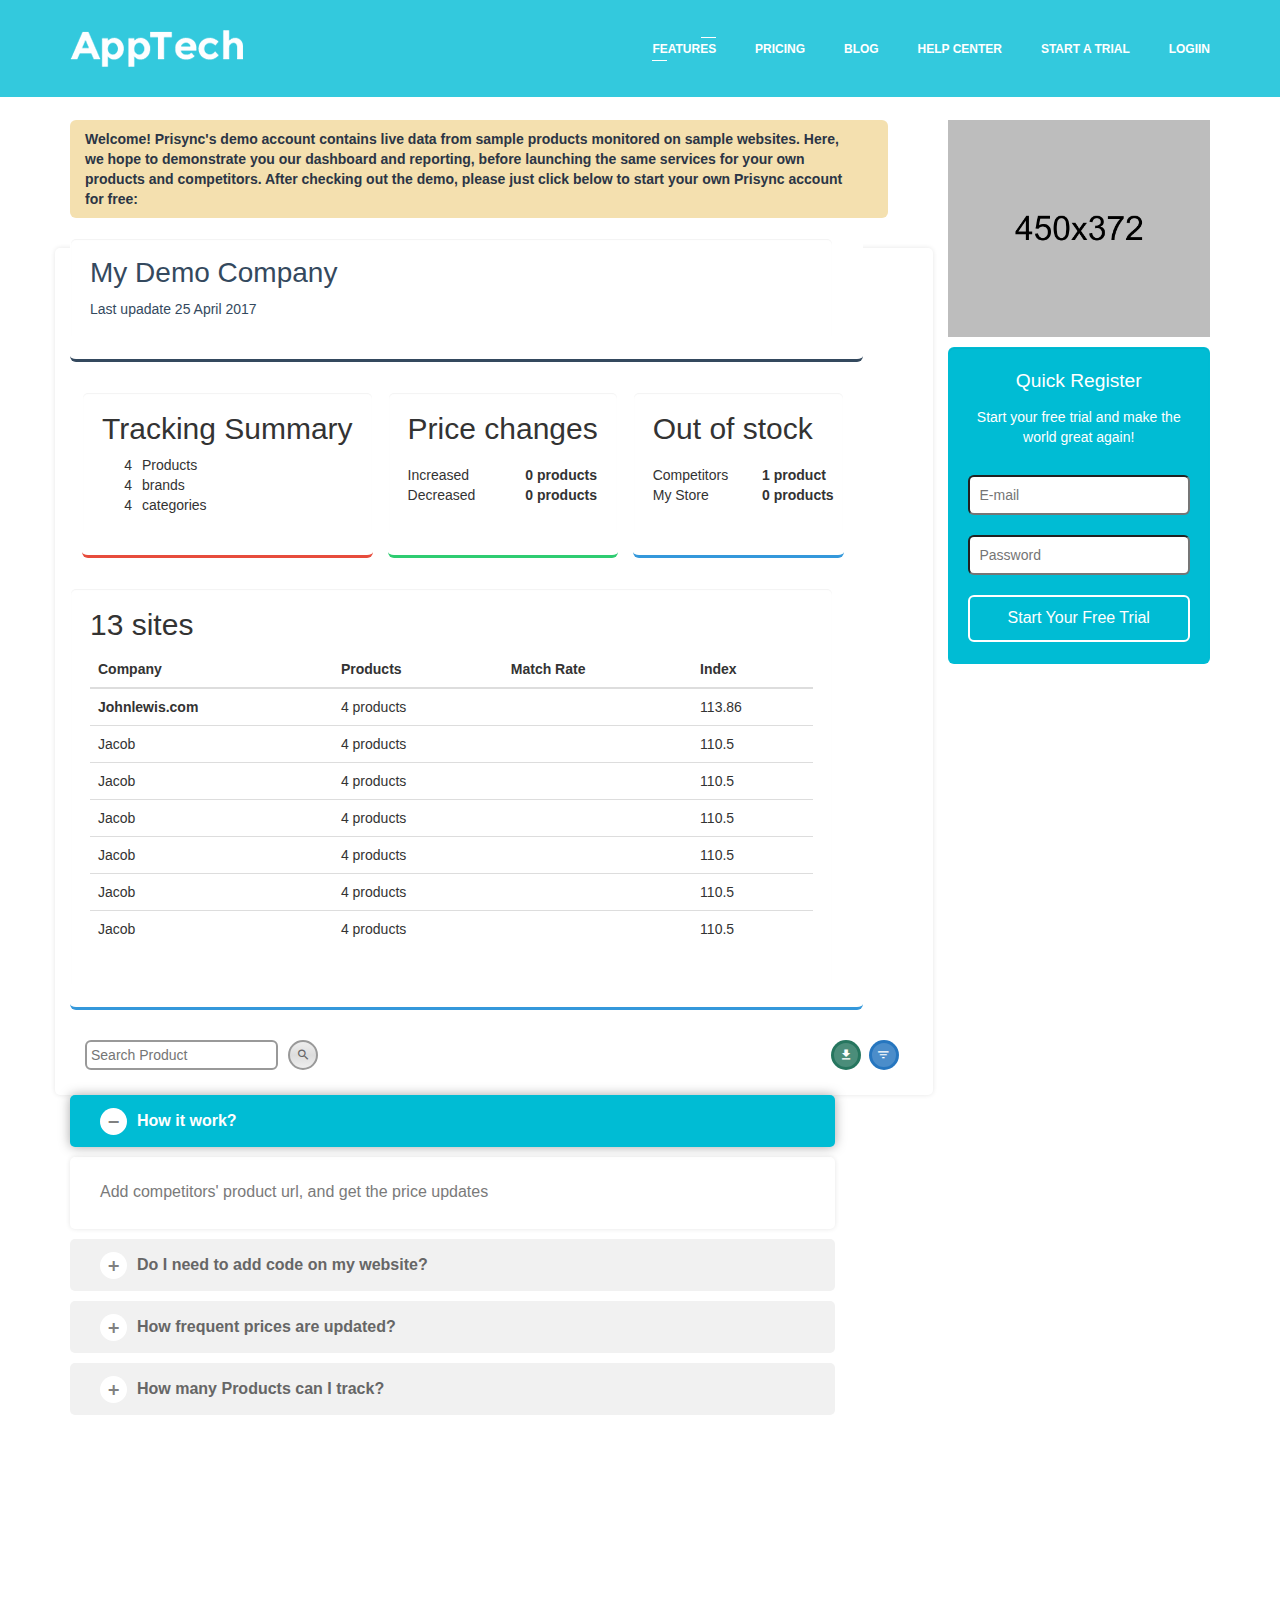
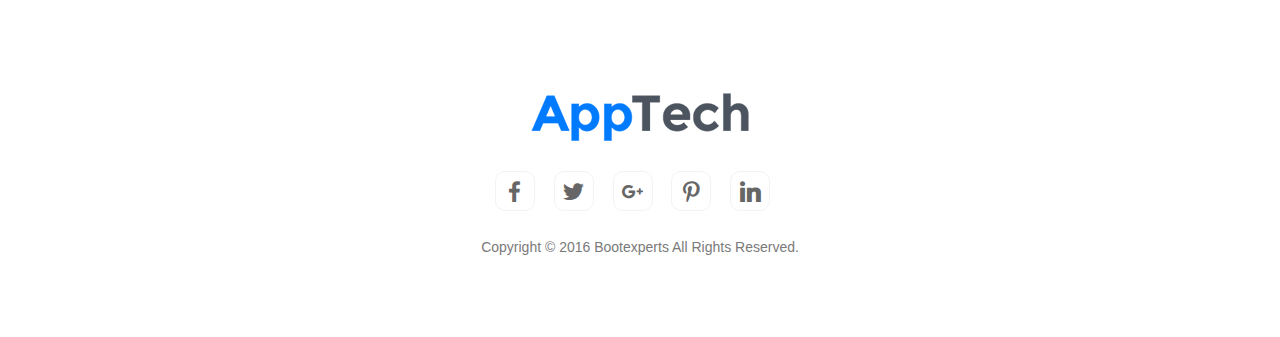
<file: dashboard.html>
<!doctype html>
<html class="no-js" lang="zxx">
    <head>
        <meta charset="utf-8">
        <meta http-equiv="x-ua-compatible" content="ie=edge">
        <title>Apptech</title>
        <meta name="description" content="">
        <meta name="viewport" content="width=device-width, initial-scale=1">

        <!-- Dashboard CSS
        ============================================ -->
        <link rel="stylesheet" type="text/css" href="dashboard.css">

		<!-- favicon
		============================================ -->		
        <link rel="shortcut icon" type="image/x-icon" href="img/favicon.ico">
	   
		<!-- Bootstrap CSS
		============================================ -->		
        <link rel="stylesheet" href="css/bootstrap.min.css">
		<!-- font-awesome CSS
		============================================ -->
        <link rel="stylesheet" href="css/font-awesome.min.css">
		<!-- material-design CSS
		============================================ -->
        <link rel="stylesheet" href="css/material-design-iconic-font.min.css">
		<!-- magnific-popup CSS
		============================================ -->
        <link rel="stylesheet" href="css/magnific-popup.css">
        <!-- venobox CSS
		============================================ -->
        <link rel="stylesheet" href="css/venobox.css">
		<!-- meanmenu CSS
		============================================ -->
        <link rel="stylesheet" href="css/meanmenu.min.css">
		<!-- slick CSS
		============================================ -->
        <link rel="stylesheet" href="css/slick.css">
		<!-- owl.carousel CSS
		============================================ -->
        <link rel="stylesheet" href="css/owl.carousel.css"> 
        <link rel="stylesheet" href="css/owl.theme.css">
        <link rel="stylesheet" href="css/owl.transitions.css">
		<!-- animate CSS
		============================================ -->
        <link rel="stylesheet" href="css/animate.css">
		<!-- normalize CSS
		============================================ -->
        <link rel="stylesheet" href="css/normalize.css">
		<!-- main CSS
		============================================ -->
        <link rel="stylesheet" href="css/main.css">
		<!-- style CSS
		============================================ -->
        <link rel="stylesheet" href="style.css">
		<!-- responsive CSS
		============================================ -->
        <link rel="stylesheet" href="css/responsive.css">
        
        <!-- Style customizer (Remove these two lines please) -->
        <link rel="stylesheet" href="css/color/color-5.css">
        
		<!-- modernizr JS
		============================================ -->		
        <script src="js/vendor/modernizr-2.8.3.min.js"></script>
    </head>
    <body  >
        <div class="wrapper" id="dashboard-wrapper">
            <!--[if lt IE 8]>
            <p class="browserupgrade">You are using an <strong>outdated</strong> browser. Please <a href="http://browsehappy.com/">upgrade your browser</a> to improve your experience.</p>
            <![endif]-->
            <!-- Add your site or application content here -->
            <header class="header-area">
                <!-- Menu Area
                ============================================ -->
                <div id="main-menu" class="sticker">
                    <div class="container">
                        <div class="row">
                            <div class="col-md-12">
                                <div class="logo float-left">
                                    <a href="index.html"><img src="img/logo/logo.png" alt="logo" /></a>
                                </div>
                                <div class="main-menu float-right">
                                    <nav>
                                        <ul>
                                            <li class="active"><a href="#features-area">FEATURES</a></li>
                                            <li><a href="#pricing-area">PRICING</a></li>
                                            <li><a target="_blank" href="blog.html">BLOG</a></li>
                                            <li><a target="_blank" href="help.html">HELP CENTER</a></li>
                                            <li><a href="register.html">START A TRIAL</a></li>
                                            <li><a href="login.html">LOGIIN</a></li>
                                        </ul>
                                    </nav>
                                </div>
                            </div>
                            <div class="col-md-12 col-sm-12 hidden-lg hidden-md">
                                <div class="mobile-menu">
                                    <nav>
                                        <ul>
                                            <li class="active"><a href="#features-area">FEATURES</a></li>
                                            <li><a href="#pricing-area">PRICING</a></li>
                                            <li><a target="_blank" href="blog.html">BLOG</a></li>
                                            <li><a target="_blank" href="help.html">HELP CENTER</a></li>
                                            <li><a href="register.html">START A TRIAL</a></li>
                                            <li><a href="login.html">LOGIIN</a></li>
                                        </ul>
                                    </nav>
                                </div>
                            </div>
                        </div>
                    </div>
                </div>
            </header>
            <!-- Home Area
            ============================================ -->
            
            <!-- About Area
            ============================================ -->
            
            
             <!-- Home Area
            ============================================ -->
            
            <!-- Video Area
            ============================================ -->
            
            
            
            <div class="question-area ptb-120">
                <div class="container">
                    <div class="row">
                        <div class="col-md-9" id="column-dash">

                        <!--START OF ALERT INFORMATION-->

            <div class="alert alert-information" >
                <span>Welcome! Prisync's demo account contains live data from sample products monitored on sample websites. Here, we hope to demonstrate you our dashboard and reporting, before launching the same services for your own products and competitors. After checking out the demo, please just click below to start your own Prisync account for free: </span>
            </div>

            <!--END OF ALERT INFORMATION -->


            <div class="span10 white border-5 span-back"  >
                <div class="well" >
                    <h1>My Demo Company</h1>
                    <div class="last_update" >Last upadate 25 April 2017</div>
                </div> <!-- WELL -->
            </div> <!-- SPAN09 -->

            
                <div class="span3 left-half demo-triple-summary border-3" >
                    <div class="well" >
                        <h2>Tracking Summary</h2>
                        <div class="pulse_holder" data-index="0">
                            
                            <div class="pulse_marker" >
                                <div class="pulse_rays" ></div>
                            </div>
                            
                        </div>
                        <ul>
                            <li>
                                <span class="num-summary" >4</span>
                                <span class="text-summary" >Products</span>
                            </li>
                            <li>
                                <span class="num-summary" >4</span>
                                <span class="text-summary" >brands</span>
                            </li>
                            <li>
                                <span class="num-summary" >4</span>
                                <span class="text-summary" >categories</span>
                            </li>
                        </ul>
                    </div>
                </div>
                <div class="span3 left-half demo-triple border-1">
                    <div class="well">
                        <h2>Price changes</h2>
                        <div class="pulse_holder" data-index="1">
                            <div class="pulse_marker">
                                <div class="pulse_rays"></div>
                            </div>
                        </div>
                        <ul class="left-info">
                            <li>
                            <span>
                                Increased                           </span>
                                <span>
                                <strong class="num-format">
                                    <span class="num-area">0</span>
                                    <span class="text-area">&nbsp;products</span>
                                </strong>
                            </span>
                            </li>
                            <li>
                            <span>
                                Decreased                           </span>
                                <span>
                                <strong class="num-format">
                                    <span class="num-area">0</span>
                                    <span class="text-area">&nbsp;products</span>
                                </strong>
                            </span>
                            </li>
                        </ul>
                    </div>
                </div>

                <div class="span3 left-half demo-triple border-4">
                    <div class="well">
                        <h2>Out of stock</h2>
                        <div class="pulse_holder" data-index="2">
                            <div class="pulse_marker">
                                <div class="pulse_rays"></div>
                            </div>
                        </div>
                                                <ul class="left-info">
                            <li>
                            <span>
                                Competitors                         </span>
                                <span>
                                <strong class="num-format">
                                    <span class="num-area">1</span>
                                    <span class="text-area">&nbsp;product</span>
                                </strong>
                            </span>
                            </li>
                            <li>
                            <span>
                                My Store
                            </span>
                                <span>
                            <strong class="num-format">
                                <span class="num-area">0</span>
                                <span class="text-area">&nbsp;products</span>
                            </strong>
                            </li>
                        </ul>
                    </div>
                </div>  

                <!-- .span5
                    <div class="span5 position border-2 span-back" id="position-info">
                        <div class="well">
                            <table>
                                <tr>
                                    <td>
                                        <h2>Position</h2>
                                    </td>
                                    <td style="width:50%;"></td>
                                    <td>
                                        <div class="pulse_holder" data-index="4">
                                            <div class="pulse_marker">
                                                <div class="pulse_rays"></div>
                                            </div>
                                        </div>
                                    </td>
                                </tr>
                            </table>
                            <table class="table_is_cheap">
                                <tr>
                                                                        <td class="sidebar_info_label">
                                    <span>
                                        I'm Cheapest                                    </span>
                                    </td>
                                    <td class="sidebar_info">
                                        <strong class="num-format">
                                            <span class="num-area">0</span>
                                            <span class="text-area">products</span>
                                        </strong>
                                    </td>
                                </tr>
                                <tr>
                                                                        <td class="sidebar_info_label">
                                    <span>
                                        I'm Cheaper                                 </span>
                                    </td>
                                    <td class="sidebar_info">
                                        <strong class="num-format">
                                            <span class="num-area">0</span>
                                            <span class="text-area">products</span>
                                        </strong>
                                    </td>
                                </tr>
                                <tr>
                                                                        <td class="sidebar_info_label">
                                    <span>
                                        Average                                 </span>
                                    </td>
                                    <td class="sidebar_info">
                                        <strong class="num-format">
                                            <span class="num-area">0</span>
                                            <span class="text-area">products</span>
                                        </strong>
                                    </td>
                                </tr>
                                <tr>
                                                                        <td class="sidebar_info_label">
                                    <span>
                                        I'm Higher                                  </span>
                                    </td>
                                    <td class="sidebar_info">
                                        <strong class="num-format">
                                            <span class="num-area">0</span>
                                            <span class="text-area">products</span>
                                        </strong>
                                    </td>
                                </tr>
                                <tr>
                                                                        <td class="sidebar_info_label">
                                    <span>
                                        I'm Highest                                 </span>
                                    </td>
                                    <td class="sidebar_info">
                                        <strong class="num-format">
                                            <span class="num-area">2</span>
                                            <span class="text-area">products</span>
                                        </strong>
                                    </td>
                                </tr>
                                <tr>
                                                                        <td class="sidebar_info_label">
                                    <span>
                                        All equal                                   </span>
                                    </td>
                                    <td class="sidebar_info">
                                        <strong class="num-format">
                                            <span class="num-area">1</span>
                                            <span class="text-area">product</span>
                                        </strong>
                                    </td>
                                </tr>
                            </table>
                        </div>
                         /.well 
                    </div>
                    /.span5 
                    <div class="span5 position border-2 span-back" id="pie-chart">
                        <div class="well">
                            <div id="chart-1" class="pie-chart" data-data='var data = [["I am cheapest", 0],["I am cheaper", 0],["Average", 0],["I am higher", 0],["I am highest", 2],["All equal", 1]];'></div>
                        </div>
                        /.well 
                    </div>
                     /.span5 -->

                <div class="span10 white sites border-4 span-back" id="breakdown-info">
                    <div class="well">
                        <table>
                            <tr>
                                <td>
                                    <h2>13 sites</h2>
                                </td>
                                
                                <td>
                                    <div class="pulse_holder" id="breakdown" data-index="5">
                                        <div class="pulse_marker">
                                            <div class="pulse_rays"></div>
                                        </div>
                                    </div>
                                </td>
                            </tr>
                        </table>
                        <table class="table table-responsive table-hover">
                                  <thead>
                                    <tr>
                                     <th>Company</th>
                                    <th>Products</th>
                                    <th>Match Rate</th>
                                    <th>Index</th>
                                      
                                    </tr>
                                  </thead>
                                  <tbody>
                                    <tr>
                                      <th scope="row">Johnlewis.com</th>
                                      <td>4 products</td>
                                      <td></td>
                                      <td>113.86</td>
                                    </tr>
                                    <tr>
                                      <td>Jacob</td>
                                      <td>4 products </td>
                                      <td></td>
                                      <td>110.5</td>
                                    </tr>
                                    <tr>
                                      <td>Jacob</td>
                                      <td>4 products </td>
                                      <td></td>
                                      <td>110.5</td>
                                    </tr>
                                    <tr>
                                      <td>Jacob</td>
                                      <td>4 products </td>
                                      <td></td>
                                      <td>110.5</td>
                                    </tr>
                                    <tr>
                                      <td>Jacob</td>
                                      <td>4 products </td>
                                      <td></td>
                                      <td>110.5</td>
                                    </tr>
                                    <tr>
                                      <td>Jacob</td>
                                      <td>4 products </td>
                                      <td></td>
                                      <td>110.5</td>
                                    </tr>
                                    <tr>
                                      <td>Jacob</td>
                                      <td>4 products </td>
                                      <td></td>
                                      <td>110.5</td>
                                    </tr>
                                    
                                  </tbody>
                        </table>
                      <!--  <table class="table table-hover" >
                            <tr>
                                <th>Company</th>
                                <th>Products</th>
                                <th>Match Rate</th>
                                <th style="text-align:right;">Index</th>
                            </tr>
                                                            <tr>
                                    <td style="font-weight: bold;">
                                    <span>
                                        johnlewis.com                                   
                                    </span>
                                        <i class="icon-flag"></i>                                   
                                    </td>
                                    <td style="font-size:12px;">
                                        <strong class="num-format">
                                            <span class="num-area">4</span>
                                            <span class="text-area">products</span>
                                        </strong>
                                    </td>
                                    <td>
                                        
                                    </td>
                                    <td style="text-align:right;">
                                        113.82                                  
                                    </td>
                                </tr>
                                <tr>
                                    <td style="">
                                    <span>
                                        argos.co.uk                                 </span>
                                                                            </td>
                                    <td style="font-size:12px;">
                                        <strong class="num-format">
                                            <span class="num-area">1</span>
                                            <span class="text-area">product</span>
                                        </strong>
                                    </td>
                                    <td>
                                        <div class="report-detail-bar ttooltip" title="25% matching">
                                            <div class="green" style="width:25%"></div>
                                        </div>
                                    </td>
                                    <td style="text-align:right;">
                                        103.03                                  </td>
                                </tr>
                                                                <tr>
                                    <td style="">
                                    <span>
                                        misco.co.uk                                 </span>
                                                                            </td>
                                    <td style="font-size:12px;">
                                        <strong class="num-format">
                                            <span class="num-area">1</span>
                                            <span class="text-area">product</span>
                                        </strong>
                                    </td>
                                    <td>
                                        <div class="report-detail-bar ttooltip" title="25% matching">
                                            <div class="green" style="width:25%"></div>
                                        </div>
                                    </td>
                                    <td style="text-align:right;">
                                        114.67                                  </td>
                                </tr>
                                                                <tr>
                                    <td style="">
                                    <span>
                                        philipmorrisdirect.co.uk                                    </span>
                                                                            </td>
                                    <td style="font-size:12px;">
                                        <strong class="num-format">
                                            <span class="num-area">1</span>
                                            <span class="text-area">product</span>
                                        </strong>
                                    </td>
                                    <td>
                                        <div class="report-detail-bar ttooltip" title="25% matching">
                                            <div class="green" style="width:25%"></div>
                                        </div>
                                    </td>
                                    <td style="text-align:right;">
                                        100.00                                  </td>
                                </tr>
                                                                <tr>
                                    <td style="">
                                    <span>
                                        houseoffraser.co.uk                                 </span>
                                                                            </td>
                                    <td style="font-size:12px;">
                                        <strong class="num-format">
                                            <span class="num-area">1</span>
                                            <span class="text-area">product</span>
                                        </strong>
                                    </td>
                                    <td>
                                        <div class="report-detail-bar ttooltip" title="25% matching">
                                            <div class="green" style="width:25%"></div>
                                        </div>
                                    </td>
                                    <td style="text-align:right;">
                                        116.84                                  </td>
                                </tr>
                                                                <tr>
                                    <td style="">
                                    <span>
                                        pramworld.co.uk                                 </span>
                                                                            </td>
                                    <td style="font-size:12px;">
                                        <strong class="num-format">
                                            <span class="num-area">1</span>
                                            <span class="text-area">product</span>
                                        </strong>
                                    </td>
                                    <td>
                                        <div class="report-detail-bar ttooltip" title="25% matching">
                                            <div class="green" style="width:25%"></div>
                                        </div>
                                    </td>
                                    <td style="text-align:right;">
                                        96.98                                   </td>
                                </tr>
                                                                <tr>
                                    <td style="">
                                    <span>
                                        babys-mart.co.uk                                    </span>
                                                                            </td>
                                    <td style="font-size:12px;">
                                        <strong class="num-format">
                                            <span class="num-area">1</span>
                                            <span class="text-area">product</span>
                                        </strong>
                                    </td>
                                    <td>
                                        <div class="report-detail-bar ttooltip" title="25% matching">
                                            <div class="green" style="width:25%"></div>
                                        </div>
                                    </td>
                                    <td style="text-align:right;">
                                        0.00                                    </td>
                                </tr>
                                                                <tr>
                                    <td style="">
                                    <span>
                                        costco.co.uk                                    </span>
                                                                            </td>
                                    <td style="font-size:12px;">
                                        <strong class="num-format">
                                            <span class="num-area">1</span>
                                            <span class="text-area">product</span>
                                        </strong>
                                    </td>
                                    <td>
                                        <div class="report-detail-bar ttooltip" title="25% matching">
                                            <div class="green" style="width:25%"></div>
                                        </div>
                                    </td>
                                    <td style="text-align:right;">
                                        70.06                                   </td>
                                </tr>
                                                                <tr>
                                    <td style="">
                                    <span>
                                        outdoorandcountry.co.uk                                 </span>
                                                                            </td>
                                    <td style="font-size:12px;">
                                        <strong class="num-format">
                                            <span class="num-area">1</span>
                                            <span class="text-area">product</span>
                                        </strong>
                                    </td>
                                    <td>
                                        <div class="report-detail-bar ttooltip" title="25% matching">
                                            <div class="green" style="width:25%"></div>
                                        </div>
                                    </td>
                                    <td style="text-align:right;">
                                        100.00                                  </td>
                                </tr>
                                                                <tr>
                                    <td style="">
                                    <span>
                                        smartbuyglasses.co.uk                                   </span>
                                                                            </td>
                                    <td style="font-size:12px;">
                                        <strong class="num-format">
                                            <span class="num-area">1</span>
                                            <span class="text-area">product</span>
                                        </strong>
                                    </td>
                                    <td>
                                        <div class="report-detail-bar ttooltip" title="25% matching">
                                            <div class="green" style="width:25%"></div>
                                        </div>
                                    </td>
                                    <td style="text-align:right;">
                                        75.67                                   </td>
                                </tr>
                                                                <tr>
                                    <td style="">
                                    <span>
                                        sunglasses-shop.co.uk                                   </span>
                                                                            </td>
                                    <td style="font-size:12px;">
                                        <strong class="num-format">
                                            <span class="num-area">1</span>
                                            <span class="text-area">product</span>
                                        </strong>
                                    </td>
                                    <td>
                                        <div class="report-detail-bar ttooltip" title="25% matching">
                                            <div class="green" style="width:25%"></div>
                                        </div>
                                    </td>
                                    <td style="text-align:right;">
                                        81.32                                   </td>
                                </tr>
                                                                <tr>
                                    <td style="">
                                    <span>
                                        apple.co.uk                                 </span>
                                                                            </td>
                                    <td style="font-size:12px;">
                                        <strong class="num-format">
                                            <span class="num-area">1</span>
                                            <span class="text-area">product</span>
                                        </strong>
                                    </td>
                                    <td>
                                        <div class="report-detail-bar ttooltip" title="25% matching">
                                            <div class="green" style="width:25%"></div>
                                        </div>
                                    </td>
                                    <td style="text-align:right;">
                                        0.00                                    </td>
                                </tr>
                                                                <tr>
                                    <td style="">
                                    <span>
                                        johnnorris.co.uk                                    </span>
                                                                            </td>
                                    <td style="font-size:12px;">
                                        <strong class="num-format">
                                            <span class="num-area">1</span>
                                            <span class="text-area">product</span>
                                        </strong>
                                    </td>
                                    <td>
                                        <div class="report-detail-bar ttooltip" title="25% matching">
                                            <div class="green" style="width:25%"></div>
                                        </div>
                                    </td>
                                    <td style="text-align:right;">
                                        100.00                                  </td>
                                </tr>
                                                        </table> -->
                    </div>
                </div>
                <!-- /.span10 sites border-3 -->
            

            
                            <div class="row">
                                <div class="panel-body">
                                    <div class="search"><input name="name" type="text" class="text" placeholder="Search Product"><button  id="mc-search" type="submit"><i class="zmdi zmdi-search"></i></button>
</div><div class="actions"><button  id="mc-download" type="button"><i class="zmdi zmdi-download"></i></button><button  id="mc-filter" type="button"><i class="zmdi zmdi-filter-list"></i></button></div>
                                </div>
                            </div>
                            <div class="faq-accordion">
                                <div class="panel-group" id="accordion" role="tablist" aria-multiselectable="true">
                                    <div class="panel sauget-accordion">
                                        <div class="panel-heading" role="tab" id="headingOne">
                                            <h4 class="panel-title">
                                                <a data-toggle="collapse" data-parent="#accordion" href="#checkoutMethod" aria-expanded="true" aria-controls="checkoutMethod">
                                                    How it work?
                                                </a>
                                            </h4>
                                        </div>
                                        <div id="checkoutMethod" class="panel-collapse collapse in" role="tabpanel" aria-labelledby="headingOne">
                                            <div class="panel-body">
                                                <p>Add competitors' product url, and get the price updates </p>
                                            </div>
                                        </div>
                                    </div>
                                    <div class="panel sauget-accordion">
                                        <div class="panel-heading" role="tab" id="headingTwo">
                                            <h4 class="panel-title">
                                                <a class="collapsed" data-toggle="collapse" data-parent="#accordion" href="#billingInformation" aria-expanded="false" aria-controls="billingInformation">
                                                    Do I need to add code on my website?
                                                </a>
                                            </h4>
                                        </div>
                                        <div id="billingInformation" class="panel-collapse collapse" role="tabpanel" aria-labelledby="headingTwo">
                                            <div class="panel-body">
                                                <p>No, PriSync doesn't require any modification on your website </p>
                                            </div>
                                        </div>
                                    </div>
                                    <div class="panel sauget-accordion">
                                        <div class="panel-heading" role="tab" id="headingThree">
                                            <h4 class="panel-title">
                                                <a class="collapsed" data-toggle="collapse" data-parent="#accordion" href="#shippingMethod" aria-expanded="false" aria-controls="shippingMethod">
                                                    How frequent prices are updated?
                                                </a>
                                            </h4>
                                        </div>
                                        <div id="shippingMethod" class="panel-collapse collapse" role="tabpanel" aria-labelledby="headingThree">
                                            <div class="panel-body">
                                                <p>Prices are updated every 6 hours.</p>
                                            </div>
                                        </div>
                                    </div>
                                    <div class="panel sauget-accordion">
                                        <div class="panel-heading" role="tab" id="headingFour">
                                            <h4 class="panel-title">
                                                <a class="collapsed" data-toggle="collapse" data-parent="#accordion" href="#paymentInformation" aria-expanded="false" aria-controls="paymentInformation">
                                                    How many Products can I track?
                                                </a>
                                            </h4>
                                        </div>
                                        <div id="paymentInformation" class="panel-collapse collapse" role="tabpanel" aria-labelledby="headingFour">
                                            <div class="panel-body">
                                                <p>We offer different packages for different needs, our basic plan is offered in $49.99 that allows you to track 50 products</p>
                                            </div>
                                        </div>
                                    </div>
                                </div>
                            </div>
                        </div>
                        <div class="col-md-3">
                            <div class="question-img">
                                <img src="img/bg-img/app4.png" alt="">
                            </div>

                                <div class="well border-5" id="panel-quick-register">
                    <div id="panel-quick-register-header">Quick Register</div>
                    <div class="panel-quick-register-info">Start your free trial and make the world great again!</div>
                    <div id="panel-quick-register-error-wrapper"></div>
                    &nbsp;
                    <div id="panel-quick-register-form">
                        <input id="panel-quick-register-email" name="panel-quick-register-email" type="text" placeholder="E-mail"><br><br>
                        <input id="panel-quick-register-password" name="panel-quick-register-password" type="password" placeholder="Password"><br><br>
                                            </div>
                    <button id="panel-quick-register-button" onclick="quickRegister();">Start Your Free Trial</button>
                    <input type="hidden" id="captcha" value="orange-prisync">
                </div>
                        </div>
                    </div>
                </div>
            </div>
            <!-- About Area
            ============================================ -->
            
            <!-- About Area
            ============================================ -->
            
            
            
            
            
            
            <footer class="footer-area pt-120 pb-80">
                <div class="container">
                    <div class="col-md-12 text-center">
                        <div class="footer-all">
                            <div class="footer-logo">
                                <a href="#"><img src="img/logo/2.png" alt="" ></a>
                            </div>
                            <div class="footer-icon">
                                <ul>
                                    <li><a href="#"><i class="zmdi zmdi-facebook"></i></a></li>
                                    <li><a href="#"><i class="zmdi zmdi-twitter"></i></a></li>
                                    <li><a href="#"><i class="zmdi zmdi-google-plus"></i></a></li>
                                    <li><a href="#"><i class="zmdi zmdi-pinterest"></i></a></li>
                                    <li><a href="#"><i class="zmdi zmdi-linkedin"></i></a></li>
                                </ul>
                            </div>
                            <div class="footer-text">
                                <span>
                                    Copyright © 2016
                                    <a href="http://bootexperts.com/" target="_blank">Bootexperts</a>
                                    all rights reserved.
                                </span>
                            </div>
                        </div>
                    </div>
                </div>
            </footer>
            <!-- start scrollUp
            ============================================ -->
            <div id="toTop">
                <i class="fa fa-chevron-up"></i>
            </div>
        </div>
        
        
        
        
        
        
        
        
        
        
        
        
        
        
        
        
        
        
        
        
        
        
        
        
        
        
        
        
        
        
        
        
		<!-- jquery
		============================================ -->		
        <script src="js/vendor/jquery-1.11.3.min.js"></script>
		<!-- bootstrap JS
		============================================ -->		
        <script src="js/bootstrap.min.js"></script>
        <!-- ajax mails JS
        ============================================ -->
        <script src="js/ajax-mail.js"></script>
		<!-- plugins JS
		============================================ -->		
        <script src="js/plugins.js"></script>
		<!-- main JS
		============================================ -->		
        <script src="js/main.js"></script>
    </body>
</html>
</file>
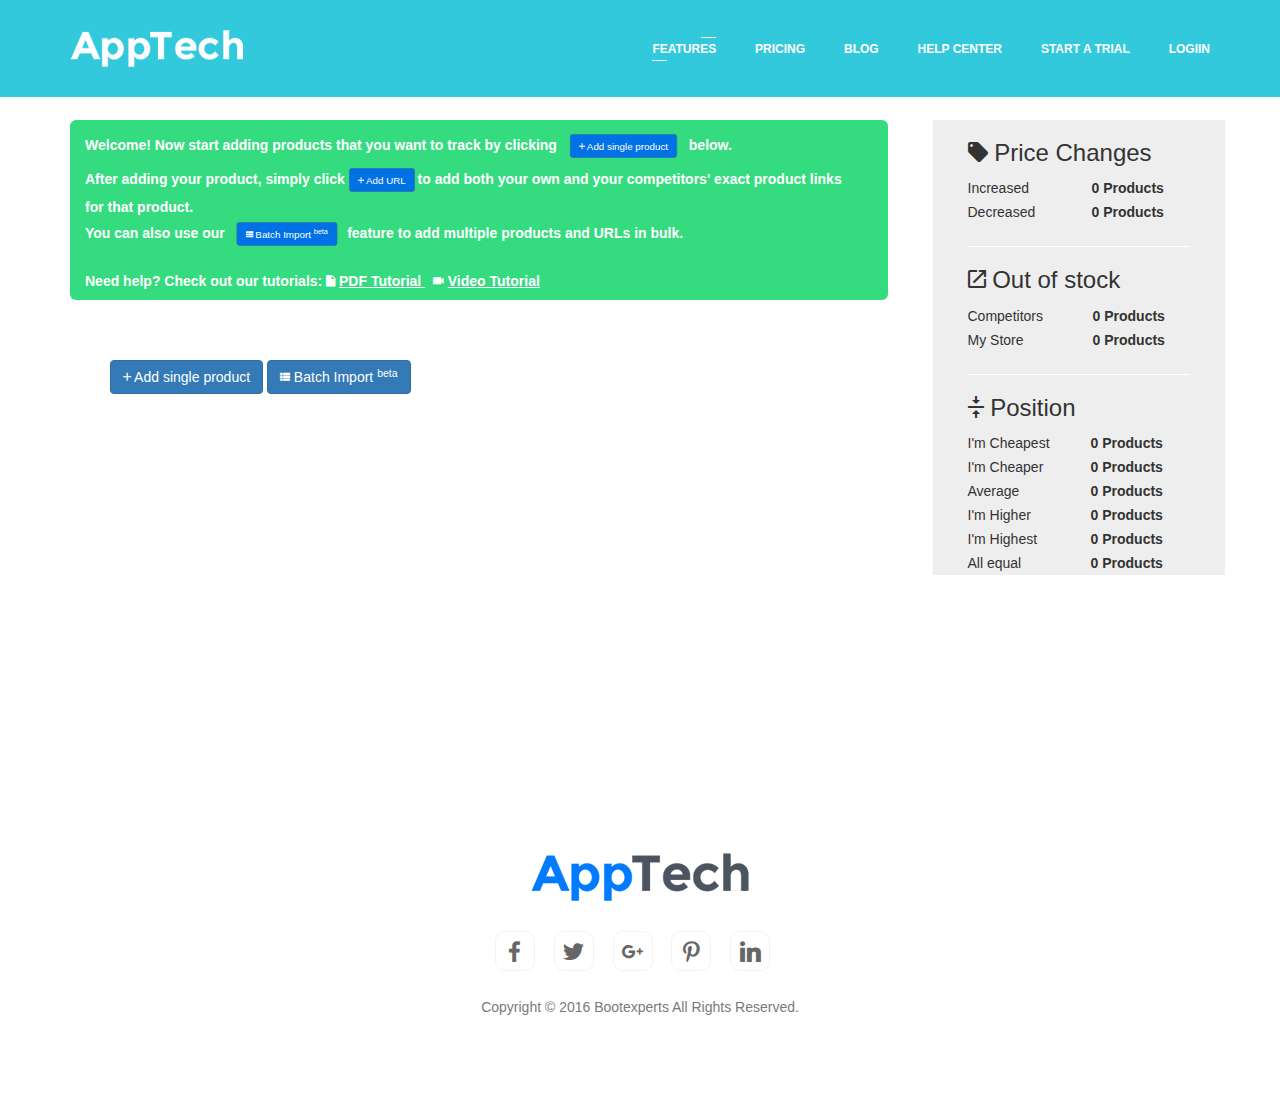
<file: dashboard2.html>
<!doctype html>
<html class="no-js" lang="zxx">
    <head>
        <meta charset="utf-8">
        <meta http-equiv="x-ua-compatible" content="ie=edge">
        <title>Apptech</title>
        <meta name="description" content="">
        <meta name="viewport" content="width=device-width, initial-scale=1">

		<!-- favicon
		============================================ -->		
        <link rel="shortcut icon" type="image/x-icon" href="img/favicon.ico">
	   
		<!-- Bootstrap CSS
		============================================ -->		
        <link rel="stylesheet" href="css/bootstrap.min.css">
		<!-- font-awesome CSS
		============================================ -->
        <link rel="stylesheet" href="css/font-awesome2.min.css">
		<!-- material-design CSS
		============================================ -->
        <link rel="stylesheet" href="css/material-design-iconic-font.min.css">
		<!-- magnific-popup CSS
		============================================ -->
        <link rel="stylesheet" href="css/magnific-popup.css">
        <!-- venobox CSS
		============================================ -->
        <link rel="stylesheet" href="css/venobox.css">
		<!-- meanmenu CSS
		============================================ -->
        <link rel="stylesheet" href="css/meanmenu.min.css">
		<!-- slick CSS
		============================================ -->
        <link rel="stylesheet" href="css/slick.css">
		<!-- owl.carousel CSS
		============================================ -->
        <link rel="stylesheet" href="css/owl.carousel.css"> 
        <link rel="stylesheet" href="css/owl.theme.css">
        <link rel="stylesheet" href="css/owl.transitions.css">
		<!-- animate CSS
		============================================ -->
        <link rel="stylesheet" href="css/animate.css">
		<!-- normalize CSS
		============================================ -->
        <link rel="stylesheet" href="css/normalize.css">
		<!-- main CSS
		============================================ -->
        <link rel="stylesheet" href="css/main.css">
		<!-- style CSS
		============================================ -->
        <link rel="stylesheet" href="style.css">
		<!-- responsive CSS
		============================================ -->
        <link rel="stylesheet" href="css/responsive.css">
        
        <!-- Style customizer (Remove these two lines please) -->
        <link rel="stylesheet" href="css/color/color-5.css">
        
		<!-- modernizr JS
		============================================ -->		
        <script src="js/vendor/modernizr-2.8.3.min.js"></script>
    </head>
    <body>
        <div class="wrapper" id="dashboard-wrapper">
            <!--[if lt IE 8]>
            <p class="browserupgrade">You are using an <strong>outdated</strong> browser. Please <a href="http://browsehappy.com/">upgrade your browser</a> to improve your experience.</p>
            <![endif]-->
            <!-- Add your site or application content here -->
            <header class="header-area">
                <!-- Menu Area
                ============================================ -->
                <div id="main-menu" class="sticker">
                    <div class="container">
                        <div class="row">
                            <div class="col-md-12">
                                <div class="logo float-left">
                                    <a href="index.html"><img src="img/logo/logo.png" alt="logo" /></a>
                                </div>
                                <div class="main-menu float-right">
                                    <nav>
                                        <ul>
                                            <li class="active"><a href="#features-area">FEATURES</a></li>
                                            <li><a href="#pricing-area">PRICING</a></li>
                                            <li><a target="_blank" href="blog.html">BLOG</a></li>
                                            <li><a target="_blank" href="help.html">HELP CENTER</a></li>
                                            <li><a href="register.html">START A TRIAL</a></li>
                                            <li><a href="login.html">LOGIIN</a></li>
                                        </ul>
                                    </nav>
                                </div>
                            </div>
                            <div class="col-md-12 col-sm-12 hidden-lg hidden-md">
                                <div class="mobile-menu">
                                    <nav>
                                        <ul>
                                            <li class="active"><a href="#features-area">FEATURES</a></li>
                                            <li><a href="#pricing-area">PRICING</a></li>
                                            <li><a target="_blank" href="blog.html">BLOG</a></li>
                                            <li><a target="_blank" href="help.html">HELP CENTER</a></li>
                                            <li><a href="register.html">START A TRIAL</a></li>
                                            <li><a href="login.html">LOGIIN</a></li>
                                        </ul>
                                    </nav>
                                </div>
                            </div>
                        </div>
                    </div>
                </div>
            </header>
            <!-- Home Area
            ============================================ -->
            
            <!-- About Area
            ============================================ -->
            
            
             <!-- Home Area
            ============================================ -->
            
            <!-- Video Area
            ============================================ -->
            
            


            <div class="question-area ptb-120">
                <div class="container">
                    <div class="row main-row">
                        <div class="col-md-9">


                            <!-- DASHBOARD CODE START -->
            <div class="alert alert-information" style="background-color:#35DB7F !important; color:#FFFFFF;">
            <span >
                Welcome! Now start adding products that you want to track by clicking <button class="btn information-box-button btn-primary" data-place="top"><i id="zmdi-white" class="zmdi zmdi-plus"></i> Add single product</button> below. <br /> After adding your product, simply click <button class="btn information-box-button btn-primary"><i id="zmdi-white" class="zmdi zmdi-plus" ></i><span> Add URL</span></button> to add both your own and your competitors' exact product links for that product. <br /> You can also use our <button class="btn information-box-button btn-primary" data-place="top"><i id="zmdi-white" class="zmdi zmdi-view-list"></i> Batch Import <sup>beta</sup></button> feature to add multiple products and URLs in bulk. <br /> <br />
                Need help? Check out our tutorials:             <i id="zmdi-white" class="zmdi zmdi-file"></i>
                <a href="#" class="tutorial" target="_blank"> PDF Tutorial </a>&nbsp
                <i id="zmdi-white" class="zmdi zmdi-videocam"></i>
                <a href="#" class="video_tutorial"> Video Tutorial</a>
            </span>
        </div> 
        <h2 style="width:100%;float:left;"> </h2> <!-- TOP ALERT -->

        <div class="well-dashboard"  >
            <div class="container" >
                <div class="form-div" style="display: none;" >
                <form class="form-group" >
                    <label>Product name:</label><br>
                    <input type="text" name="" class="textbox" ><br><br>
                    <label>Product code:</label><br>
                    <input type="text" name="" class="textbox" ><br><br>
                    <label>Category:</label><br>
                    <input type="text" name="" class="textbox" ><br><br>
                    <label>Brand:</label><br>
                    <input type="text" name="" class="textbox" ><br><br>
                    
                    <button type="button" class="btn btn-success btn-small" ><li class="zmdi zmdi-check" ></li></button>
                    <button type="button" class="btn btn-danger btn-small" id="formSlideUp" ><li class="zmdi zmdi-close" ></li></button>
                    </div>
                    

                </form>
            </div>

            <div >
                <button class="btn btn-primary single-product-btn" id="formSlideDown" ><li class="zmdi zmdi-plus" ></li> Add single product</button>
                
                <button class="btn btn-primary" type="button" data-toggle="modal" data-target="#myModal" ><li class="zmdi zmdi-view-list" ></li> Batch Import <sup>beta</sup></button>
            </div>
        </div>
         

         
   

        <!-- DASHBOARD CODE END -->

                        </div> 
                  
                        <div class="col-md-3 panel-sidebar">
                            
                                <div class="panel-well" >
                                    <h3><li class="zmdi zmdi-label" ></li>  Price Changes</h3>
                                    <table class="table_sidebar_filter" >
                                        <tbody>
                                            <tr>
                                                <td class="sidebar_info_label" >Increased</td>
                                                <td class="sidebar_info" >0 Products</td>
                                            </tr>
                                            <tr>
                                                <td class="sidebar_info_label" >Decreased</td>
                                                <td class="sidebar_info" >0 Products</td>
                                            </tr>
                                        </tbody>
                                    </table>
                                    <hr>           
                                </div>
                                <div class="panel-well" >
                                    <h3><li class="zmdi zmdi-open-in-new" ></li> Out of stock</h3>
                                    <table class="table_sidebar_filter" >
                                        <tbody>
                                            <tr>
                                                <td class="sidebar_info_label" >Competitors</td>
                                                <td class="sidebar_info" >0 Products</td>
                                            </tr>
                                            <tr>
                                                <td class="sidebar_info_label" >My Store</td>
                                                <td class="sidebar_info" >0 Products</td>
                                            </tr>
                                        </tbody>
                                    </table>
                                    <hr>           
                                </div>
                                <div class="panel-well" >
                                    <h3><li class="zmdi zmdi-format-valign-center" ></li> Position</h3>
                                    <table class="table_sidebar_filter" >
                                        <tbody>
                                            <tr>
                                                <td class="sidebar_info_label" >I'm Cheapest</td>
                                                <td class="sidebar_info" >0 Products</td>
                                            </tr>
                                            <tr>
                                                <td class="sidebar_info_label" >I'm Cheaper</td>
                                                <td class="sidebar_info" >0 Products</td>
                                            </tr>
                                            <tr>
                                                <td class="sidebar_info_label" >Average</td>
                                                <td class="sidebar_info" >0 Products</td>
                                            </tr>
                                            <tr>
                                                <td class="sidebar_info_label" >I'm Higher</td>
                                                <td class="sidebar_info" >0 Products</td>
                                            </tr>
                                            <tr>
                                                <td class="sidebar_info_label" >I'm Highest</td>
                                                <td class="sidebar_info" >0 Products</td>
                                            </tr>
                                            <tr>
                                                <td class="sidebar_info_label" >All equal</td>
                                                <td class="sidebar_info" >0 Products</td>
                                            </tr>
                                        </tbody>
                                    </table>
                                </div>
                            
                            
                        </div>
                        </div>
                </div>
            </div>

            <!-- About Area
            ============================================ -->
            
            <!-- About Area
            ============================================ -->
            
            <div class="modal fade" id="myModal" role="dialog">
    <div class="modal-dialog">
    
      <!-- Modal content-->
      <div class="modal-content" style="margin-top:130px;">
        <div class="modal-header">
          <button type="button" class="close" data-dismiss="modal">&times;</button>
          <h2 class="modal-title">Import products</h2>
        </div>
        <div id="tablink" >Add new products</div>
        <div class="modal-body" id="modal-upload-area">
            <div id="modal-upload-text" >
                <h3>Upload your products list</h3>
                <div>Click here or drag your file to upload Excel file here</div>      
            </div>
        </div>
        <div id="modal-footer" >
          <h4>How to add new products</h4>
          <div> <b>1.</b> <a href="#">Download sample excel files</a></div>
          <div><b>2.</b> Add your products and competitor links like in sample file.</div>
          <div><b>3.</b> Upload your populated product list and you're done!</div>
          <div style="padding-top:5px; text-align: center;" >Do not hesitate to <a href="#">contact</a> us if you need any help.</div>
        </div>
      </div>
      
    </div>
  </div>
  
</div>
            
            
            
            
            <footer class="footer-area pt-120 pb-80">
                <div class="container">
                    <div class="col-md-12 text-center">
                        <div class="footer-all">
                            <div class="footer-logo">
                                <a href="#"><img src="img/logo/2.png" alt="" ></a>
                            </div>
                            <div class="footer-icon">
                                <ul>
                                    <li><a href="#"><i class="zmdi zmdi-facebook"></i></a></li>
                                    <li><a href="#"><i class="zmdi zmdi-twitter"></i></a></li>
                                    <li><a href="#"><i class="zmdi zmdi-google-plus"></i></a></li>
                                    <li><a href="#"><i class="zmdi zmdi-pinterest"></i></a></li>
                                    <li><a href="#"><i class="zmdi zmdi-linkedin"></i></a></li>
                                </ul>
                            </div>
                            <div class="footer-text">
                                <span>
                                    Copyright © 2016
                                    <a href="http://bootexperts.com/" target="_blank">Bootexperts</a>
                                    all rights reserved.
                                </span>
                            </div>
                        </div>
                    </div>
                </div>
            </footer>
            <!-- start scrollUp
            ============================================ -->
            <div id="toTop">
                <i class="fa fa-chevron-up"></i>
            </div>
        </div>
        
        
        
        
        
        
        
        
        
        
        
        
        
        
        
        
        
        
        
        
        
        
        
        
        
        
        
        
        
        
        
        
		<!-- jquery
		============================================ -->		
        <script src="js/vendor/jquery-1.11.3.min.js"></script>
		<!-- bootstrap JS
		============================================ -->		
        <script src="js/bootstrap.min.js"></script>
        <!-- ajax mails JS
        ============================================ -->
        <script src="js/ajax-mail.js"></script>
		<!-- plugins JS
		============================================ -->		
        <script src="js/plugins.js"></script>
		<!-- main JS
		============================================ -->		
        <script src="js/main.js"></script>

        
        
    </body>
</html>
</file>
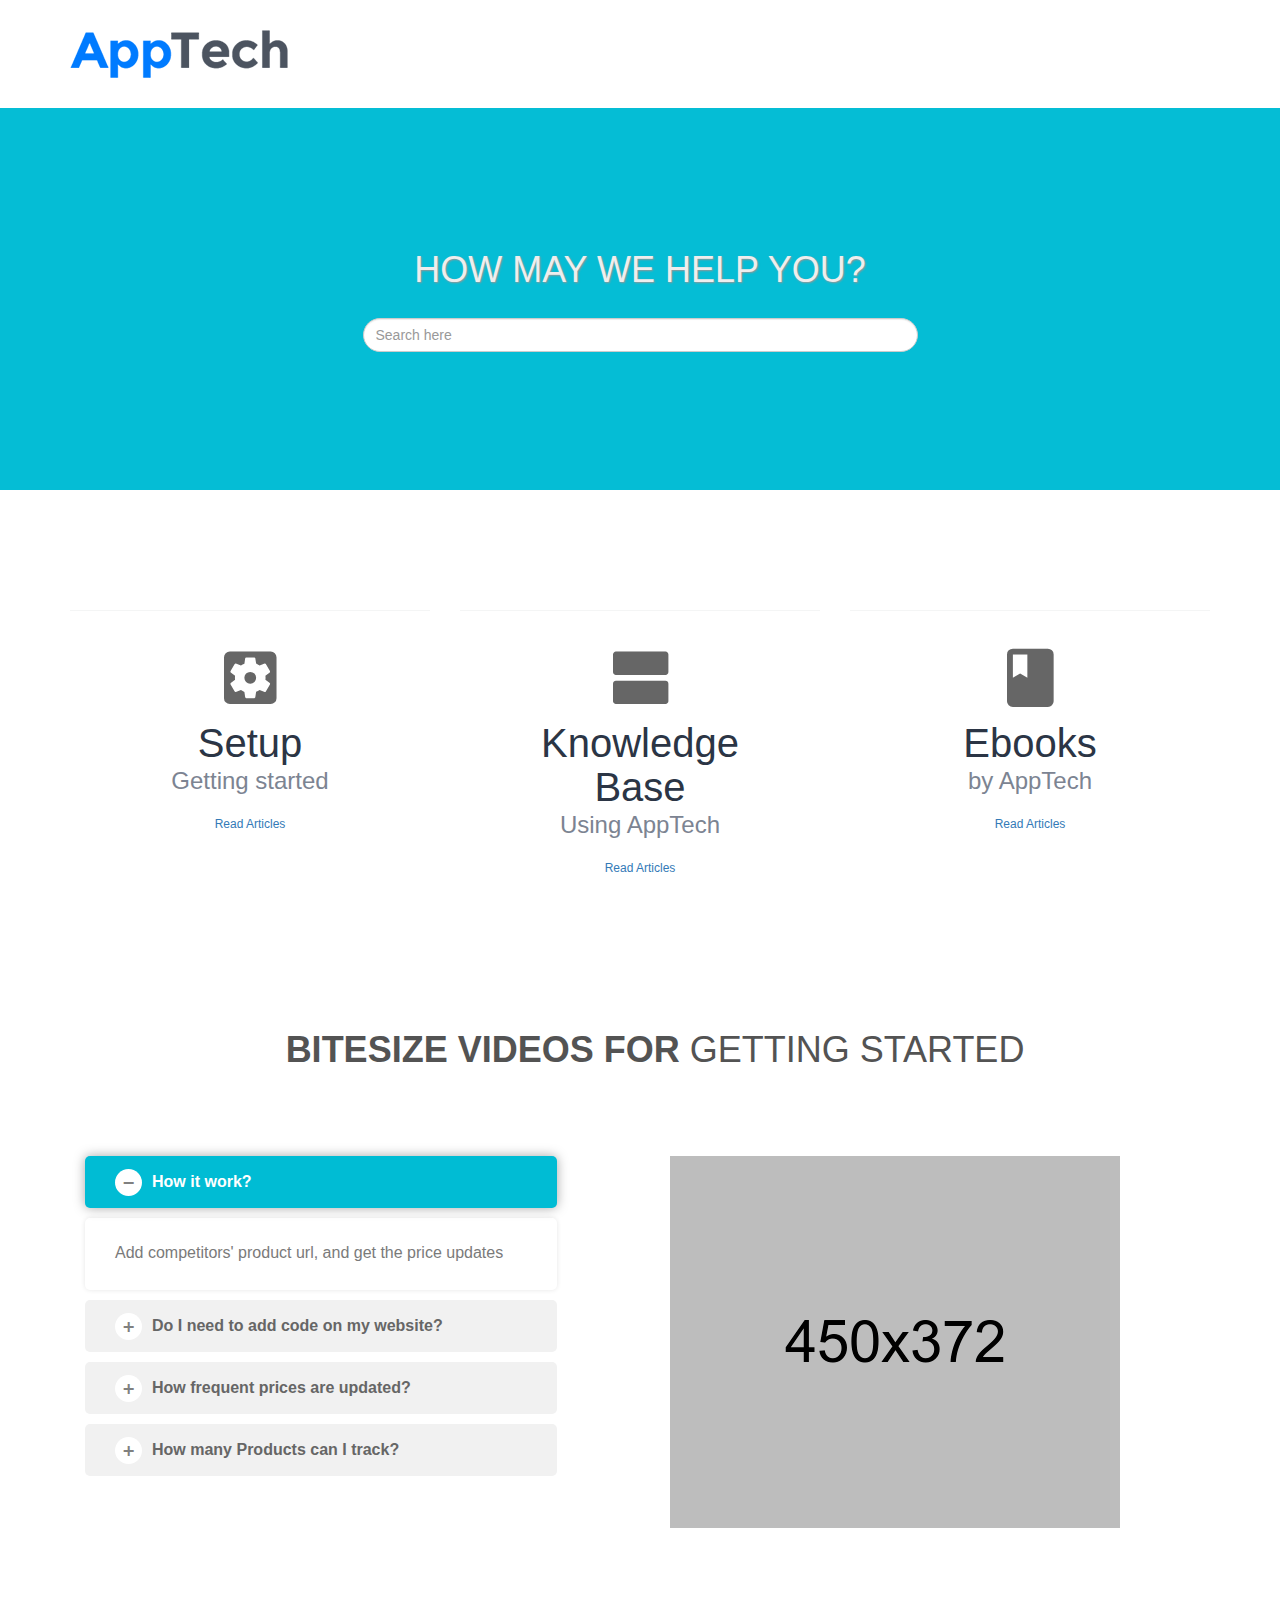
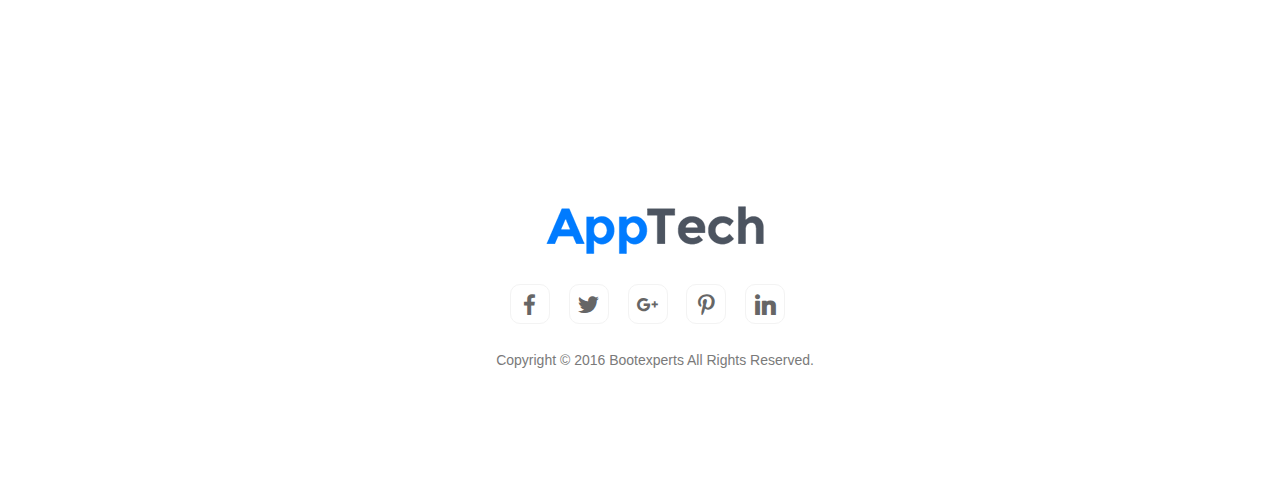
<file: help.html>
<!doctype html>
<html class="no-js" lang="zxx">
    <head>
        <meta charset="utf-8">
        <meta http-equiv="x-ua-compatible" content="ie=edge">
        <title>Apptech</title>
        <meta name="description" content="">
        <meta name="viewport" content="width=device-width, initial-scale=1">

		<!-- favicon
		============================================ -->		
        <link rel="shortcut icon" type="image/x-icon" href="img/favicon.ico">
	   
		<!-- Bootstrap CSS
		============================================ -->		
        <link rel="stylesheet" href="css/bootstrap.min.css">
		<!-- font-awesome CSS
		============================================ -->
        <link rel="stylesheet" href="css/font-awesome.min.css">
		<!-- material-design CSS
		============================================ -->
        <link rel="stylesheet" href="css/material-design-iconic-font.min.css">
		<!-- magnific-popup CSS
		============================================ -->
        <link rel="stylesheet" href="css/magnific-popup.css">
        <!-- venobox CSS
		============================================ -->
        <link rel="stylesheet" href="css/venobox.css">
		<!-- meanmenu CSS
		============================================ -->
        <link rel="stylesheet" href="css/meanmenu.min.css">
		<!-- slick CSS
		============================================ -->
        <link rel="stylesheet" href="css/slick.css">
		<!-- owl.carousel CSS
		============================================ -->
        <link rel="stylesheet" href="css/owl.carousel.css"> 
        <link rel="stylesheet" href="css/owl.theme.css">
        <link rel="stylesheet" href="css/owl.transitions.css">
		<!-- animate CSS
		============================================ -->
        <link rel="stylesheet" href="css/animate.css">
		<!-- normalize CSS
		============================================ -->
        <link rel="stylesheet" href="css/normalize.css">
		<!-- main CSS
		============================================ -->
        <link rel="stylesheet" href="css/main.css">
		<!-- style CSS
		============================================ -->
        <link rel="stylesheet" href="style.css">
		<!-- responsive CSS
		============================================ -->
        <link rel="stylesheet" href="css/responsive.css">
        
        <!-- Style customizer (Remove these two lines please) -->
        <link rel="stylesheet" href="css/color/color-5.css">
        
		<!-- modernizr JS
		============================================ -->		
        <script src="js/vendor/modernizr-2.8.3.min.js"></script>
    </head>
    <body>
        <div class="wrapper">
            <!--[if lt IE 8]>
            <p class="browserupgrade">You are using an <strong>outdated</strong> browser. Please <a href="http://browsehappy.com/">upgrade your browser</a> to improve your experience.</p>
            <![endif]-->
            <!-- Add your site or application content here -->
            <header class="header-area">
                <!-- Menu Area
                ============================================ -->
                <div id="main-menu-help" class="">
                    <div class="container">
                        <div class="row">
                            <div class="col-md-12">
                                <div class="logo float-left">
                                    <a href="index.html"><img src="img/logo/2.png" alt="logo" /></a>
                                </div>
                                
                            </div>
                            
                        </div>
                    </div>
                </div>
            </header>
            <!-- Home Area
            ============================================ -->
            
            <!-- About Area
            ============================================ -->
            
            <div id="about-area" class="all-about gray-bg bg-oapcity-40 z-use" >
            <div class="slide-kenburne">

                </div>
                <div class="container">
                    <div class="row">
                        <div class="home-slider2 clearfix">
                            <div class="col-md-12 col-sm-6">
                                <div class="about-bottom-left clearfix pt-120" id="about-botm-left">
                                    <h1 class="text-center" >How may we help you?</h1>
                                    <div class="row" >
                                        <div class="col-md-offset-3 col-md-6" >
                                    <input type="text" name="" id="help-page-input-field" class="form-control" placeholder="Search here" />
                                        </div>
                                    </div>
                                </div>
                            </div>
                            
                        </div>
                    </div>
                </div>
            </div>
             <!-- Home Area
            ============================================ -->
    <!--    <div id="features-area" class=" ptb-120 fix">
                <div class="container">
                   <div class="row">
                       <div class="col-md-12 text-center">
                            <div class="feature-title title-style title-pb">
                                <h1>main <span>features</span> </h1>
                                <p>Just a few reasons to get prisync</p>
                            </div>
                       </div>    
                   </div>
                </div>
                <div class="container-fulwidth fix">
                    <div class="col-lg-4 col-md-12">
                        <div class="feature-list">
                            <div class="single-features-list normal-device">
                                <div class="feature-list-icon">
                                    <i class="zmdi zmdi-search-replace"></i>
                                </div>
                                <div class="feature-list-text text-right">
                                    <h3>Stop Tracking Manually</h3>
                                    <p>
                                        PriSync helps you automate the process of competitors price tracking
                                    </p>
                                </div>
                            </div>
                            <div class="single-features-list normal-device">
                                <div class="feature-list-icon">
                                    <i class="zmdi zmdi-download"></i>
                                </div>
                                <div class="feature-list-text text-right">
                                    <h3>Prices updated 4 times a day</h3>
                                    <p>
                                        Our automatic engine update prices 4 times a day, you are never out of sync
                                    </p>
                                </div>
                            </div>
                            <div class="single-features-list mrn-nn normal-device">
                                <div class="feature-list-icon">
                                    <i class="zmdi zmdi-settings"></i>
                                </div>
                                <div class="feature-list-text text-right">
                                    <h3>Easy Setup</h3>
                                    <p>
                                        Just add your competitors product url and start getting updates
                                    </p>
                                </div>
                            </div>
                        </div>
                    </div>
                    <div class="col-lg-4 col-md-12 text-center">
                        <div class="feature-top">
                            <div class="feature-img">
                                <img src="img/mobile/3.png" alt="" >
                            </div>
                        </div>
                    </div>
                    <div class="col-lg-4 col-md-12">
                        <div class="feature-list res2">
                            <div class="single-features-list2 sfl-lsft normal-device">
                                <div class="feature-list-icon2">
                                    <i class="zmdi zmdi-notifications"></i>
                                </div>
                                <div class="feature-list-text2 res1">
                                    <h3>Instant Reporting</h3>
                                    <p>
                                        Dynamic Reporting, Email Alerts and Instant Notifications
                                    </p>
                                </div>
                            </div>
                            <div class="single-features-list2 sfl-lsft normal-device">
                                <div class="feature-list-icon2">
                                    <i class="zmdi zmdi-code-setting"></i>
                                </div>
                                <div class="feature-list-text2">
                                    <h3>API</h3>
                                    <p>
                                        With our API, update prices on your website automatically
                                    </p>
                                </div>
                            </div>
                            <div class="single-features-list2 mrn-nn sfl-lsft normal-device">
                                <div class="feature-list-icon2">
                                    <i class="zmdi zmdi-brush"></i>
                                </div>
                                <div class="feature-list-text2 res1">
                                    <h3>Modern Design</h3>
                                    <p>
                                        Advance reporting with beautiful dashboard to get instant glimpse of what has been going on
                                    </p>
                                </div>
                            </div>
                        </div>
                    </div>
                </div>
            </div>
            <!-- Video Area
            ============================================ -->
            
            <div class="choose-area pt-120 pb-40">
                <div class="container">
                    <div class="row">
                      <div class="col-sm-4">
                        <a class="customCategoryCard" href="#">
                          <i class="zmdi zmdi-settings-square zmdi-hc-5x"></i>
                          <h1 class="customCategoryCardTitle">Setup</h1>
                          <p class="customCategoryCardDescription">Getting started</p>
                          <span class="customCategoryCardButton btn btn-text btn-text--more btn-sm">Read Articles</span>
                        </a>
                      </div>
                      <div class="col-sm-4">
                        <a class="customCategoryCard" href="#">
                          <i class="zmdi zmdi-view-agenda zmdi-hc-5x"></i>
                          <h1 class="customCategoryCardTitle">Knowledge Base</h1>
                          <p class="customCategoryCardDescription">Using AppTech</p>
                          <span class="customCategoryCardButton btn btn-text btn-text--more btn-sm">Read Articles</span>
                        </a>
                      </div>
                      <div class="col-sm-4">
                        <a class="customCategoryCard" href="#">
                          <i class="zmdi zmdi-book zmdi-hc-5x"></i>
                          <h1 class="customCategoryCardTitle">Ebooks</h1>
                          <p class="customCategoryCardDescription">by AppTech</p>
                          <span class="customCategoryCardButton btn btn-text btn-text--more btn-sm">Read Articles</span>
                        </a>
                      </div>
      </div>
            
            <div class="question-area ptb-120">
                <div class="container">
                    <div class="row">
                        <div class="col-md-12 text-center">
                            <div class="title-style title-pb">
                                <h1><span>Bitesize Videos for </span>Getting Started</h1>
                                
                            </div>
                        </div>
                    </div>
                    <div class="row">
                        <div class="col-md-6">
                            <div class="faq-accordion">
                                <div class="panel-group" id="accordion" role="tablist" aria-multiselectable="true">
                                    <div class="panel sauget-accordion">
                                        <div class="panel-heading" role="tab" id="headingOne">
                                            <h4 class="panel-title">
                                                <a data-toggle="collapse" data-parent="#accordion" href="#checkoutMethod" aria-expanded="true" aria-controls="checkoutMethod">
                                                    How it work?
                                                </a>
                                            </h4>
                                        </div>
                                        <div id="checkoutMethod" class="panel-collapse collapse in" role="tabpanel" aria-labelledby="headingOne">
                                            <div class="panel-body">
                                                <p>Add competitors' product url, and get the price updates </p>
                                            </div>
                                        </div>
                                    </div>
                                    <div class="panel sauget-accordion">
                                        <div class="panel-heading" role="tab" id="headingTwo">
                                            <h4 class="panel-title">
                                                <a class="collapsed" data-toggle="collapse" data-parent="#accordion" href="#billingInformation" aria-expanded="false" aria-controls="billingInformation">
                                                    Do I need to add code on my website?
                                                </a>
                                            </h4>
                                        </div>
                                        <div id="billingInformation" class="panel-collapse collapse" role="tabpanel" aria-labelledby="headingTwo">
                                            <div class="panel-body">
                                                <p>No, PriSync doesn't require any modification on your website </p>
                                            </div>
                                        </div>
                                    </div>
                                    <div class="panel sauget-accordion">
                                        <div class="panel-heading" role="tab" id="headingThree">
                                            <h4 class="panel-title">
                                                <a class="collapsed" data-toggle="collapse" data-parent="#accordion" href="#shippingMethod" aria-expanded="false" aria-controls="shippingMethod">
                                                    How frequent prices are updated?
                                                </a>
                                            </h4>
                                        </div>
                                        <div id="shippingMethod" class="panel-collapse collapse" role="tabpanel" aria-labelledby="headingThree">
                                            <div class="panel-body">
                                                <p>Prices are updated every 6 hours.</p>
                                            </div>
                                        </div>
                                    </div>
                                    <div class="panel sauget-accordion">
                                        <div class="panel-heading" role="tab" id="headingFour">
                                            <h4 class="panel-title">
                                                <a class="collapsed" data-toggle="collapse" data-parent="#accordion" href="#paymentInformation" aria-expanded="false" aria-controls="paymentInformation">
                                                    How many Products can I track?
                                                </a>
                                            </h4>
                                        </div>
                                        <div id="paymentInformation" class="panel-collapse collapse" role="tabpanel" aria-labelledby="headingFour">
                                            <div class="panel-body">
                                                <p>We offer different packages for different needs, our basic plan is offered in $49.99 that allows you to track 50 prdoucts</p>
                                            </div>
                                        </div>
                                    </div>
                                </div>
                            </div>
                        </div>
                        <div class="col-md-6">
                            <div class="question-img">
                                <img src="img/bg-img/app4.png" alt="">
                            </div>
                        </div>
                    </div>
                </div>
            </div>
            <!-- About Area
            ============================================ -->
             <footer class="footer-area pt-120 pb-80">
                <div class="container">
                    <div class="col-md-12 text-center">
                        <div class="footer-all">
                            <div class="footer-logo">
                                <a href="#"><img src="img/logo/2.png" alt="" ></a>
                            </div>
                            <div class="footer-icon">
                                <ul>
                                    <li><a href="#"><i class="zmdi zmdi-facebook"></i></a></li>
                                    <li><a href="#"><i class="zmdi zmdi-twitter"></i></a></li>
                                    <li><a href="#"><i class="zmdi zmdi-google-plus"></i></a></li>
                                    <li><a href="#"><i class="zmdi zmdi-pinterest"></i></a></li>
                                    <li><a href="#"><i class="zmdi zmdi-linkedin"></i></a></li>
                                </ul>
                            </div>
                            <div class="footer-text">
                                <span>
                                    Copyright © 2016
                                    <a href="http://bootexperts.com/" target="_blank">Bootexperts</a>
                                    all rights reserved.
                                </span>
                            </div>
                        </div>
                    </div>
                </div>
            </footer>
            <!-- start scrollUp
            ============================================ -->
            <div id="toTop">
                <i class="fa fa-chevron-up"></i>
            </div>
        </div>
        
        
        
        
        
        
        
        
        
        
        
        
        
        
        
        
        
        
        
        
        
        
        
        
        
        
        
        
        
        
        
        
		<!-- jquery
		============================================ -->		
        <script src="js/vendor/jquery-1.11.3.min.js"></script>
		<!-- bootstrap JS
		============================================ -->		
        <script src="js/bootstrap.min.js"></script>
        <!-- ajax mails JS
        ============================================ -->
        <script src="js/ajax-mail.js"></script>
		<!-- plugins JS
		============================================ -->		
        <script src="js/plugins.js"></script>
		<!-- main JS
		============================================ -->		
        <script src="js/main.js"></script>
    </body>
</html>
</file>
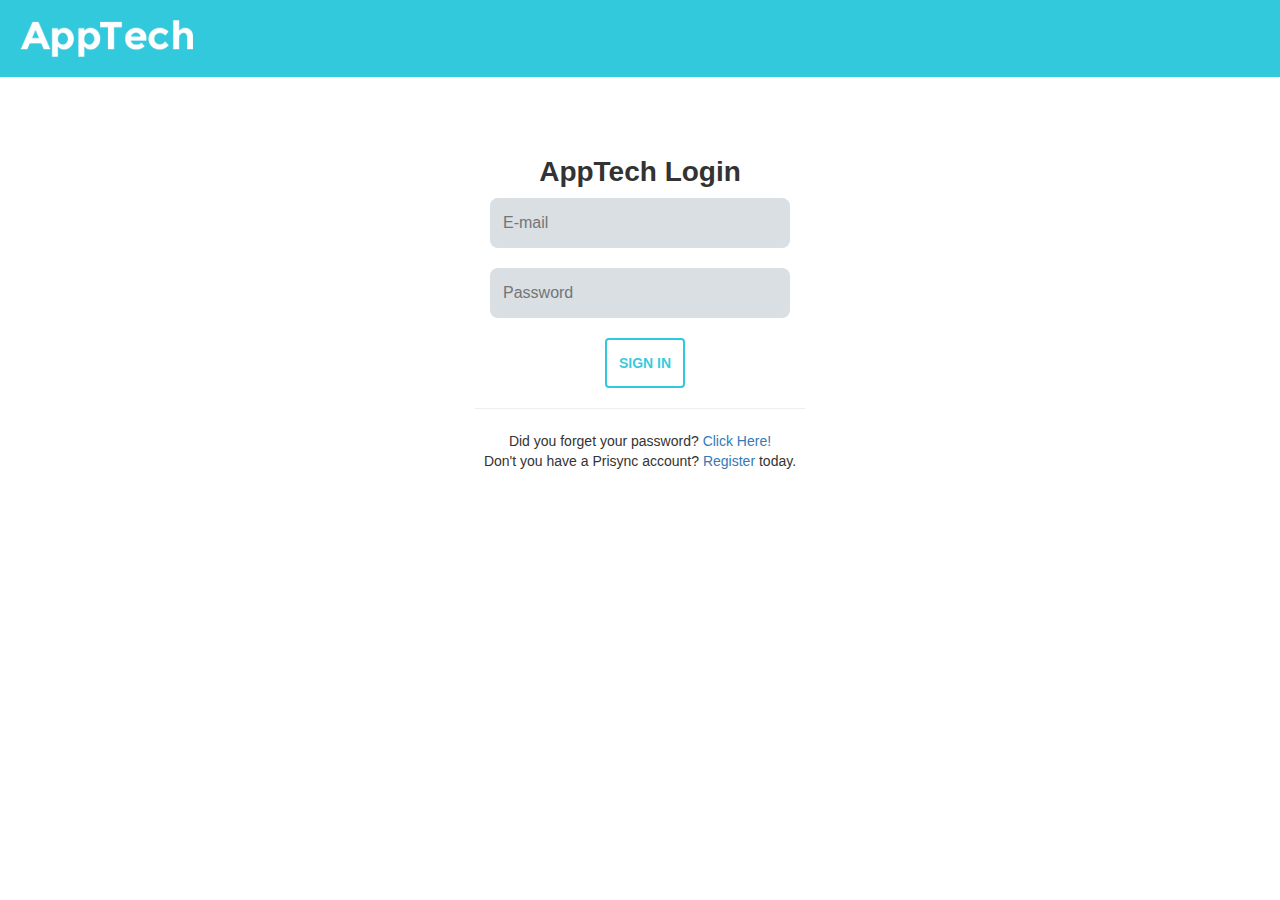
<file: login.html>
<!doctype html>
<html class="no-js" lang="zxx">
    <head>
        <meta charset="utf-8">
        <meta http-equiv="x-ua-compatible" content="ie=edge">
        <title>Apptech</title>
        <meta name="description" content="">
        <meta name="viewport" content="width=device-width, initial-scale=1">

		<!-- favicon
		============================================ -->		
        <link rel="shortcut icon" type="image/x-icon" href="img/favicon.ico">
	   
		<!-- Bootstrap CSS
		============================================ -->		
        <link rel="stylesheet" href="css/bootstrap.min.css">
		<!-- font-awesome CSS
		============================================ -->
        <link rel="stylesheet" href="css/font-awesome.min.css">
		<!-- material-design CSS
		============================================ -->
        <link rel="stylesheet" href="css/material-design-iconic-font.min.css">
		<!-- magnific-popup CSS
		============================================ -->
        <link rel="stylesheet" href="css/magnific-popup.css">
        <!-- venobox CSS
		============================================ -->
        <link rel="stylesheet" href="css/venobox.css">
		<!-- meanmenu CSS
		============================================ -->
        <link rel="stylesheet" href="css/meanmenu.min.css">
		<!-- slick CSS
		============================================ -->
        <link rel="stylesheet" href="css/slick.css">
		<!-- owl.carousel CSS
		============================================ -->
        <link rel="stylesheet" href="css/owl.carousel.css"> 
        <link rel="stylesheet" href="css/owl.theme.css">
        <link rel="stylesheet" href="css/owl.transitions.css">
		<!-- animate CSS
		============================================ -->
        <link rel="stylesheet" href="css/animate.css">
		<!-- normalize CSS
		============================================ -->
        <link rel="stylesheet" href="css/normalize.css">
		<!-- main CSS
		============================================ -->
        <link rel="stylesheet" href="css/main.css">
		<!-- style CSS
		============================================ -->
        <link rel="stylesheet" href="style.css">
		<!-- responsive CSS
		============================================ -->
        <link rel="stylesheet" href="css/responsive.css">
        
        <!-- Style customizer (Remove these two lines please) -->
        <link rel="stylesheet" href="css/color/color-5.css">
        
		<!-- modernizr JS
		============================================ -->		
        <script src="js/vendor/modernizr-2.8.3.min.js"></script>
    </head>

<body class="login" >
    	<header>
    		<div style="margin: auto;" >
    			<a href="#"><img src="img/logo/logo.png"/></a>
    		</div>
    	</header>
    	<main id="main" >
    		<div class="container" >
    			<div class="row" >
    				<div class="col-xs-12 col-md-4 col-md-offset-4" >
    					<div class="container-fluid">
    						<div class="col-xs-12" id="login-panel" >
							    <h1 class="text-center" ><strong>AppTech Login</strong></h1>
							    <div style="margin-bottom: 10px;" class="loginpage-email-error"></div>
							    <form id="login"  method="post" accept-charset="UTF-8">
							        <input type="text" name="email" id="loginpage-email" value="" placeholder="E-mail">
							        <input type="password" name="password" id="loginpage-password" value="" placeholder="Password">
									<div class="col-md-offset-4 col-xs-12 col-md-6 right">
							    		<button name="submit" class="btn"  >Sign In</button>
									</div>
								</form>
							</div>
							<hr>
							<div class="row">
							    <div class="col-xs-12 text-center">
							        Did you forget your password? <a >Click Here!</a><br>
							        Don't you have a Prisync account? <a href="">Register</a> today.
							    </div>
							</div>
    					</div>
    				</div>
    			</div>
    		</div>
    	</main>
</body>
</html>
</file>
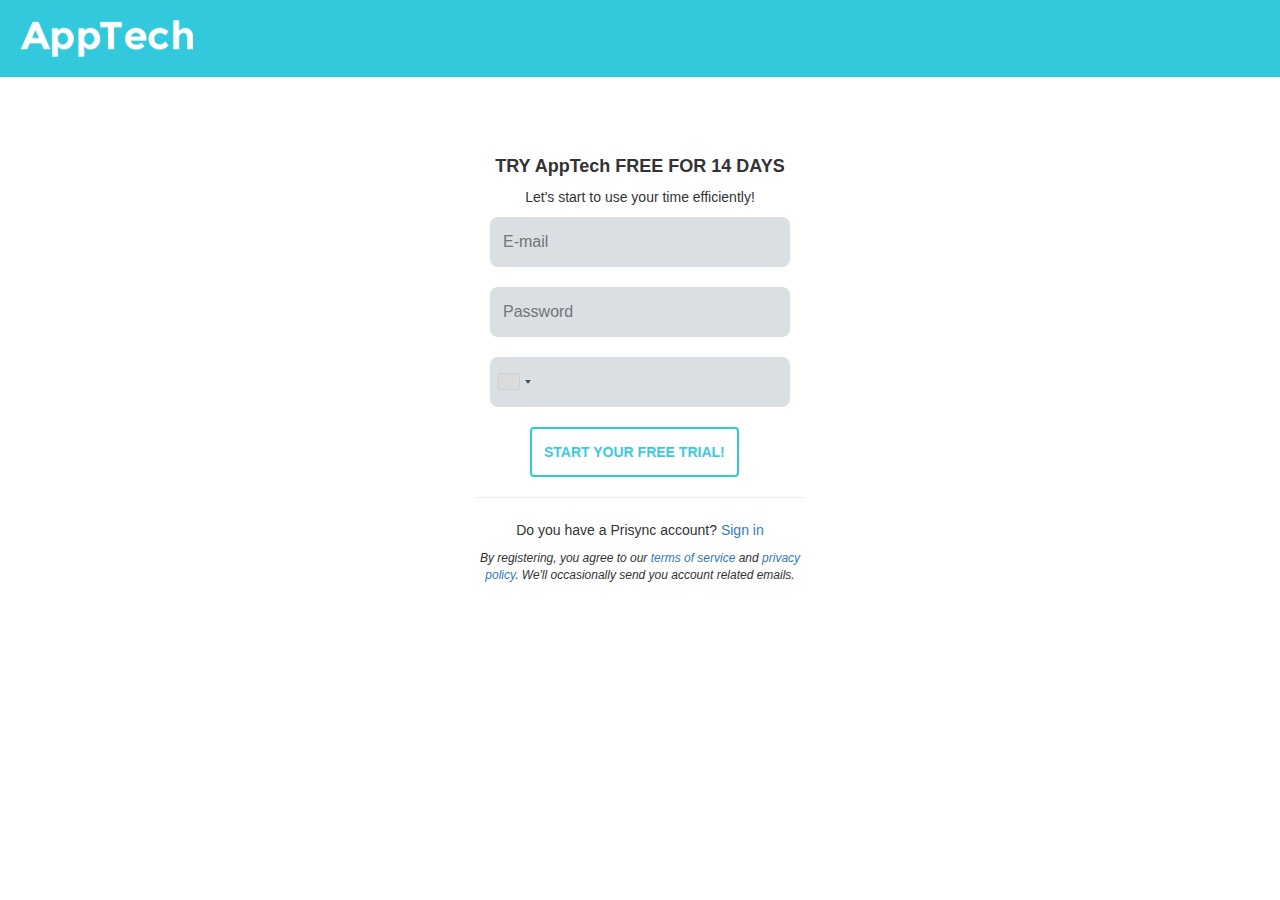
<file: register.html>
<!doctype html>
<html class="no-js" lang="zxx">
    <head>
        <meta charset="utf-8">
        <meta http-equiv="x-ua-compatible" content="ie=edge">
        <title>Apptech</title>
        <meta name="description" content="">
        <meta name="viewport" content="width=device-width, initial-scale=1">

		<!-- favicon
		============================================ -->		
        <link rel="shortcut icon" type="image/x-icon" href="img/favicon.ico">
	   
		<!-- Bootstrap CSS
		============================================ -->		
        <link rel="stylesheet" href="css/bootstrap.min.css">
		<!-- font-awesome CSS
		============================================ -->
        <link rel="stylesheet" href="css/font-awesome.min.css">
		<!-- material-design CSS
		============================================ -->
        <link rel="stylesheet" href="css/material-design-iconic-font.min.css">
		<!-- magnific-popup CSS
		============================================ -->
        <link rel="stylesheet" href="css/magnific-popup.css">
        <!-- venobox CSS
		============================================ -->
        <link rel="stylesheet" href="css/venobox.css">
		<!-- meanmenu CSS
		============================================ -->
        <link rel="stylesheet" href="css/meanmenu.min.css">
		<!-- slick CSS
		============================================ -->
        <link rel="stylesheet" href="css/slick.css">
		<!-- owl.carousel CSS
		============================================ -->
        <link rel="stylesheet" href="css/owl.carousel.css"> 
        <link rel="stylesheet" href="css/owl.theme.css">
        <link rel="stylesheet" href="css/owl.transitions.css">
		<!-- animate CSS
		============================================ -->
        <link rel="stylesheet" href="css/animate.css">
		<!-- normalize CSS
		============================================ -->
        <link rel="stylesheet" href="css/normalize.css">
		<!-- main CSS
		============================================ -->
        <link rel="stylesheet" href="css/main.css">
		<!-- style CSS
		============================================ -->
        <link rel="stylesheet" href="style.css">
		<!-- responsive CSS
		============================================ -->
        <link rel="stylesheet" href="css/responsive.css">
        
        <!-- Style customizer (Remove these two lines please) -->
        <link rel="stylesheet" href="css/color/color-5.css">

        

        <link rel="stylesheet" href="intl/build/css/intlTelInput.css">
		
		
		<!-- modernizr JS
		============================================ -->		
        <script src="js/vendor/modernizr-2.8.3.min.js"></script>
        
    </head>

<body class="login" >
    	<header>
    		<div style="margin: auto;" >
    			<a href="#"><img src="img/logo/logo.png"/></a>
    		</div>
    	</header>
    	<main id="main" >
    		<div class="container" >
    			<div class="row" >
    				<div class="col-xs-12 col-md-4 col-md-offset-4" >
    					<div class="container-fluid">
    						<div class="col-xs-12" id="login-panel" >
							    <h4 class="text-center" ><strong>TRY AppTech FREE FOR 14 DAYS</strong></h4>
							    <div class="text-center" >Let's start to use your time efficiently!</div>
							    <div style="margin-bottom: 10px;" class="loginpage-email-error"></div>
							    <form id="login"  method="post" accept-charset="UTF-8">
							        <input type="text" name="email" id="loginpage-email" value="" placeholder="E-mail">
							        <input type="password" name="password" id="loginpage-password" value="" placeholder="Password">
							        
						                    <input type="tel" id="registerpage-phone" >
						            
									<div class="col-md-offset-1 col-xs-12 col-md-6 ">
										<div style="height:20px;" ></div>
							    		<button name="submit" class="btn">START YOUR FREE TRIAL!</button>
									</div>
								</form>
							</div>
							<hr>
							<div class="row">
							    <div class="col-xs-12 text-center">
							        Do you have a Prisync account? <a >Sign in</a><br>
							       <div id="register-tos-pp" >
							       	By registering, you agree to our <a href="">terms of service</a> and <a href="">privacy policy</a>. We'll occasionally send you account related emails.
							       </div>
							    </div>
							</div>
    					</div>
    				</div>
    			</div>
    		</div>
    	</main>


		
<script src="http://ajax.googleapis.com/ajax/libs/jquery/1.9.1/jquery.min.js"></script>
<script src="intl/build/js/intlTelInput.min.js"></script>
<script>
$("#registerpage-phone").intlTelInput({
  initialCountry: "auto",
  geoIpLookup: function(callback) {
    $.get('http://ipinfo.io', function() {}, "jsonp").always(function(resp) {
      var countryCode = (resp && resp.country) ? resp.country : "";
      callback(countryCode);
    });
  },
  utilsScript: "intl/build/js/utils.js",
  	 
});

</script>
</body>
</html>
</file>
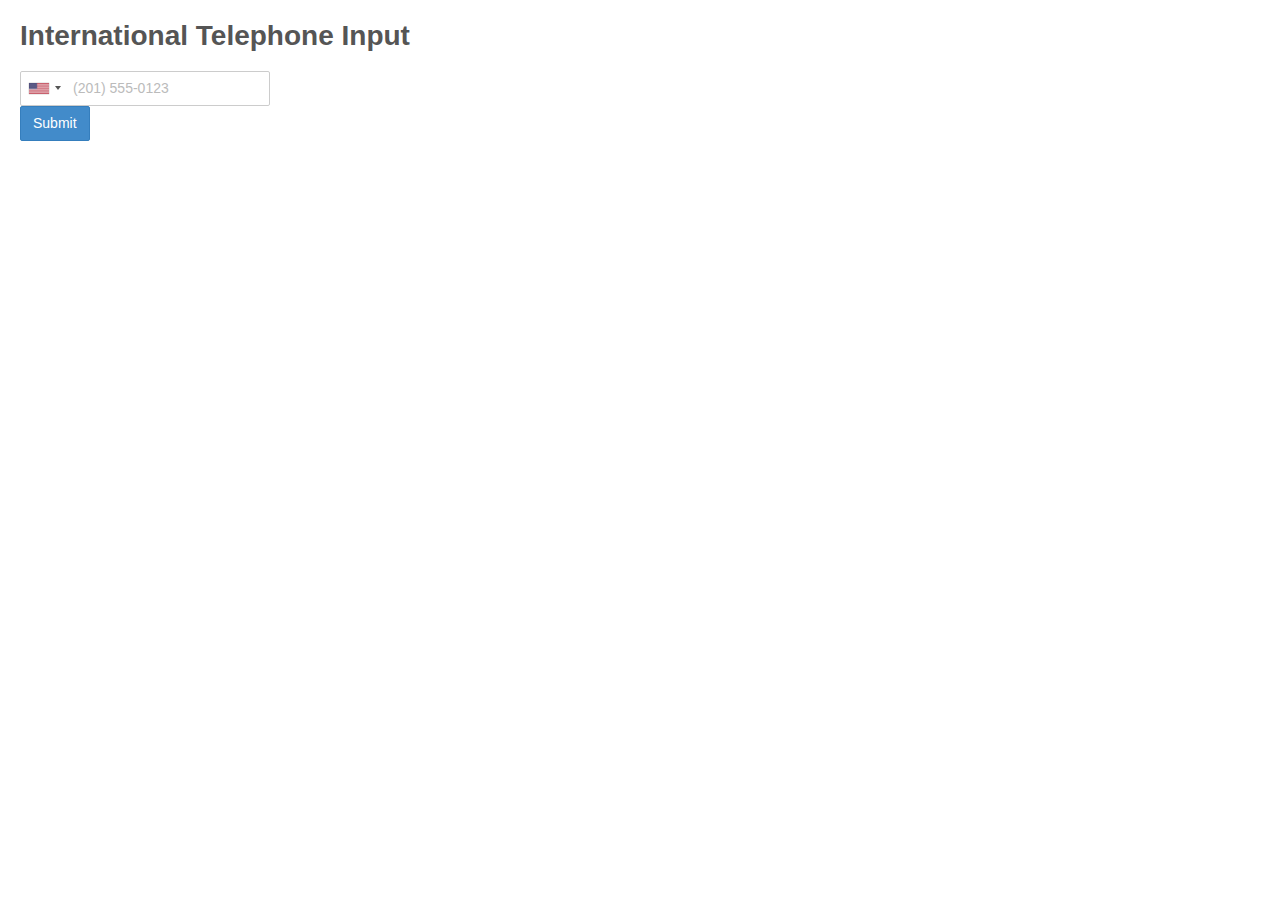
<file: intl/demo.html>
<!DOCTYPE html>
<html>

<head>
  <meta charset="utf-8">
  <title>International Telephone Input</title>
  <link rel="stylesheet" href="build/css/intlTelInput.css">
  <link rel="stylesheet" href="build/css/demo.css">
</head>

<body>
  <h1>International Telephone Input</h1>
  <form>
    <input id="phone" type="tel">
    <button type="submit">Submit</button>
  </form>

  <!-- Load jQuery from CDN so can run demo immediately -->
  <script src="https://ajax.googleapis.com/ajax/libs/jquery/1.11.1/jquery.min.js"></script>
  <script src="build/js/intlTelInput.js"></script>
  <script>
    $("#phone").intlTelInput({
      // allowDropdown: false,
      // autoHideDialCode: false,
      // autoPlaceholder: "off",
      // dropdownContainer: "body",
      // excludeCountries: ["us"],
      // formatOnDisplay: false,
      // geoIpLookup: function(callback) {
      //   $.get("http://ipinfo.io", function() {}, "jsonp").always(function(resp) {
      //     var countryCode = (resp && resp.country) ? resp.country : "";
      //     callback(countryCode);
      //   });
      // },
      // initialCountry: "auto",
      // nationalMode: false,
      // onlyCountries: ['us', 'gb', 'ch', 'ca', 'do'],
      // placeholderNumberType: "MOBILE",
      // preferredCountries: ['cn', 'jp'],
      // separateDialCode: true,
      utilsScript: "build/js/utils.js"
    });
  </script>
</body>

</html>
</file>
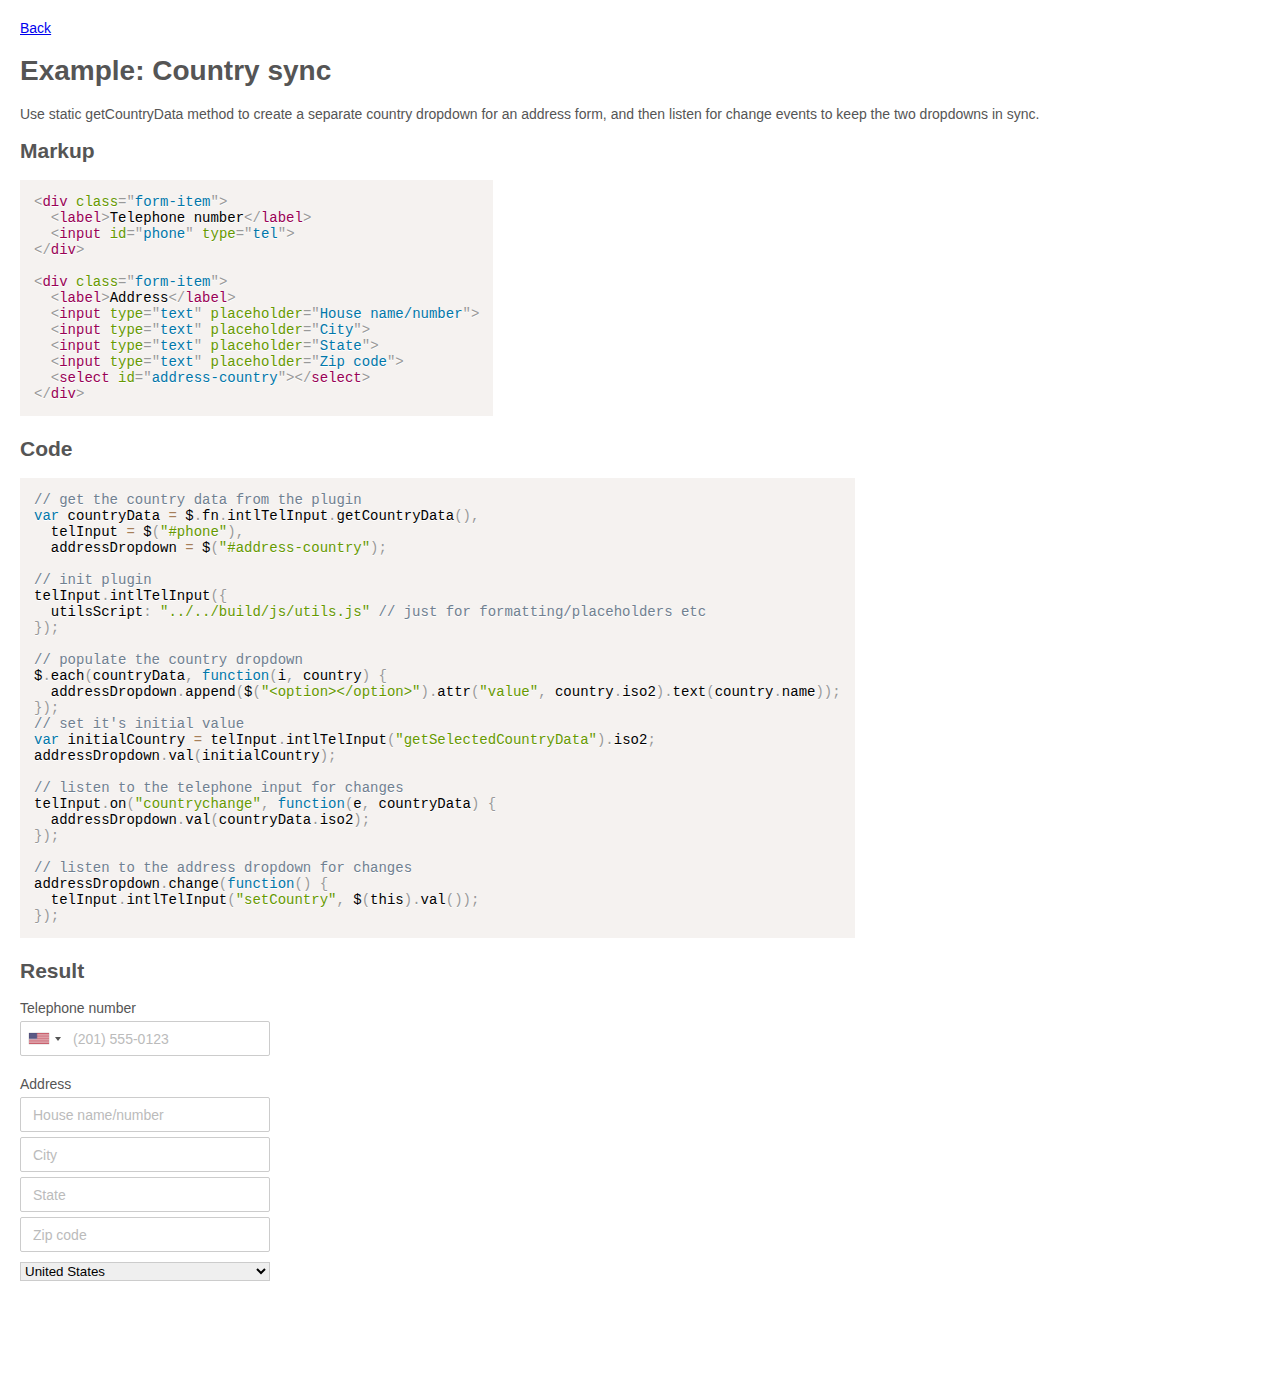
<file: intl/examples/gen/country-sync.html>
<!DOCTYPE html>
<html>
  <head>
    <meta charset="utf-8">
    <title>Example: Country sync</title>
    <link rel="stylesheet" href="../css/prism.css">
    <link rel="stylesheet" href="../../build/css/intlTelInput.css?1475869934842">
    <link rel="stylesheet" href="../../build/css/demo.css?1475869934842">
    
      <link rel="stylesheet" href="../css/countrySync.css?1475869934842">
    

    <!-- GOOGLE ANALYTICS -->
    <script>
      (function(i,s,o,g,r,a,m){i['GoogleAnalyticsObject']=r;i[r]=i[r]||function(){
      (i[r].q=i[r].q||[]).push(arguments)},i[r].l=1*new Date();a=s.createElement(o),
      m=s.getElementsByTagName(o)[0];a.async=1;a.src=g;m.parentNode.insertBefore(a,m)
      })(window,document,'script','https://www.google-analytics.com/analytics.js','ga');
      ga('create', 'UA-85394876-1', 'auto');
      ga('send', 'pageview');
    </script>
    <!-- /GOOGLE ANALYTICS -->
  </head>

  <body>
    <a href="/">Back</a>
    <h1>Example: Country sync</h1>
    <p>Use static getCountryData method to create a separate country dropdown for an address form, and then listen for change events to keep the two dropdowns in sync.</p>

    <h2>Markup</h2>
    <pre><code class="language-markup">&lt;div class=&quot;form-item&quot;&gt;
  &lt;label&gt;Telephone number&lt;/label&gt;
  &lt;input id=&quot;phone&quot; type=&quot;tel&quot;&gt;
&lt;/div&gt;

&lt;div class=&quot;form-item&quot;&gt;
  &lt;label&gt;Address&lt;/label&gt;
  &lt;input type=&quot;text&quot; placeholder=&quot;House name/number&quot;&gt;
  &lt;input type=&quot;text&quot; placeholder=&quot;City&quot;&gt;
  &lt;input type=&quot;text&quot; placeholder=&quot;State&quot;&gt;
  &lt;input type=&quot;text&quot; placeholder=&quot;Zip code&quot;&gt;
  &lt;select id=&quot;address-country&quot;&gt;&lt;/select&gt;
&lt;/div&gt;</code></pre>

    <h2>Code</h2>
    <pre><code class="language-javascript">// get the country data from the plugin
var countryData = $.fn.intlTelInput.getCountryData(),
  telInput = $(&quot;#phone&quot;),
  addressDropdown = $(&quot;#address-country&quot;);

// init plugin
telInput.intlTelInput({
  utilsScript: &quot;../../build/js/utils.js&quot; // just for formatting/placeholders etc
});

// populate the country dropdown
$.each(countryData, function(i, country) {
  addressDropdown.append($(&quot;&lt;option&gt;&lt;/option&gt;&quot;).attr(&quot;value&quot;, country.iso2).text(country.name));
});
// set it&#39;s initial value
var initialCountry = telInput.intlTelInput(&quot;getSelectedCountryData&quot;).iso2;
addressDropdown.val(initialCountry);

// listen to the telephone input for changes
telInput.on(&quot;countrychange&quot;, function(e, countryData) {
  addressDropdown.val(countryData.iso2);
});

// listen to the address dropdown for changes
addressDropdown.change(function() {
  telInput.intlTelInput(&quot;setCountry&quot;, $(this).val());
});
</code></pre>

    <h2>Result</h2>
    <div id="result">
      <div class="form-item">
  <label>Telephone number</label>
  <input id="phone" type="tel">
</div>

<div class="form-item">
  <label>Address</label>
  <input type="text" placeholder="House name/number">
  <input type="text" placeholder="City">
  <input type="text" placeholder="State">
  <input type="text" placeholder="Zip code">
  <select id="address-country"></select>
</div>
    </div>

    <script src="../js/prism.js"></script>
    <script src="//ajax.googleapis.com/ajax/libs/jquery/1.9.1/jquery.min.js"></script>
    <script src="../../build/js/intlTelInput.js?1475869934842"></script>
    <script src="../js/countrySync.js?1475869934842"></script>
  </body>
</html>
</file>
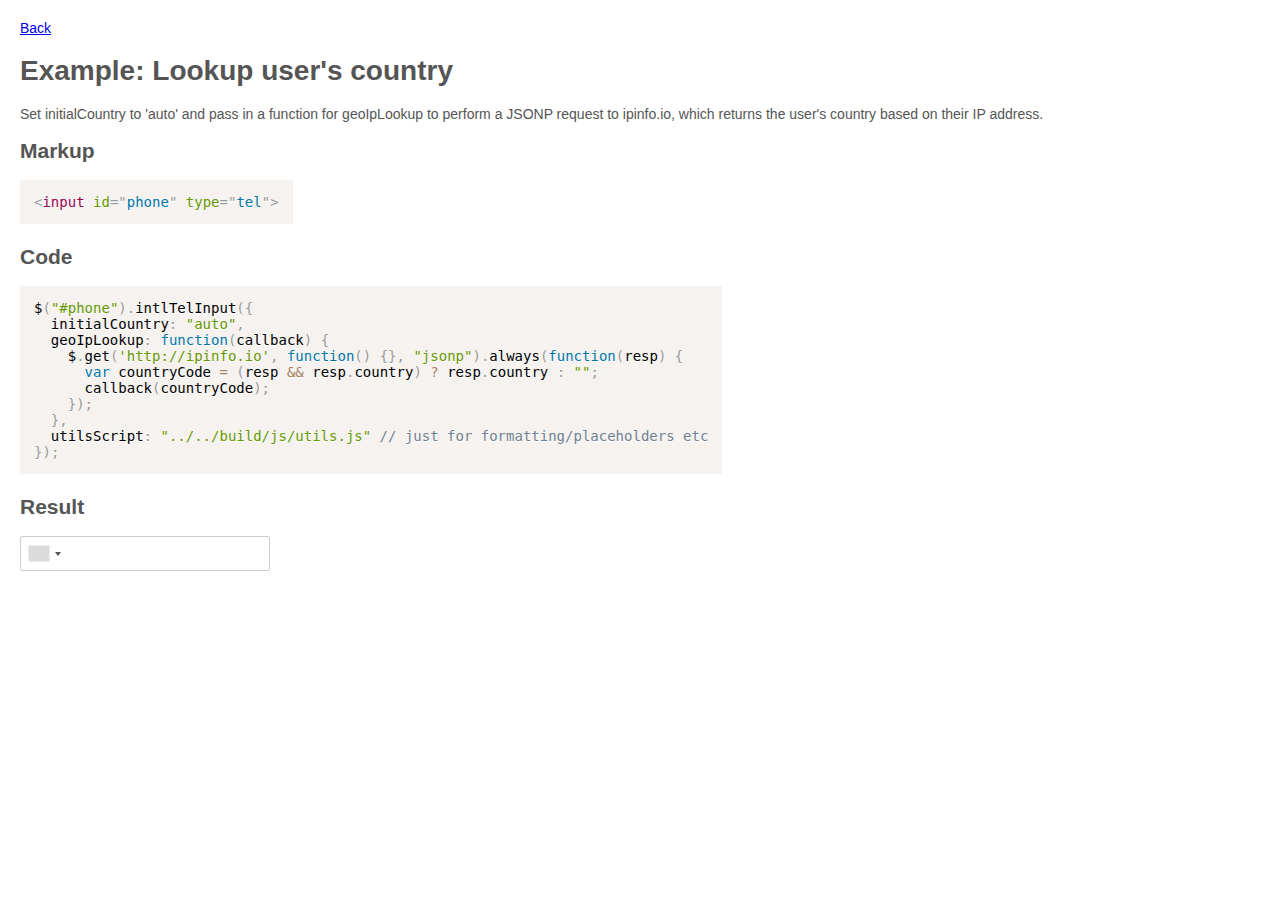
<file: intl/examples/gen/default-country-ip.html>
<!DOCTYPE html>
<html>
  <head>
    <meta charset="utf-8">
    <title>Example: Lookup user's country</title>
    <link rel="stylesheet" href="../css/prism.css">
    <link rel="stylesheet" href="../../build/css/intlTelInput.css?1475869934842">
    <link rel="stylesheet" href="../../build/css/demo.css?1475869934842">
    

    <!-- GOOGLE ANALYTICS -->
    <script>
      (function(i,s,o,g,r,a,m){i['GoogleAnalyticsObject']=r;i[r]=i[r]||function(){
      (i[r].q=i[r].q||[]).push(arguments)},i[r].l=1*new Date();a=s.createElement(o),
      m=s.getElementsByTagName(o)[0];a.async=1;a.src=g;m.parentNode.insertBefore(a,m)
      })(window,document,'script','https://www.google-analytics.com/analytics.js','ga');
      ga('create', 'UA-85394876-1', 'auto');
      ga('send', 'pageview');
    </script>
    <!-- /GOOGLE ANALYTICS -->
  </head>

  <body>
    <a href="/">Back</a>
    <h1>Example: Lookup user's country</h1>
    <p>Set initialCountry to 'auto' and pass in a function for geoIpLookup to perform a JSONP request to ipinfo.io, which returns the user's country based on their IP address.</p>

    <h2>Markup</h2>
    <pre><code class="language-markup">&lt;input id=&quot;phone&quot; type=&quot;tel&quot;&gt;</code></pre>

    <h2>Code</h2>
    <pre><code class="language-javascript">$(&quot;#phone&quot;).intlTelInput({
  initialCountry: &quot;auto&quot;,
  geoIpLookup: function(callback) {
    $.get(&#39;http://ipinfo.io&#39;, function() {}, &quot;jsonp&quot;).always(function(resp) {
      var countryCode = (resp &amp;&amp; resp.country) ? resp.country : &quot;&quot;;
      callback(countryCode);
    });
  },
  utilsScript: &quot;../../build/js/utils.js&quot; // just for formatting/placeholders etc
});</code></pre>

    <h2>Result</h2>
    <div id="result">
      <input id="phone" type="tel">
    </div>

    <script src="../js/prism.js"></script>
    <script src="//ajax.googleapis.com/ajax/libs/jquery/1.9.1/jquery.min.js"></script>
    <script src="../../build/js/intlTelInput.js?1475869934842"></script>
    <script src="../js/defaultCountryIp.js?1475869934842"></script>
  </body>
</html>
</file>
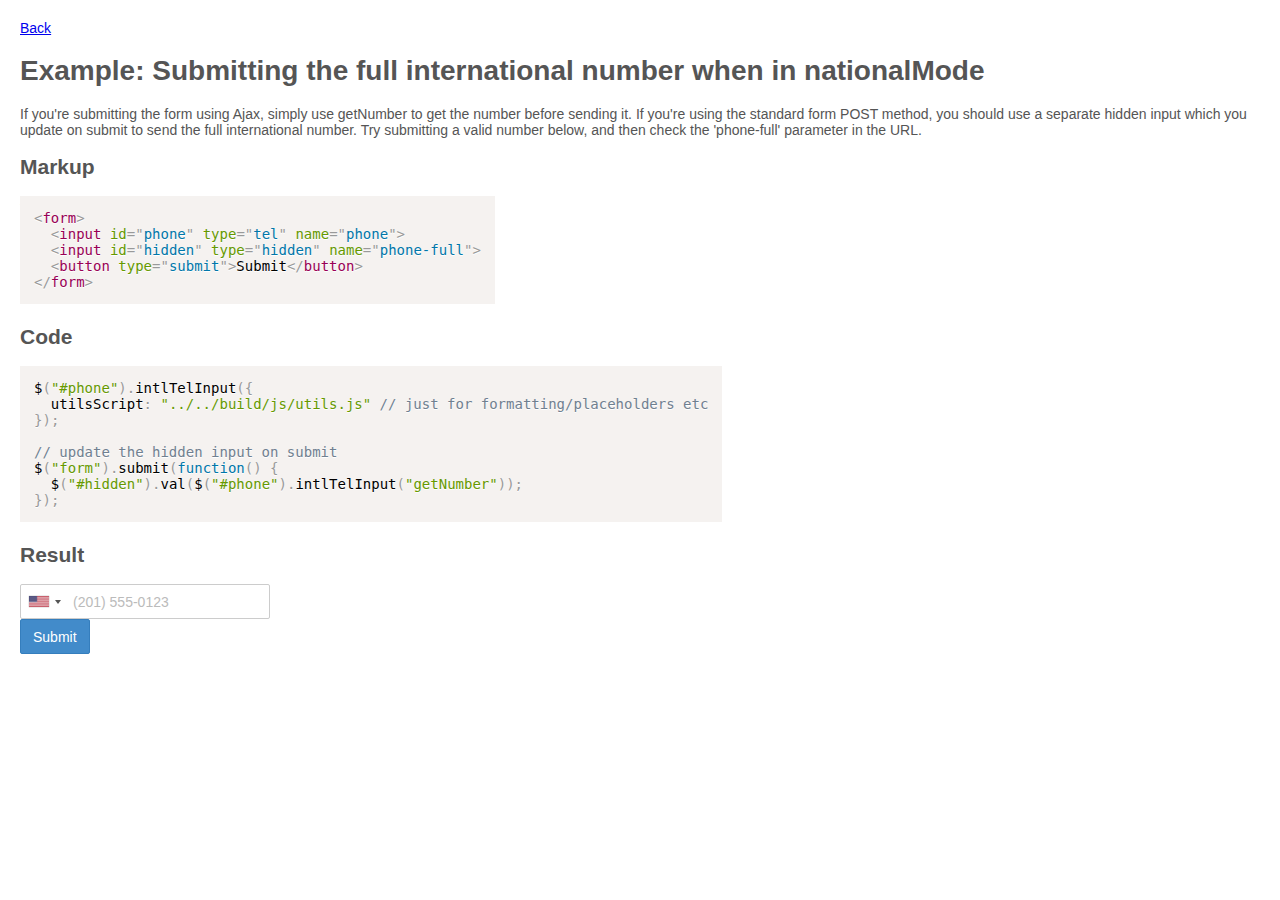
<file: intl/examples/gen/hidden-input.html>
<!DOCTYPE html>
<html>
  <head>
    <meta charset="utf-8">
    <title>Example: Submitting the full international number when in nationalMode</title>
    <link rel="stylesheet" href="../css/prism.css">
    <link rel="stylesheet" href="../../build/css/intlTelInput.css?1475869934842">
    <link rel="stylesheet" href="../../build/css/demo.css?1475869934842">
    

    <!-- GOOGLE ANALYTICS -->
    <script>
      (function(i,s,o,g,r,a,m){i['GoogleAnalyticsObject']=r;i[r]=i[r]||function(){
      (i[r].q=i[r].q||[]).push(arguments)},i[r].l=1*new Date();a=s.createElement(o),
      m=s.getElementsByTagName(o)[0];a.async=1;a.src=g;m.parentNode.insertBefore(a,m)
      })(window,document,'script','https://www.google-analytics.com/analytics.js','ga');
      ga('create', 'UA-85394876-1', 'auto');
      ga('send', 'pageview');
    </script>
    <!-- /GOOGLE ANALYTICS -->
  </head>

  <body>
    <a href="/">Back</a>
    <h1>Example: Submitting the full international number when in nationalMode</h1>
    <p>If you're submitting the form using Ajax, simply use getNumber to get the number before sending it. If you're using the standard form POST method, you should use a separate hidden input which you update on submit to send the full international number. Try submitting a valid number below, and then check the 'phone-full' parameter in the URL.</p>

    <h2>Markup</h2>
    <pre><code class="language-markup">&lt;form&gt;
  &lt;input id=&quot;phone&quot; type=&quot;tel&quot; name=&quot;phone&quot;&gt;
  &lt;input id=&quot;hidden&quot; type=&quot;hidden&quot; name=&quot;phone-full&quot;&gt;
  &lt;button type=&quot;submit&quot;&gt;Submit&lt;/button&gt;
&lt;/form&gt;</code></pre>

    <h2>Code</h2>
    <pre><code class="language-javascript">$(&quot;#phone&quot;).intlTelInput({
  utilsScript: &quot;../../build/js/utils.js&quot; // just for formatting/placeholders etc
});

// update the hidden input on submit
$(&quot;form&quot;).submit(function() {
  $(&quot;#hidden&quot;).val($(&quot;#phone&quot;).intlTelInput(&quot;getNumber&quot;));
});</code></pre>

    <h2>Result</h2>
    <div id="result">
      <form>
  <input id="phone" type="tel" name="phone">
  <input id="hidden" type="hidden" name="phone-full">
  <button type="submit">Submit</button>
</form>
    </div>

    <script src="../js/prism.js"></script>
    <script src="//ajax.googleapis.com/ajax/libs/jquery/1.9.1/jquery.min.js"></script>
    <script src="../../build/js/intlTelInput.js?1475869934842"></script>
    <script src="../js/hiddenInput.js?1475869934842"></script>
  </body>
</html>
</file>
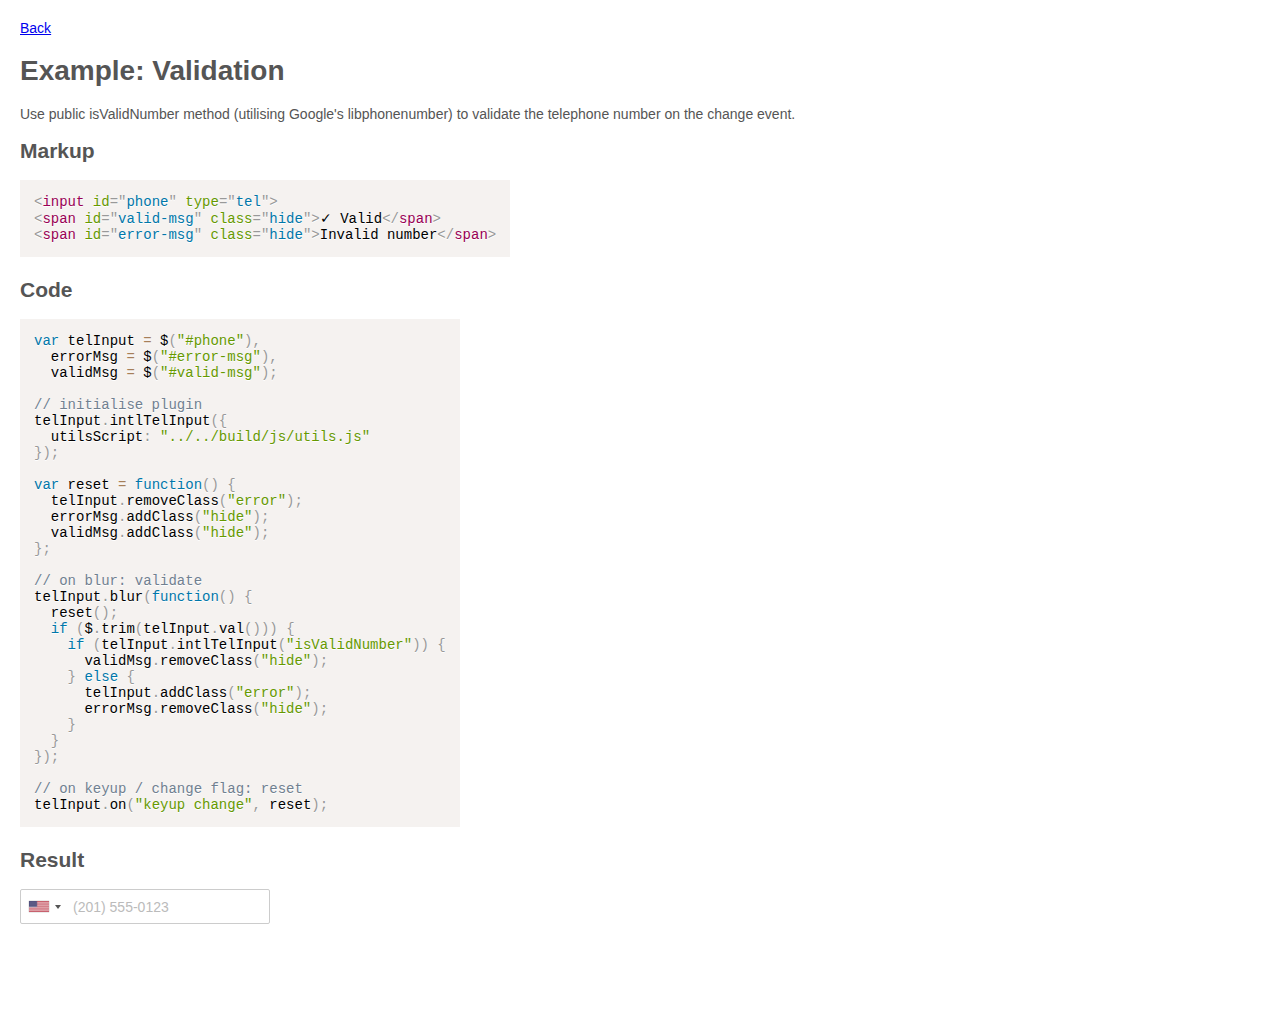
<file: intl/examples/gen/is-valid-number.html>
<!DOCTYPE html>
<html>
  <head>
    <meta charset="utf-8">
    <title>Example: Validation</title>
    <link rel="stylesheet" href="../css/prism.css">
    <link rel="stylesheet" href="../../build/css/intlTelInput.css?1475869934842">
    <link rel="stylesheet" href="../../build/css/demo.css?1475869934842">
    
      <link rel="stylesheet" href="../css/isValidNumber.css?1475869934842">
    

    <!-- GOOGLE ANALYTICS -->
    <script>
      (function(i,s,o,g,r,a,m){i['GoogleAnalyticsObject']=r;i[r]=i[r]||function(){
      (i[r].q=i[r].q||[]).push(arguments)},i[r].l=1*new Date();a=s.createElement(o),
      m=s.getElementsByTagName(o)[0];a.async=1;a.src=g;m.parentNode.insertBefore(a,m)
      })(window,document,'script','https://www.google-analytics.com/analytics.js','ga');
      ga('create', 'UA-85394876-1', 'auto');
      ga('send', 'pageview');
    </script>
    <!-- /GOOGLE ANALYTICS -->
  </head>

  <body>
    <a href="/">Back</a>
    <h1>Example: Validation</h1>
    <p>Use public isValidNumber method (utilising Google's libphonenumber) to validate the telephone number on the change event.</p>

    <h2>Markup</h2>
    <pre><code class="language-markup">&lt;input id=&quot;phone&quot; type=&quot;tel&quot;&gt;
&lt;span id=&quot;valid-msg&quot; class=&quot;hide&quot;&gt;✓ Valid&lt;/span&gt;
&lt;span id=&quot;error-msg&quot; class=&quot;hide&quot;&gt;Invalid number&lt;/span&gt;</code></pre>

    <h2>Code</h2>
    <pre><code class="language-javascript">var telInput = $(&quot;#phone&quot;),
  errorMsg = $(&quot;#error-msg&quot;),
  validMsg = $(&quot;#valid-msg&quot;);

// initialise plugin
telInput.intlTelInput({
  utilsScript: &quot;../../build/js/utils.js&quot;
});

var reset = function() {
  telInput.removeClass(&quot;error&quot;);
  errorMsg.addClass(&quot;hide&quot;);
  validMsg.addClass(&quot;hide&quot;);
};

// on blur: validate
telInput.blur(function() {
  reset();
  if ($.trim(telInput.val())) {
    if (telInput.intlTelInput(&quot;isValidNumber&quot;)) {
      validMsg.removeClass(&quot;hide&quot;);
    } else {
      telInput.addClass(&quot;error&quot;);
      errorMsg.removeClass(&quot;hide&quot;);
    }
  }
});

// on keyup / change flag: reset
telInput.on(&quot;keyup change&quot;, reset);</code></pre>

    <h2>Result</h2>
    <div id="result">
      <input id="phone" type="tel">
<span id="valid-msg" class="hide">✓ Valid</span>
<span id="error-msg" class="hide">Invalid number</span>
    </div>

    <script src="../js/prism.js"></script>
    <script src="//ajax.googleapis.com/ajax/libs/jquery/1.9.1/jquery.min.js"></script>
    <script src="../../build/js/intlTelInput.js?1475869934842"></script>
    <script src="../js/isValidNumber.js?1475869934842"></script>
  </body>
</html>
</file>
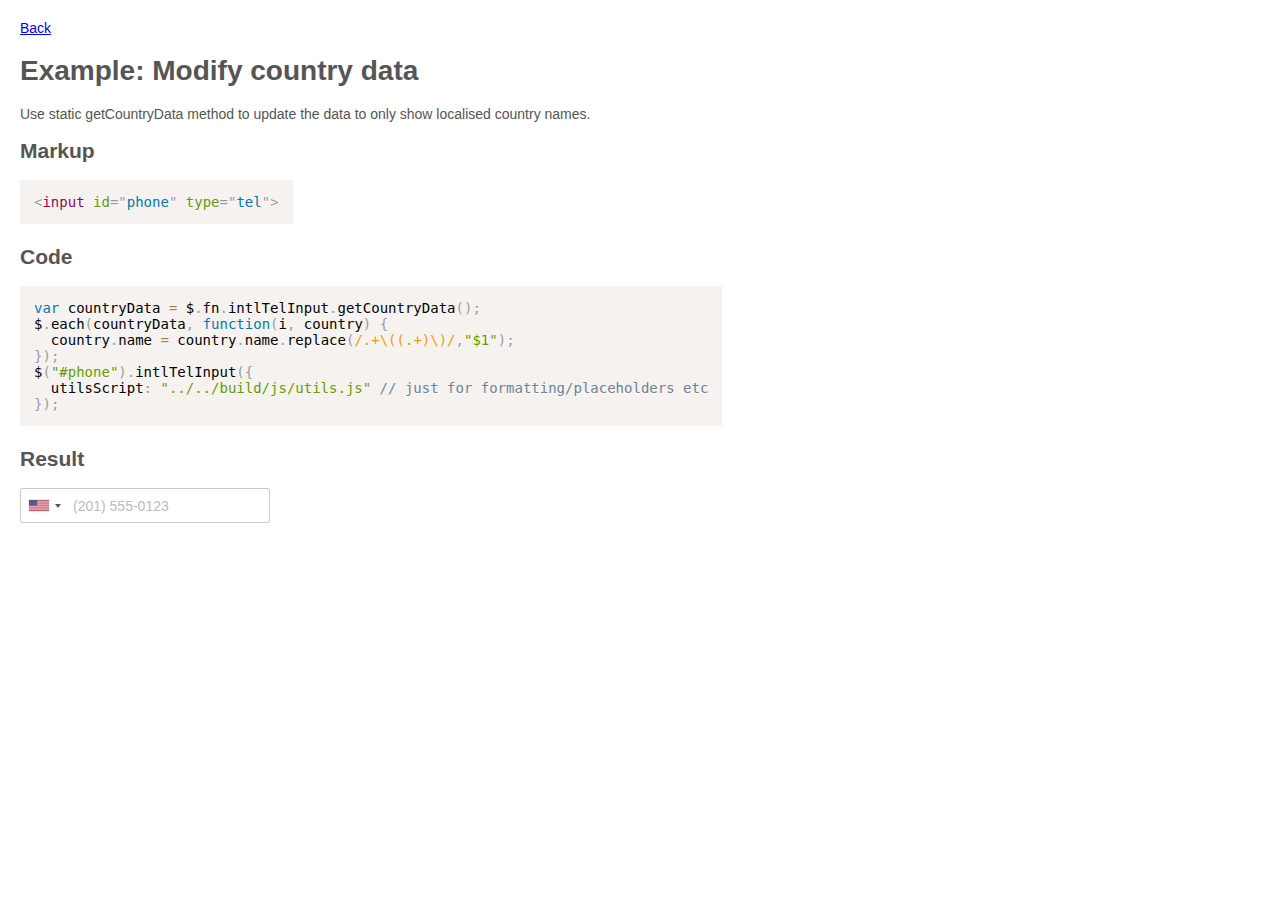
<file: intl/examples/gen/modify-country-data.html>
<!DOCTYPE html>
<html>
  <head>
    <meta charset="utf-8">
    <title>Example: Modify country data</title>
    <link rel="stylesheet" href="../css/prism.css">
    <link rel="stylesheet" href="../../build/css/intlTelInput.css?1475869934842">
    <link rel="stylesheet" href="../../build/css/demo.css?1475869934842">
    

    <!-- GOOGLE ANALYTICS -->
    <script>
      (function(i,s,o,g,r,a,m){i['GoogleAnalyticsObject']=r;i[r]=i[r]||function(){
      (i[r].q=i[r].q||[]).push(arguments)},i[r].l=1*new Date();a=s.createElement(o),
      m=s.getElementsByTagName(o)[0];a.async=1;a.src=g;m.parentNode.insertBefore(a,m)
      })(window,document,'script','https://www.google-analytics.com/analytics.js','ga');
      ga('create', 'UA-85394876-1', 'auto');
      ga('send', 'pageview');
    </script>
    <!-- /GOOGLE ANALYTICS -->
  </head>

  <body>
    <a href="/">Back</a>
    <h1>Example: Modify country data</h1>
    <p>Use static getCountryData method to update the data to only show localised country names.</p>

    <h2>Markup</h2>
    <pre><code class="language-markup">&lt;input id=&quot;phone&quot; type=&quot;tel&quot;&gt;</code></pre>

    <h2>Code</h2>
    <pre><code class="language-javascript">var countryData = $.fn.intlTelInput.getCountryData();
$.each(countryData, function(i, country) {
  country.name = country.name.replace(/.+\((.+)\)/,&quot;$1&quot;);
});
$(&quot;#phone&quot;).intlTelInput({
  utilsScript: &quot;../../build/js/utils.js&quot; // just for formatting/placeholders etc
});
</code></pre>

    <h2>Result</h2>
    <div id="result">
      <input id="phone" type="tel">
    </div>

    <script src="../js/prism.js"></script>
    <script src="//ajax.googleapis.com/ajax/libs/jquery/1.9.1/jquery.min.js"></script>
    <script src="../../build/js/intlTelInput.js?1475869934842"></script>
    <script src="../js/modifyCountryData.js?1475869934842"></script>
  </body>
</html>
</file>
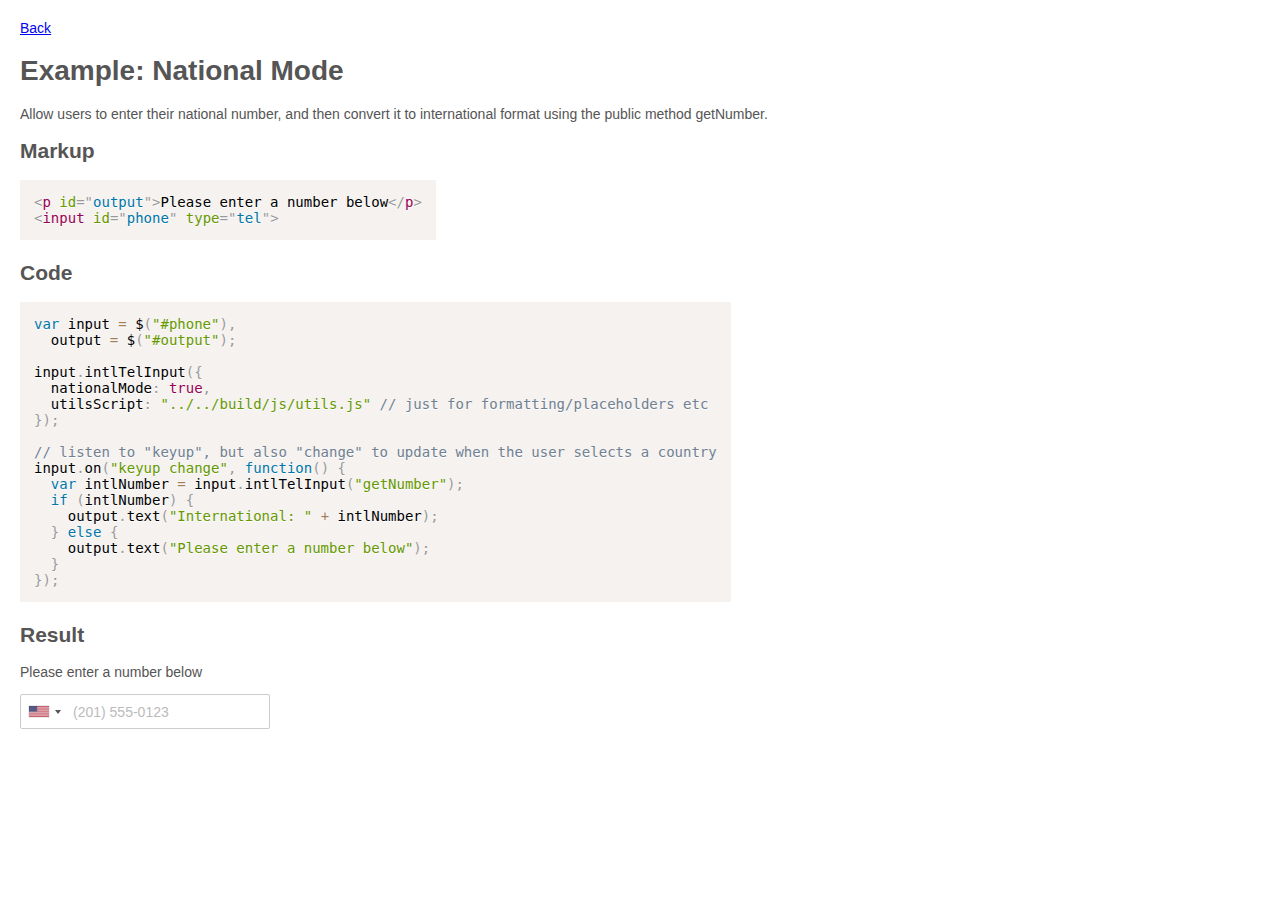
<file: intl/examples/gen/national-mode.html>
<!DOCTYPE html>
<html>
  <head>
    <meta charset="utf-8">
    <title>Example: National Mode</title>
    <link rel="stylesheet" href="../css/prism.css">
    <link rel="stylesheet" href="../../build/css/intlTelInput.css?1475869934842">
    <link rel="stylesheet" href="../../build/css/demo.css?1475869934842">
    

    <!-- GOOGLE ANALYTICS -->
    <script>
      (function(i,s,o,g,r,a,m){i['GoogleAnalyticsObject']=r;i[r]=i[r]||function(){
      (i[r].q=i[r].q||[]).push(arguments)},i[r].l=1*new Date();a=s.createElement(o),
      m=s.getElementsByTagName(o)[0];a.async=1;a.src=g;m.parentNode.insertBefore(a,m)
      })(window,document,'script','https://www.google-analytics.com/analytics.js','ga');
      ga('create', 'UA-85394876-1', 'auto');
      ga('send', 'pageview');
    </script>
    <!-- /GOOGLE ANALYTICS -->
  </head>

  <body>
    <a href="/">Back</a>
    <h1>Example: National Mode</h1>
    <p>Allow users to enter their national number, and then convert it to international format using the public method getNumber.</p>

    <h2>Markup</h2>
    <pre><code class="language-markup">&lt;p id=&quot;output&quot;&gt;Please enter a number below&lt;/p&gt;
&lt;input id=&quot;phone&quot; type=&quot;tel&quot;&gt;</code></pre>

    <h2>Code</h2>
    <pre><code class="language-javascript">var input = $(&quot;#phone&quot;),
  output = $(&quot;#output&quot;);

input.intlTelInput({
  nationalMode: true,
  utilsScript: &quot;../../build/js/utils.js&quot; // just for formatting/placeholders etc
});

// listen to &quot;keyup&quot;, but also &quot;change&quot; to update when the user selects a country
input.on(&quot;keyup change&quot;, function() {
  var intlNumber = input.intlTelInput(&quot;getNumber&quot;);
  if (intlNumber) {
    output.text(&quot;International: &quot; + intlNumber);
  } else {
    output.text(&quot;Please enter a number below&quot;);
  }
});</code></pre>

    <h2>Result</h2>
    <div id="result">
      <p id="output">Please enter a number below</p>
<input id="phone" type="tel">
    </div>

    <script src="../js/prism.js"></script>
    <script src="//ajax.googleapis.com/ajax/libs/jquery/1.9.1/jquery.min.js"></script>
    <script src="../../build/js/intlTelInput.js?1475869934842"></script>
    <script src="../js/nationalMode.js?1475869934842"></script>
  </body>
</html>
</file>
<file: dashboard.css>
.well, .dashboard .span10, .dashboard .span3{border-radius:6px;}.dashboard #position-info {border-bottom-left-radius: 6px;}.dashboard #pie-chart {border-bottom-right-radius: 6px;}
h2 {font-size: 20px;}
.dashboard .ph{background:rgba(0,0,0,0.04) !important}
.dashboard .wh{background:#fff !important}
.dashboard .well{height:auto;display:block;float:left;width:100%;box-sizing:border-box}
.dashboard .num{font-size:40px;float:left;margin-top:30px;padding-right: 10px; clear: both; width: 100px;text-align: right;}
.dashboard .text{font-size:24px;margin-top:30px;float:left}
.span9 .span3{float: left; box-sizing: content-box; background-color: #fff; margin-bottom: 30px;}
.dashboard .span5{width:45%;float:left; height:250px;margin-bottom:30px}.dashboard .span5 .well{background:none; position: relative;}
.dashboard .span10{width:90%;padding:0;padding-right:30px;box-sizing:content-box !important;float:left;margin-bottom:30px}.dashboard .span10 .well{background:none; position: relative;}
.dashboard .span10.white{background:#fff;padding-right:30px}.dashboard .span10.white .well{background:none;margin:0}
.dashboard .span10.white h1{width:100%;float:left}
.dashboard .span10.white .db-date{float:right;height:50px;line-height:50px;margin-top:5px}
.dashboard h2{margin:0}
.dashboard .left-info{width:100%;margin:0;margin-top:10px;margin-bottom:10px;float:left}
.dashboard .left-info a{width:45%;float:left;display:inline-block}
.dashboard .left-info span{width:45%;float:left;display:inline-block}
.dashboard .left-info strong{width:100%;float:left;display:inline-block}
.dashboard .left-info a:nth-child(2n){float:right;}
.dashboard ul.sites{float:left;margin:0;margin-top:13px}.dashboard ul.sites li{float:left;clear:both;margin-top:1px}
.dashboard .table_is_cheap{width:50%;margin-top:10px}.dashboard .table_is_cheap td{padding-bottom:2px}
.dashboard .table_is_cheap td:first-child{width:67%}
.dashboard .position{background:#fff}.dashboard .position .table_is_cheap{width:250px;float:left;margin-right:50px;}
.dashboard .position #chart-1{width:90%;position: absolute; right: 0px; top: 0px;}
.dashboard .left-half .well{background:#fff}
.dashboard .sidebar .well:first-child{margin-bottom:30px}.dashboard .sidebar .well h2{line-height:100px;height:100px;margin-top:-20px}
.dashboard .sidebar .well{background:#fff;color:#333 !important}
.dashboard .last_update {float:left; margin: 30px 0px 10px;}
.dashboard .sites h2{margin-bottom:20px}
.dashboard .sites tr:hover{-moz-transition:all .2s ease-out;-o-transition:all .2s ease-out;-ms-transition:all .2s ease-out;-webkit-transition:all .2s ease-out;transition:all .2s ease-out;background:#eee}
.dashboard .sites td{height:24px;line-height:24px;text-align:left}
.dashboard .sites .report-detail-bar{background:#ddd;width:100%;max-width: 100%;display:inline-block;height:14px;margin-top:5px}.dashboard .sites .report-detail-bar .green{float:left;height:14px;background:#41bb19}
#panel_profile_edit{display:none}#panel_profile_edit .errors{display:none}#panel_profile_edit .errors ul{list-style-type:square}
#panel_profile_edit .alert-success{display:none}
#panel_api_access_details{display:none}
@media (min-width:1200px){#panel_profile_edit input.span2,#panel_profile_edit textarea.span2,#panel_profile_edit .uneditable-input.span2{width:186px} h2{font-size: 26px} .triple { margin-left:15px !important;} .triple-price {margin-left:30px !important;} .demo-triple-summary {margin-left:30px !important;}.demo-triple {margin-left:15px !important;}}
.border-1{border-bottom:3px solid #2ecc71}
.border-2{border-bottom:3px solid #f1c40f}
.border-3{border-bottom:3px solid #e74c3c !important}
.border-4{border-bottom:3px solid #3498db}
.border-5{border-bottom:3px solid #34495e;color:#34495e !important}
.num-format { display: block; width: 115px;}
.num-format-demo {display: block; width: 115px; width:55% !important}
.num-format-demo .num-area {display:inline-block; width: 40px;text-align: right;}
.num-format-demo .text-area {display:inline-block;}
.num-format .num-area {display:inline-block; width: 40px;text-align: right;}
.num-format .text-area {display:inline-block;}
.notenoughdata { text-align: center; line-height: 100px; font-size: 25px;}
.detailed-report-table th {text-align: left;}
.alert.alert-information {margin-right: 30px;}
.triple { margin-left:10px;}
.triple-price {margin-left:20px;}
.num-summary {font-size:14px;float:left;padding-right: 10px; clear: both;width: 40px;text-align: right;}
.text-summary {font-size:14px;float:left;text-align: right;}
.num-summary-side {font-size:17px;float:left;padding-right: 10px; clear: both;width: 100px;text-align: right;}
.text-summary-side {font-size:15px;float:left;text-align: right;}
.demo-triple-summary { margin-left:20px;}
.demo-triple { margin-left:10px;}
@media (max-width: 979px){.triple, .triple-price, .demo-triple-summary, .demo-triple{margin-left: 0px;} .dashboard .span10, .dashboard .span5{width: 100%; padding-right: 0 !important; border-radius: 6px; padding-left: 0 !important;} #chart-1{right: auto!important;}.alert.alert-information {margin-right: 0px;}.db-date{width: 100%}}
@media (max-width: 1199px) and (min-width: 980px){.dashboard .num{font-size: 30px; width: 75px;} .dashboard .text{font-size: 18px;}.notenoughdata{font-size: 22px;}.alert.alert-information {margin-right: 20px;}}
#pie-chart{margin-left: 0px; padding-left: 30px;}
</file>
<file: css/venobox.css>
/* ------ venobox.css --------*/
.vbox-overlay *, .vbox-overlay *:before, .vbox-overlay *:after{
    -webkit-backface-visibility: hidden;
    -webkit-box-sizing:border-box;
    -moz-box-sizing:border-box;
    box-sizing:border-box;
}
/* ------- overlay: change here background color and opacity ----- */
.vbox-overlay{
    background: #fdfdfd;
    background: rgba(0,0,0,0.85); 
    width: 100%;
    height: auto;
    position: fixed;
    top: 0;
    left: 0;
    bottom: 0;
    z-index: 9999;
    opacity: 0;
    overflow-x: hidden;
    overflow-y: auto;

}

/* ----- preloader - choose between CIRCLE, IOS, DOTS, QUADS ----- */

/* circle preloader */
.vbox-preloader{
    position:fixed; 
    width:32px; 
    height:32px;
    left:50%; 
    top:50%; 
    margin-left:-16px; 
    margin-top:-16px;
    background-image: url(../img/venobox/preload-circle.png);
    text-indent: -100px;
    overflow: hidden;
    -webkit-animation: playload 1.4s steps(18) infinite;
       -moz-animation: playload 1.4s steps(18) infinite;
        -ms-animation: playload 1.4s steps(18) infinite;
         -o-animation: playload 1.4s steps(18) infinite;
            animation: playload 1.4s steps(18) infinite;
}
@-webkit-keyframes playload {
   from { background-position:    0px; }
     to { background-position: -576px; }
}
@-moz-keyframes playload {
   from { background-position:    0px; }
     to { background-position: -576px; }
}
@-ms-keyframes playload {
   from { background-position:    0px; }
     to { background-position: -576px; }
}
@-o-keyframes playload {
   from { background-position:    0px; }
     to { background-position: -576px; }
}
@keyframes playload {
   from { background-position:    0px; }
     to { background-position: -576px; }
}


/* IOS preloader */

/*.vbox-preloader{
    position:fixed; 
    width:32px; 
    height:32px;
    left:50%; 
    top:50%; 
    margin-left:-16px; 
    margin-top:-16px;
    background-image: url((../img/venobox/preload-ios.png);
    text-indent: -100px;
    overflow: hidden;
    -webkit-animation: playload 1.4s steps(12) infinite;
       -moz-animation: playload 1.4s steps(12) infinite;
        -ms-animation: playload 1.4s steps(12) infinite;
         -o-animation: playload 1.4s steps(12) infinite;
            animation: playload 1.4s steps(12) infinite;
}

@-webkit-keyframes playload {
   from { background-position:    0px; }
     to { background-position: -384px; }
}
@-moz-keyframes playload {
   from { background-position:    0px; }
     to { background-position: -384px; }
}
@-ms-keyframes playload {
   from { background-position:    0px; }
     to { background-position: -384px; }
}
@-o-keyframes playload {
   from { background-position:    0px; }
     to { background-position: -384px; }
}
@keyframes playload {
   from { background-position:    0px; }
     to { background-position: -384px; }
}
*/


/* dots preloader */
/*
.vbox-preloader{
    position:fixed; 
    width:32px; 
    height:11px;
    left:50%; 
    top:50%; 
    margin-left:-16px; 
    margin-top:-16px;
    background-image: url((../img/venobox/preload-dots.png);
    text-indent: -100px;
    overflow: hidden;
    -webkit-animation: playload 1.4s steps(24) infinite;
       -moz-animation: playload 1.4s steps(24) infinite;
        -ms-animation: playload 1.4s steps(24) infinite;
         -o-animation: playload 1.4s steps(24) infinite;
            animation: playload 1.4s steps(24) infinite;
}

@-webkit-keyframes playload {
   from { background-position:    0px; }
     to { background-position: -768px; }
}
@-moz-keyframes playload {
   from { background-position:    0px; }
     to { background-position: -768px; }
}
@-ms-keyframes playload {
   from { background-position:    0px; }
     to { background-position: -768px; }
}
@-o-keyframes playload {
   from { background-position:    0px; }
     to { background-position: -768px; }
}
@keyframes playload {
   from { background-position:    0px; }
     to { background-position: -768px; }
}
*/


/* quads preloader */
/*
.vbox-preloader{
    position:fixed; 
    width:32px; 
    height:10px;
    left:50%; 
    top:50%; 
    margin-left:-16px; 
    margin-top:-16px;
    background-image: url((../img/venobox/preload-quads.png);
    text-indent: -100px;
    overflow: hidden;
    -webkit-animation: playload 1.4s steps(12) infinite;
       -moz-animation: playload 1.4s steps(12) infinite;
        -ms-animation: playload 1.4s steps(12) infinite;
         -o-animation: playload 1.4s steps(12) infinite;
            animation: playload 1.4s steps(12) infinite;
}
@-webkit-keyframes playload {
   from { background-position:    0px; }
     to { background-position: -384px; }
}
@-moz-keyframes playload {
   from { background-position:    0px; }
     to { background-position: -384px; }
}
@-ms-keyframes playload {
   from { background-position:    0px; }
     to { background-position: -384px; }
}
@-o-keyframes playload {
   from { background-position:    0px; }
     to { background-position: -384px; }
}
@keyframes playload {
   from { background-position:    0px; }
     to { background-position: -384px; }
}
*/
/* ----- navigation ----- */
.vbox-close{
    cursor: pointer;
    position: fixed;
    top: -1px;
    right: 0;
    width: 46px;
    height: 40px;
    padding: 10px 20px 10px 0;
    display: block;
    background: url(../img/venobox/close.gif) no-repeat #161617;
    background-position:10px center;
    color: #fff;
    text-indent: -100px;
    overflow: hidden;
}
.vbox-next, .vbox-prev{
    box-sizing: content-box;
    cursor: pointer;
    position: fixed;
    top: 50%;
    color: #fff;
    width: 30px;
    height: 170px;
    margin-top: -85px;
    text-indent: -100px;
    border: solid transparent; /* Using border instead of padding to keep bg image in place */
    overflow: hidden;
}
.vbox-prev{
    left: 0;
    border-width: 0 30px 0 10px;
    background: url(../img/venobox/prev.gif) center center no-repeat;
}
.vbox-next{
    right: 0;
    border-width: 0 10px 0 30px;
    background: url(../img/venobox/next.gif) center center no-repeat;
}

.vbox-title{
    width: 100%;
    height: 40px;
    float: left;
    text-align: center;
    line-height: 28px;
    font-size: 12px;
    color: #fff;
    padding: 6px 40px;
    overflow: hidden;
    background: #161617;
    position: fixed;
    display: none;
    top: -1px;
    left: 0;

}
.vbox-num{
    cursor: pointer;
    position: fixed;
    top: -1px;
    left: 0;
    height: 40px;
    display: block;
    color: #fff;
    overflow: hidden;
    line-height: 28px;
    font-size: 12px;
    padding: 6px 10px;
    background: #161617;
    display: none;
}
/* ------- inline window ------ */
.vbox-inline{
    width: 420px;
    height: 315px;
    padding: 10px;
    background: #fff;
    text-align: left;
    margin: 0 auto;
    overflow: auto;
}

/* ------- Video & iFrames window ------ */
.venoframe{
    border: none;
    width: 960px;
    height: 720px;
}
@media (max-width: 992px) {
    .venoframe{
        width: 640px;
        height: 480px;
    }
}
@media (max-width: 767px) {
    .venoframe{
        width: 420px;
        height: 315px;
    }
}
@media (max-width: 460px) {
    .vbox-inline{
        width: 100%;
    }

    .venoframe{
        width: 100%;
        height: 260px;
    }
}

/* ------- PLease do NOT edit this! (or do it at your own risk) ------ */
.vbox-open{
    overflow: hidden;
}
.vbox-container{
    position: relative;
    background: #000;
    width: 100%;
    max-width: 1200px;
    margin: 0 auto;
    padding: 0 15px;
}
.vbox-content{
    text-align: center;
    float: left;
    width: 100%;
    position: relative;
    overflow: hidden;
}
.vbox-container img{
    max-width: 100%;
    height: auto;
}
</file>
<file: css/main.css>
/*! HTML5 Boilerplate v5.2.0 | MIT License | https://html5boilerplate.com/ */

/*
 * What follows is the result of much research on cross-browser styling.
 * Credit left inline and big thanks to Nicolas Gallagher, Jonathan Neal,
 * Kroc Camen, and the H5BP dev community and team.
 */

/* ==========================================================================
   Base styles: opinionated defaults
   ========================================================================== */

html {
    color: #222;
    font-size: 1em;
    line-height: 1.4;
}

/*
 * Remove text-shadow in selection highlight:
 * https://twitter.com/miketaylr/status/12228805301
 *
 * These selection rule sets have to be separate.
 * Customize the background color to match your design.
 */

::-moz-selection {
    background: #b3d4fc;
    text-shadow: none;
}

::selection {
    background: #b3d4fc;
    text-shadow: none;
}

/*
 * A better looking default horizontal rule
 */

hr {
    display: block;
    height: 1px;
    border: 0;
    border-top: 1px solid #ccc;
    margin: 1em 0;
    padding: 0;
}

/*
 * Remove the gap between audio, canvas, iframes,
 * images, videos and the bottom of their containers:
 * https://github.com/h5bp/html5-boilerplate/issues/440
 */

audio,
canvas,
iframe,
img,
svg,
video {
    vertical-align: middle;
}

/*
 * Remove default fieldset styles.
 */

fieldset {
    border: 0;
    margin: 0;
    padding: 0;
}

/*
 * Allow only vertical resizing of textareas.
 */

textarea {
    resize: vertical;
}

/* ==========================================================================
   Browser Upgrade Prompt
   ========================================================================== */

.browserupgrade {
    margin: 0.2em 0;
    background: #ccc;
    color: #000;
    padding: 0.2em 0;
}

/* ==========================================================================
   Author's custom styles
   ========================================================================== */

















/* ==========================================================================
   Helper classes
   ========================================================================== */

/*
 * Hide visually and from screen readers:
 */

.hidden {
    display: none !important;
}

/*
 * Hide only visually, but have it available for screen readers:
 * http://snook.ca/archives/html_and_css/hiding-content-for-accessibility
 */

.visuallyhidden {
    border: 0;
    clip: rect(0 0 0 0);
    height: 1px;
    margin: -1px;
    overflow: hidden;
    padding: 0;
    position: absolute;
    width: 1px;
}

/*
 * Extends the .visuallyhidden class to allow the element
 * to be focusable when navigated to via the keyboard:
 * https://www.drupal.org/node/897638
 */

.visuallyhidden.focusable:active,
.visuallyhidden.focusable:focus {
    clip: auto;
    height: auto;
    margin: 0;
    overflow: visible;
    position: static;
    width: auto;
}

/*
 * Hide visually and from screen readers, but maintain layout
 */

.invisible {
    visibility: hidden;
}

/*
 * Clearfix: contain floats
 *
 * For modern browsers
 * 1. The space content is one way to avoid an Opera bug when the
 *    `contenteditable` attribute is included anywhere else in the document.
 *    Otherwise it causes space to appear at the top and bottom of elements
 *    that receive the `clearfix` class.
 * 2. The use of `table` rather than `block` is only necessary if using
 *    `:before` to contain the top-margins of child elements.
 */

.clearfix:before,
.clearfix:after {
    content: " "; /* 1 */
    display: table; /* 2 */
}

.clearfix:after {
    clear: both;
}

/* ==========================================================================
   EXAMPLE Media Queries for Responsive Design.
   These examples override the primary ('mobile first') styles.
   Modify as content requires.
   ========================================================================== */

@media only screen and (min-width: 35em) {
    /* Style adjustments for viewports that meet the condition */
}

@media print,
       (-webkit-min-device-pixel-ratio: 1.25),
       (min-resolution: 1.25dppx),
       (min-resolution: 120dpi) {
    /* Style adjustments for high resolution devices */
}

/* ==========================================================================
   Print styles.
   Inlined to avoid the additional HTTP request:
   http://www.phpied.com/delay-loading-your-print-css/
   ========================================================================== */

@media print {
    *,
    *:before,
    *:after {
        background: transparent !important;
        color: #000 !important; /* Black prints faster:
                                   http://www.sanbeiji.com/archives/953 */
        box-shadow: none !important;
        text-shadow: none !important;
    }

    a,
    a:visited {
        text-decoration: underline;
    }

    a[href]:after {
        content: " (" attr(href) ")";
    }

    abbr[title]:after {
        content: " (" attr(title) ")";
    }

    /*
     * Don't show links that are fragment identifiers,
     * or use the `javascript:` pseudo protocol
     */

    a[href^="#"]:after,
    a[href^="javascript:"]:after {
        content: "";
    }

    pre,
    blockquote {
        border: 1px solid #999;
        page-break-inside: avoid;
    }

    /*
     * Printing Tables:
     * http://css-discuss.incutio.com/wiki/Printing_Tables
     */

    thead {
        display: table-header-group;
    }

    tr,
    img {
        page-break-inside: avoid;
    }

    img {
        max-width: 100% !important;
    }

    p,
    h2,
    h3 {
        orphans: 3;
        widows: 3;
    }

    h2,
    h3 {
        page-break-after: avoid;
    }
}
</file>
<file: style.css>
/*-----------------------------------------------------------------------------------

    Template Name: AppTech Landing Page Template 
    Template URI: http://bootexperts.com
    Description: This is html5 template
    Author: BootExperts
    Author URI: http://bootexperts.com
    Version: 1.0

-----------------------------------------------------------------------------------
    
    CSS INDEX
    ===================
	
    1. Theme default css
    2. Main menu
    3. Service area
    4. About area
    5. Feature area
    6. Choose area
    7. Video area 
    8. Download area
    9. Question area
    10. Screenshot area
    11. Review area
    12. Pricing area
    13. Counter area
    14. Newsletter area
    15. Slider logo 
    16. Contact area
    17. Footer area
    18. Scrollup
    19. Customizer box layout
    20. Slider
    21. Fixed background image
    22. Kenburnsy
    23. Youtube
    24. Slider text middle
    25. Slider mobile
    26. Dark version
    27. Box layout






-----------------------------------------------------------------------------------*/
/*----------------------------------------*/
/*  1. Theme default css
/*----------------------------------------*/

#btn-demo{
    background-color: transparent;
    color: white;
    border: 2px solid #ffffff;
}
#btn-demo:hover{
    background-color: rgba(0,188,212,1);
    transition-duration: 2s;
}
#about-area{
    min-height:400px;
}
#exp-text{
    color: white;
}



/*DASHBOARD CSS START*/
@-webkit-keyframes pulse
{
    0% {-webkit-transform: scale(0); opacity: 0;}
    8% {-webkit-transform: scale(0); opacity: 0;}
    15% {-webkit-transform: scale(0.1); opacity: 1;}
    30% {-webkit-transform: scale(0.5); opacity: 1;}
    100% {opacity: 0; -webkit-transform: scale(1);}
}

@-moz-keyframes pulse
{
    0% {-moz-transform: scale(0); opacity: 0;}
    8% {-moz-transform: scale(0); opacity: 0;}
    15% {-moz-transform: scale(0.1); opacity: 1;}
    30% {-moz-transform: scale(0.5); opacity: 1;}
    100% {opacity: 0; -moz-transform: scale(1);}
}

.pulse_holder
{
    display: block;
    position: absolute;
    visibility: hidden;
    z-index: 1;
}

.pulse_holder .pulse_marker
{
    width: 16px;
    height: 16px;
    background: #099;
    border-radius: 28px;
}

.pulse_holder .pulse_rays
{
    margin: 0 auto;
    border-radius: 100px;
    position: absolute;
    right: -26px;
    top: -26px;
    z-index: 10;
    background-color: transparent;
    opacity: 0.1;
    width: 64px;
    height: 64px;
    border: 2px solid rgba(0, 128, 64, 1);
    -webkit-border-radius: 100px;
    -moz-border-radius: 100px;
    -o-border-radius: 100px;
    -ms-border-radius: 100px;
    border-radius: 100px;
    /* Giving Animation Function */
    -webkit-animation: pulse 2s linear infinite;
    -moz-animation: pulse 2s linear infinite; 
    border-image: initial;
}




.alert.alert-information {
    margin-right: 30px;
}

.alert.alert-information {
    background-color: #F4E0AF;
    color: #2B3545;
    border-radius: 6px;
    font-weight: 600;
}
.alert {
    padding: 8px 35px 8px 14px;
    margin-bottom: 20px;
    }





.border-1{border-bottom:3px solid #2ecc71}
.border-2{border-bottom:3px solid #f1c40f}
.border-3{border-bottom:3px solid #e74c3c !important}
.border-4{border-bottom:3px solid #3498db}
.border-5{border-bottom:3px solid #34495e;color:#34495e !important;}
.span10{width:90%;padding:0;padding-right:30px;box-sizing:content-box !important;float:left;margin-bottom:30px}
.span10{border-radius:6px;}
.well, .dashboard .span10, .dashboard .span3{border-radius:6px;}.dashboard #position-info {border-bottom-left-radius: 6px;}.dashboard #pie-chart {border-bottom-right-radius: 6px;}
.well{height:auto;display:block;float:left;width:100%;box-sizing:border-box; background-color: white; border-color:transparent;}
.dashboard .span5{width:45%;float:left; height:250px;margin-bottom:30px}.dashboard .span5 .well{background:none; position: relative;}
.span3{border-radius:6px;}
.span3{float: left; box-sizing: content-box; background-color: #fff; margin-bottom: 30px;}
.demo-triple-summary {margin-left:12px !important;}
.demo-triple { margin-left:10px;}
.left-info{width:100%;margin:0;margin-top:10px;margin-bottom:10px;float:left}
.left-info a{width:45%;float:left;display:inline-block}
.left-info span{width:45%;float:left;display:inline-block}
.left-info strong{width:100%;float:left;display:inline-block}
.left-info a:nth-child(2n){float:right;}
.num-format { display: block; width: 115px;}
.num-format .num-area {display:inline-block; width: 40px;text-align: right;}
.border-3{border-bottom:3px solid #e74c3c !important}
.num-summary {font-size:14px;float:left;padding-right: 10px; clear: both;width: 40px;text-align: right;}
.text-summary {font-size:14px;float:left;text-align: right;}
.span5{width:45%;float:left; height:250px;margin-bottom:30px}.dashboard .span5 .well{background:none; position: relative;}
.span5{ padding-right: 0 !important; border-radius: 6px; padding-left: 0 !important;}
.dashboard .position{background:#fff}.dashboard .position .table_is_cheap{width:250px;float:left;margin-right:50px;}
.dashboard .position #chart-1{width:90%;position: absolute; right: 0px; top: 0px;}
.dashboard #position-info {border-bottom-left-radius: 6px;}
.dashboard .table_is_cheap{width:50%;margin-top:10px}.dashboard .table_is_cheap td{padding-bottom:2px}
.dashboard .table_is_cheap td:first-child{width:67%}
.dashboard .position{background:#fff}.dashboard .position .table_is_cheap{width:250px;float:left;margin-right:50px;}
#pie-chart {border-bottom-right-radius: 6px;}
#pie-chart{margin-left: 0px; padding-left: 30px;}

.dashboard ul.sites{float:left;margin:0;margin-top:13px}.dashboard ul.sites li{float:left;clear:both;margin-top:1px}
.dashboard .sites h2{margin-bottom:20px}
.dashboard .sites tr:hover{-moz-transition:all .2s ease-out;-o-transition:all .2s ease-out;-ms-transition:all .2s ease-out;-webkit-transition:all .2s ease-out;transition:all .2s ease-out;background:#eee}
.detailed-report-table th {text-align: left;}

.well-dashboard{
    background-color: white;
    padding: 40px;
}

.span-back{
    background-color: white;
}

#panel-quick-register {
    background: rgba(0,188,212,1) !important;
    border-radius: 6px;
    margin-top: 10px;

}
/*Fix for border in demo/panel */
.panel-quick-register-fix {
    background: #2B3545!important;
    border-radius: 6px;
}

.panel-quick-register-fixed {
    position: fixed;
    top: 60px;
}

#panel-quick-register-header {
    font-size: 1.2rem;
    text-align: center;
    color: #ffffff;
    margin-bottom: 5px;

}

.panel-quick-register-info {
    text-align: center;
    color: #ffffff;
    padding: 8px;
}

.panel-quick-register-error {
    text-align: center;
    color: #F4E0AF;
    margin-top: 10px;
}

#panel-quick-register-email, #panel-quick-register-password, #panel-quick-register-company-name, #panel-quick-register-tel {
    border-radius: 6px;
    box-sizing: border-box;
    width: 100%;
    height: 40px;
    padding: 10px;
}

#panel-quick-register-email.error, #panel-quick-register-password.error, #panel-quick-register-company-name.error, #panel-quick-register-tel.error{
    border: 1.5px solid red;
}

#panel-quick-register-button {
    font-size: 1rem;
    background-color: transparent;
    border-radius: 6px;
    padding: 10px;
    color: #ffffff;
    text-align: center;
    border: 2px solid #ffffff;
    width: 100%;
}

.panel-quick-register-button-loading {
    width: 25px;
    margin: -7px 0 -5px -5px;
}

.panel-quick-register-button-disabled {
    opacity: 0.8;
    cursor: default;
    -moz-webkit-filter: grayscale(20%);
    -ms-webkit-filter: grayscale(20%);
    -o-webkit-filter: grayscale(20%);
    -webkit-filter: grayscale(20%);
}




/*DASHBOARD CSS END*/


/*DASHBOARD 2 CSS STARTS HERE */


.information-box-button {
    transform: scale(0.7);
    margin-left: -14px !important;
    margin-right: -15px;
    cursor: auto;
    color: #fff;
    background-color: #0072e6;
    outline: none !important;
    box-shadow: none !important;
}

.tutorial
{
    color: white !important;
    text-decoration: underline;
}

.video_tutorial
{
    color: white !important;
    text-decoration: underline;
}
.textbox{
    border-radius: 4px;
    padding: 3px;
    border-color: #bbb;
}
.price-changes{
    background-color:lightgrey;
    border-radius:5px;
    padding:5px;
}
.panel-sidebar{
    
    background-color: #eeeeee;
}
.panel-well{
    padding: 20px;

}

@media (max-width: 767px)
{
     .main-row{
        margin-top:50px;
    }
    .single-product-btn{
        margin-bottom: 20px;
    }

    .panel-sidebar{
        height: 480px;
        margin-top: 20px;
    }
    .alert-information{
        min-width: 100%;
        margin-top: 50px;
    }
    .demo-triple-summary {
    margin-left: 0px !important;
    }
    #column-dash{
        margin-left: -45px;
        margin-right: -45px;
    }
    .span3{
        width: 100%;
    }
}

.table_sidebar_filter {
    width: 100%;
    float: left;
}
.sidebar_info_label{
    width: 150px;
    height: 24px;
}
.sidebar_info{
    width: 116px;
    height: 24px;
    font-weight: bold;
}
hr{
    display: block;
    height: 1px;
    float: left;
    width: 100%;
    color: white;
    margin: 20px 0;
    border: 0;
    border-top: 1px solid #eee;
    border-bottom: 1px solid #fff;
}
/*
ul.tab li.active {
    margin-bottom: -2px;
    border-top: 2px solid #F5DFAE;
    border-right: 1px solid #e8e8e8;
    border-left: 1px solid #e8e8e8;
}
*/
#tablink{
    border:1px solid #eeeeee;
    padding: 10px;
    width: 170px; 
}
#tablink:hover{
    background-color:orange;
    color: white;
    transition: 1s;
}
#modal-upload-area{
    width: 100%;
    height: 250px;
    border:1px solid #eeeeee;
}
#modal-upload-text{
    margin-top: 10%;
    text-align: center;
}
#modal-footer{
    padding: 10px;
}
#zmdi-white{
    color: white;
}
/*DASHBOARD 2 CSS ENDS HERE*/



/*HELP PAGE CSS STARTS HERE*/
#main-menu-help{
    background: #fff;
    left: 0;
    padding: 30px 0;
    position: absolute;
    right: 0;
    top: 0px;
    z-index: 999999;
}

#about-botm-left{
    margin-top:45px;
}
#help-page-input-field{
    
    margin:auto;
    display: block;
    border-radius: 24px;
    margin-top: 20px;
}
.customCategoryCard {
  text-align: center;
  padding: 2rem 32px;
  display: block;
  border-top: 1px solid #f4f5f5;
}
.customCategoryCardTitle {
    font-size: 2.5rem;
  margin-top: .5rem;
  margin-bottom: .25rem;
  color: #2b3545;
}
.customCategoryCardDescription {
    font-size: 1.5rem;
  font-weight: 300;
    color: #7c8492;
  margin-bottom: 1rem;
}
/*HELP PAGE CSS ENDS HERE*/



/*LOGIN PAGE CSS STARTS HERE*/
#main{
    background-color:white;
}
body.login {
    font-family: Lato,Helvetica,sans-serif;
    font-weight: lighter;
    background-image: none;
}
body.login header {
    background-color: rgba(0,188,212,0.8);
    padding: 20px;
}
form {
    margin: 0 0 20px;
}
body.login input {
    background-color: #D9DFE3;
    border-radius: 8px;
    width: 100%;
    line-height: 25px;
    margin-bottom: 20px;
    font-family: Lato,Helvetica,sans-serif;
    font-size: 16px;
    padding: 13px;
    height: 50px;
    border: 0;
}
body.login button {
    height: 50px;
    background-color: transparent;
    border: 2px solid rgba(0,188,212,0.8);
    color: rgba(0,188,212,0.8);
    font-weight:bold;
    text-transform: uppercase;
}
body.login button:hover{
    background-color: rgba(0,188,212,0.8);
    color: white;
    transition: 1s;
}
#login-panel{
    margin-top:80px;
}   
/*LOGIN PAGE CSS ENDS HERE*/



/*REGISTER PAGE CSS STARTS HERE*/
.control-group{
    margin-bottom: 10px;
}

.input-append {
    width: 100%;
}
.input-append, .input-prepend {
    display: inline-block;
    margin-bottom: 10px;
    font-size: 0;
    white-space: nowrap;
    vertical-align: middle;
}
.input-append .optionalSpan {
    background: 0 0;
    display: inline-block;
    position: relative;
    line-height: 20px;
    margin-top: -35px;
    font-size: 14px;
    float: right;
    color: #000;
    right: 13px;
}
#register-tos-pp {
    font-size: 12px;
    font-style: italic;
    margin-bottom: 20px;
    margin-top: 10px;
}

.iti-flag {background-image: url("intl/build/img/flags.png");}
@media only screen and (-webkit-min-device-pixel-ratio: 2), only screen and (min--moz-device-pixel-ratio: 2), only screen and (-o-min-device-pixel-ratio: 2 / 1), only screen and (min-device-pixel-ratio: 2), only screen and (min-resolution: 192dpi), only screen and (min-resolution: 2dppx) {
  .iti-flag {background-image: url("intl/build/img/flags@2x.png");}
}

/*REGISTER PAGE CSS ENDS HERE*/



/*BLOG PAGE CSS STARTS HERE*/
#blog-wrapper{
    background: #eee none repeat scroll 0 0;
}

#main-row{
    
}
@media (min-width: 768px)
{
.hentry {
    margin-bottom: 45px;
    font-size: 20px;
}
}
.hentry {
    margin-bottom: 30px;
    font-size: 16px;
    line-height: 1.65;
    color: #40454a;
}
.boxed {
    background-color: #fff;
    border: 1px solid #e4e4e4;
    border-radius: 6px;
}
.push-down-45 {
    margin-bottom: 45px;
}
.has-post-thumbnail .meta {
    position: relative;
}
.meta {
    margin-bottom: 30px;
}
.link--no-border {
    border-bottom: 0;
}
.hentry .alignnone, .hentry img {
    max-width: 100%;
    height: auto;
}
.wp-post-image {
    width: 100%;
    height: auto;
    border-top-right-radius: 6px;
    border-top-left-radius: 6px;
}
.meta__container {
    border-bottom: 1px solid #e4e4e4;
    color: #9a9a90;
    font-family: "Lato",sans-serif;
    font-size: 14px;
    font-weight: bold;
    line-height: 30px;
    padding: 10px 0;
    text-align: center;
}
@media (min-width: 768px){
autoptimize_6b65db8….css:2
.meta__info {
    float: left;
}
}
@media (min-width: 768px){
autoptimize_6b65db8….css:2
.has-post-thumbnail .meta__container {
    position: absolute;
    bottom: 0;
    left: 0;
    right: 0;
    background: linear-gradient(to bottom,rgba(0,0,0,0),rgba(0,0,0,.75));
    color: #e4e4e4;
    padding: 65px 30px 15px 20px;
}
}
.has-post-thumbnail .meta__container {
    color: #999;
}
media(min-width:768px){.meta__container{padding:20px 0;text-align:left}}.meta__container a{color:#9a9a90;border:0}.meta__container a:hover{border-bottom:1px dotted #9a9a90}@media(min-width:768px){.meta__info{float:left}}.meta__info>*{display:block}@media(min-width:768px){.meta__info>*{display:inline-block}}.meta__author img{border-radius:50%;margin-right:8px;margin-top:-2px}@media(min-width:768px){.meta__author{margin-right:25px}}@media(min-width:768px){.meta__comments{float:right;margin-left:15px}}.sticky{position:relative;background-color:#fefefe}.sticky article{background-color:#fff}.sticky:after,.sticky:before{z-index:0;position:absolute;content:"";width:99%;background:#fff;bottom:-4px;height:4px;margin-left:.5%;border:1px solid #e4e4e4;border-bottom-left-radius:4px;border-bottom-right-radius:4px}
.sticky:after{z-index:-1;width:98%;bottom:-7px;height:7px;margin-left:1%}.sticky__box{border-bottom:1px dashed #e4e4e4;padding:12px 0;background-color:#fff;height:45px;width:100%;margin-bottom:15px;text-align:center;margin:-30px 0 30px 0}
.sticky__circle{display:inline-block;border-radius:50%;width:20px;height:20px;background:#ebeded;box-shadow:0 1px 3px #c4c5c5 inset;margin:0 calc(12.5% - 10px)}
.read-more{border-top:1px solid #e4e4e4;padding:18px 5px 20px 5px;text-transform:uppercase;font-size:14px;font-weight:bold;font-family:"Lato",sans-serif;transition:all .1s linear}.read-more__arrow{display:inline;float:right}
.sidebar {
    padding: 30px 0 0 40px;
}
.push-down-30{
    margin-bottom: 30px;
}
.widget_search {
    margin-left: -38px !important;
    font-family: "Lato",sans-serif;
}
.widget_search .screen-reader-text {
    display: none;
}
.widget_search .search-field {
    background-color: #f8f9fa;
    margin-right: 5px;
    width: 227px;
    padding:5px;
}
.widget_search .search-submit {
    border: 0;
    background-color: #51ab6d;
    color: #fff;
    border: 1px solid #dfe2e4;
    border-radius: 3px;
    padding: 8px 10px;
}
.sidebar .otw-sc-divider {
    visibility: hidden;
}
.otw-text-left {
    text-align: left;
}
.otw-sc-divider {
    border-bottom: 1px solid #e0e0e0;
    position: relative;
    height: 1px;
    margin: 30px 0;
}
.widget_easy_sidebar_menu_widget {
    margin-left: -3px;
}
.menu-menu-1-container {
    width: 100%;
    margin-left: -35px;
    padding-left: 10px;
    padding-right: 10px;
    padding-bottom: 0;
    background-color: white;
}
.widget_easy_sidebar_menu_widget ul {
    list-style-type: none;
}
.menu {
    padding: 0;
}
.widget_easy_sidebar_menu_widget li.menu-item {
    position: relative;
    margin-top: 0;
    margin-bottom: 0;
    padding: 0;
    border-bottom: 1px solid #eee;
    -webkit-box-sizing: border-box;
    -moz-box-sizing: border-box;
    box-sizing: border-box;
}
.menu li {
    padding: 2px 0;
    float: none;
    list-style: none;
}
.widget_easy_sidebar_menu_widget li.menu-item .link__wrap {
    position: relative;
    display: block;
}
.widget_easy_sidebar_menu_widget li.menu-item a {
    display: block;
    padding: 8px 0;
    width: 100%;
    -webkit-box-sizing: border-box;
    -moz-box-sizing: border-box;
    box-sizing: border-box;
}
.search-form{
    margin: 0 -10px -39px;
}    





/*BLOG PAGE CSS ENDS HERE*/





@import 'https://fonts.googleapis.com/css?family=Lato:400,700|Raleway:400,500,600,700,800';
html,
body {
    height: 100%;
}
.float-left {
    float: left
}
.float-right {
    float: right
}
.alignleft {
    float: left;
    margin-right: 15px;
    margin-bottom: 15px
}
.alignright {
    float: right;
    margin-left: 15px;
    margin-bottom: 15px
}
.aligncenter {
    display: block;
    margin: 0 auto 15px
}
a:focus {
    outline: 0px solid
}
img {
    max-width: 100%;
    height: auto
}
.fix {
    overflow: hidden
}
p {
    margin: 0 0 15px;
    font-family: 'Lato', sans-serif;
    line-height: 24px;
    font-size: 16px;
    color: #7a7a7a;
}
p:last-child {
    margin-bottom: 0;
}
a:focus,
a:hover {
    text-decoration: none;
}
h1,
h2,
h3,
h4,
h5,
h6 {
    margin: 0 0 10px;
}
a {
    transition: all 0.3s ease 0s;
    text-decoration: none;
}
a:hover {
    text-decoration: none;
    color: #1879fd;
}
a:active,
a:hover {
    outline: 0 none;
}
ul {
    list-style: outside none none;
    margin: 0;
    padding: 0
}
.clear {
    clear: both
}
body {
    font-family: "Raleway", sans-serif;
    background: #fff none repeat scroll 0 0;
}
.height-100vh {
    height: 100vh;
}
.table,
.table-cell {
    display: table;
    height: 100%;
}
.table-cell {
    display: table-cell;
    vertical-align: middle;
}
.relative {
    position: relative
}
/*colored background*/

.white-bg {
    background: #fff !important;
}
.gray-bg {
    background: rgba(0,188,212,0.9) !important
}
.bg-dark {
    background-color: #1e2127 !important;
}
.bg-dark-gray {
    background-color: #252830 !important;
}
/*colored text*/

.white-text {
    color: #fff;
}
.gray-text {
    color: #7a7a7a
}
.dp-gray-text {
    color: #535353
}
i {
    color: #666666;
    transition: all .3s ease 0s;
}
/*************************
    Margin top
*************************/

.mt-0 {
    margin-top: 0
}
.mb-52 {
    margin-bottom: 52px
}
/*************************
    Padding top
*************************/

.pt-60 {
    padding-top: 60px
}
.pt-100 {
    padding-top: 100px
}
.pb-120 {
    padding-bottom: 120px
}
.ptb-220 {
    padding: 220px 0
}
.ptb-120 {
    padding: 120px 0;
}
.ptb-110 {
    padding: 110px 0;
}
.pt-120 {
    padding-top: 120px
}
.pb-80 {
    padding-bottom: 80px;
}
.pb-40 {
    padding-bottom: 40px;
}
/*************************
    tag-padding
*************************/

.ht-pt {
    padding: 8px 0 14px;
}
/*----------------------
	2. Main menu
------------------------*/

#main-menu.stick {
    background: rgba(0,188,212,0.8) none repeat scroll 0 0 !important;
    position: fixed;
    top: 0;
}
.main-menu li {
    display: inline-block;
    padding-left: 35px;
}
.main-menu li a {
    color: #ffffff;
    font-size: 12px;
    text-transform: uppercase;
    font-weight: bold;
    position: relative;
}
.main-menu {
    padding-top: 8px;
}
#main-menu {
	background: rgba(0,188,212,0.8) none repeat scroll 0 0 !important;
    left: 0;
    padding: 30px 0;
    position: absolute;
    right: 0;
    top: 0px;
    z-index: 999999;
}

.main-menu.float-right li:first-child {
    padding-left: 0;
}
.main-menu nav ul li a::before {
    background: #ffffff none repeat scroll 0 0;
    bottom: -5px;
    content: "";
    height: 1px;
    left: 0;
    position: absolute;
    transform: scale(0);
    width: 15px;
    transition: all 0.3s ease 0s;
}
.main-menu nav ul li a::after {
    background: #ffffff none repeat scroll 0 0;
    top: -5px;
    content: "";
    height: 1px;
    right: 0;
    position: absolute;
    transform: scale(0);
    width: 15px;
    transition: all 0.3s ease 0s;
}
.main-menu nav ul li.active a::before,
.main-menu nav ul li a:hover::before {
    transform: scale(1);
}
.main-menu nav ul li.active a::after,
.main-menu nav ul li a:hover::after {
    transform: scale(1);
}
.bg-img-1 {
    background: url("img/bg-img/bg-1.jpg") no-repeat scroll center bottom / cover;
}
.bg-oapcity-40 {
    position: relative;
}
.bg-oapcity-40::before {
    background: #1879Fd none repeat scroll 0 0;
    content: "";
    height: 100%;
    left: 0;
    opacity: 0.8;
    position: absolute;
    top: 0;
    width: 100%;
}
.top-text {} .slider-img {} .home-slider {} .slider-text h1 {
    color: #ffffff;
    font-size: 72px;
    font-weight: 800;
    margin-bottom: 2px;
    text-transform: uppercase;
}
.slider-text h2 {
    color: #ffffff;
    font-size: 72px;
    font-weight: normal;
    margin: 0 0 21px;
    text-transform: uppercase;
}
.slider-text p {
    color: #ffffff;
    font-size: 16px;
    font-weight: normal;
    padding-right: 132px;
}
a.button {
    background-color: rgba(0, 0, 0, 0);
    border: 1px solid #ffffff;
    border-radius: 5px;
    display: inline-block;
    height: 80px;
    padding: 11px 31px 0 87px;
    position: relative;
    transition: all 0.3s ease 0s;
}
.button i {
    color: #ffffff;
    float: left;
    font-size: 50px;
    left: 32px;
    position: absolute;
    top: 14px;
    transition: all 0.3s ease 0s;
}
.button span {
    color: #ffffff;
    display: block;
    font-size: 18px;
    line-height: 26px;
    text-align: left;
    font-weight: normal;
    font-family: 'Lato', sans-serif;
    transition: all 0.3s ease 0s;
}
.button span.large-text {
    display: block !important;
    font-family: 'Lato', sans-serif;
    font-size: 26px;
    position: relative;
    top: -4px;
    font-weight: 700;
    transition: all 0.3s ease 0s;
}
a.button.active {
    margin-right: 30px;
}
a.button:hover {
    background-color: #fff;
    border-color: #fff;
    transition: all 0.3s ease 0s;
}
a.button:hover i,
a.button:hover span.large-text {
    color: #666;
    transition: all 0.3s ease 0s;
}
a.button:hover span {
    color: #7a7a7a;
    transition: all 0.3s ease 0s;
}
.button-set {
    margin-top: 42px;
}
/*----------------------
	3. Service area
------------------------*/

.single-item-icon i {
    background-color: rgba(0, 0, 0, 0);
    border-radius: 6px;
    color: #666666;
    font-size: 80px;
    transition: all 0.3s ease 0s;
    width: 100px;
    height: 100px;
    line-height: 100px;
}
.single-item h4 {
    color: #666666;
    font-size: 28px;
    font-weight: 600;
}
.single-item:hover i {
    background-color: #1879fd;
    box-shadow: 0 0 12px rgba(0, 0, 0, 0.35);
    color: #ffffff;
    font-size: 50px;
    transform: translateY(-17px);
}
/*----------------------
	4. About area
------------------------*/

.about-bottom-left > h1 {
    color: #eee;
    font-size: 36px;
    font-weight: normal;
    margin-bottom: 13px;
    text-transform: uppercase;
    line-height: 30px;
	text-shadow: 1px 1px 2px rgba(150, 150, 150, 1);
}
.about-bottom-left > h1 span {
    font-weight: bold;
}
.about-bottom-left > h3 {
    color: #eee;
		text-shadow: 1px 1px 2px rgba(150, 150, 150, 1);
    font-size: 28px;
    font-weight: 600;
    margin-bottom: 24px;
}
.about-icon li {
    display: inline-block;
    float: left;
    padding-right: 30px;
}
.about-icon li a {
    color: #eee;
    font-size: 22px;
    line-height: 0;
}
.about-icon li a i:hover {
    color: #1879FD;
}
p.about-pb {
    padding-bottom: 12px;
	color: #eee;
}
.about-bottom-left > p {
    padding-right: 36px;
}
.about-bottom-img {
    padding-left: 57px;
}
.about-icon {
    display: block;
    margin-top: 39px;
}
.about-bottom-img {
    padding-top: 46px;
}
/*----------------------
	5. Feature area
------------------------*/

.title-style > h1 {
    color: #535353;
    font-size: 36px;
    font-weight: normal;
    line-height: 30px;
    margin-bottom: 17px;
    text-transform: uppercase;
}
.title-style > h1 span {
    font-weight: bold;
}
.title-style > p {
    padding: 0 232px;
}
.feature-list-icon {
    display: inline-block;
    float: right;
    padding-top: 5px;
}
.feature-list-icon2 {
    display: inline-block;
    float: left;
    padding-top: 5px;
}
.feature-img {
    border-radius: 100%;
    box-shadow: 0 0 5px rgba(0, 0, 0, 0.1);
    height: 450px;
    line-height: 450px;
    margin: auto;
    position: relative;
    width: 450px;
}
.feature-list-icon i,
.feature-list-icon2 i {
    font-size: 41px;
    height: 79px;
    line-height: 79px;
    width: 79px;
    text-align: center;
    box-shadow: 0 0 5px rgba(0, 0, 0, 0.10);
    border-radius: 10px;
    transition: all 0.3s ease 0s;
}
.feature-list-text {
    padding-right: 110px;
}
.single-features-list,
.sfl-lsft {
    margin-bottom: 143px;
}
.single-features-list {
    padding-left: 50px;
}
.feature-list-text > h3,
.feature-list-text2 > h3 {
    color: #666666;
    font-size: 28px;
    font-weight: 600;
    margin-bottom: 14px;
}
.title-pb {
    padding-bottom: 74px;
}
.title-pb5 {
    padding-bottom: 90px;
}
.title-pb4 {
    padding-bottom: 68px;
}
.title-pb3 {
    padding-bottom: 64px;
}
.title-pb2 {
    padding-bottom: 78px;
}
.feature-top {
    padding-top: 79px;
}
.feature-list-text2 {
    padding-left: 110px;
    padding-right: 100px;
}
.feature-list .single-features-list:first-child,
.feature-list .single-features-list:last-child {
    margin-right: -131px;
    padding-left: 177px;
    position: relative;
    z-index: 99;
}
.feature-list .sfl-lsft:first-child,
.feature-list .sfl-lsft:last-child {
    margin-left: -131px;
    padding-right: 143px;
	padding-top:14px;
    position: relative;
    z-index: 99;
}
.single-features-list.mrn-nn,
.single-features-list2.mrn-nn {
    margin-bottom: 0;
}
.single-features-list:hover .feature-list-icon i,
.single-features-list2:hover .feature-list-icon2 i {
    background-color: #1879FD;
    color: #fff;
    box-shadow: 0 0 12px rgba(0, 0, 0, 0.35);
}
.feature-img::before {
    border: 5px solid #ebebeb;
    border-radius: 100%;
    content: "";
    height: 505px;
    left: -28px;
    line-height: 505px;
    position: absolute;
    top: -29px;
    width: 505px;
}
/*----------------------
	6. Choose area
------------------------*/

.choose-img > img {
    float: right;
    margin-right: -80px;
    max-width: none;
}
.choose-area .feature-list-text2 {
    overflow: hidden;
    padding-left: 30px;
    padding-right: 0;
}
.choose-area .feature-list {
    margin-left: -30px;
}
/*----------------------
	7. Video area 
------------------------*/

.bg-img-2 {
    background: rgba(0, 0, 0, 0) url("img/video/1.jpg") no-repeat scroll center center / cover;
}
.video-popup {
    border: 5px solid #ffffff;
    border-radius: 50px;
    color: #ffffff;
    display: inline-block;
    height: 60px;
    line-height: 64px;
    margin: 0 auto;
    text-align: center;
    width: 60px;
}
.video-popup i {
    color: #ffffff;
    font-size: 30px;
    padding-left: 3px;
}
.overlay::before {
    background-color: #000;
    bottom: 0;
    content: "";
    left: 0;
    opacity: 0.5;
    position: absolute;
    right: 0;
    top: 0;
    z-index: -1;
}
.overlay {
    position: relative;
    z-index: 1;
}
.video-popup:hover {
    border: 5px solid #1879Fd;
}
.video-popup:hover i {
    color: #1879Fd;
}
/*----------------------
	8. Download area
------------------------*/

.bg-img-3 {
    background: rgba(0, 0, 0, 0) url("img/bg-img/bg-2.jpg") no-repeat scroll center bottom / cover;
}
.download-area.bg-oapcity-40::before {
    background: #000000 none repeat scroll 0 0;
}
.download-area .title-style > h1,
.newsletter-area .title-style > h1 {
    color: #fff;
}
.download-area .title-style > p,
.newsletter-area .title-style > p {
    color: #fff;
}
.download-links {
    line-height: 0;
}
.download-links a {
    background-color: #ffffff;
    border: 1px solid #ffffff;
    border-radius: 5px;
    display: inline-block;
    margin-right: 42px;
    transition: all 0.3s ease 0s;
}
.download-links a:hover {
    background-color: rgba(255,255,255,0.5);
	
		border: 1px solid #000;
}
.download-links a i {
    color: #666;
    display: block;
    float: left;
    font-size: 35px;
    line-height: 78px;
    padding: 0 16px 0 37px;
    transition: all 0.3s ease 0s;
}
.download-links a .text {
    display: block;
    float: left;
    padding: 25px 37px 25px 7px;
}
.download-links a .text h4 {
    color: #666666;
    display: block;
    float: left;
    font-size: 26px;
    font-weight: normal;
    line-height: 28px;
    margin: 0;
    transition: all 0.3s ease 0s;
}
.download-links a:hover i,
.download-links a:hover .text h4 {
    color: #333;

}
/*----------------------
	9. Question area
------------------------*/

.question-area .panel-group {
    margin-bottom: 0;
}
.sauget-accordion .panel-heading {
    border: medium none;
    border-radius: 0;
    padding: 0;
}
.sauget-accordion .panel-heading h4 a {
    background: #1879fd none repeat scroll 0 0;
    border-radius: 5px;
    color: #fff;
    display: block;
    font-size: 16px;
    font-weight: 600;
    line-height: 16px;
    padding: 18px 0 18px 67px;
    position: relative;
    box-shadow: 0 0 12px rgba(0, 0, 0, 0.35);
}
.sauget-accordion .panel-heading h4 a.collapsed {
    background-color: #f1f1f1;
    color: #666;
    display: block;
    font-size: 16px;
    font-weight: 600;
    line-height: 16px;
    padding: 18px 0 18px 67px;
    box-shadow: none;
}
.panel-group .panel + .panel {
    margin-top: 10px;
}
.panel {
    border: none;
    box-shadow: none;
}
.panel-body {
    border: medium none !important;
    border-radius: 5px;
    box-shadow: 0 0 5px rgba(0, 0, 0, 0.1);
    margin-top: 10px;
    padding: 23px 30px 25px;
}
.panel.sauget-accordion {
    margin-right: 83px;
}
.faq-accordion .panel-title a.collapsed::before,
.faq-accordion .panel-title a::before {
    background-color: #fff;
    border-radius: 100%;
    color: #808080;
    content: "";
    font-family: Material-Design-Iconic-Font;
    font-size: 16px;
    height: 27px;
    left: 30px;
    line-height: 28px;
    position: absolute;
    text-align: center;
    top: 13px;
    width: 27px;
}
.faq-accordion .active .panel-title a.collapsed::before {
    background-color: #fff;
    content: "\f273";
}
.faq-accordion .panel-title a::before {
    background-color: #fff;
    content: "\f273";
}
/*----------------------
	10. Screenshot area
------------------------*/

.screenshot-slider .slick-list {
    padding: 43px 0 !important;
}
.single-screenshot .image a {
    display: block;
    position: relative;
}
.single-screenshot.slick-center .image a {
    box-shadow: 0 0 12px rgba(0, 0, 0, 0.35);
    -webkit-transform: scaleY(1.124);
    -ms-transform: scaleY(1.124);
    -o-transform: scaleY(1.124);
    transform: scaleY(1.124);
}
.slick-slide img {
    display: block;
    width: 100%;
}
.slick-dots li {
    display: inline-block;
    margin: 0 5px;
}
.slick-dots {
    display: block;
    line-height: 7px;
    margin-top: 47px;
    text-align: center;
}
.slider-2 .slick-dots {
    margin-top: 60px;
}
.slick-dots li button {
    background-color: #00BCD4;
    border-radius: 50px;
    height: 14px;
    width: 14px;
    padding: 0;
    text-indent: -999999px;
    border: medium none rgba(0, 0, 0, 0);
}
.slick-dots li.slick-active button {
    background-color: transparent;
    border: 3px solid #1879Fd;
    height: 20px;
    width: 20px;
}
.single-screenshot {
    position: relative;
}
.single-screenshot .image a:before {
    background-color: #000;
    bottom: 0;
    content: "";
    left: 0;
    opacity: 0.5;
    position: absolute;
    right: 0;
    top: 0;
    z-index: 9;
    transition: all .3s ease 0s;
}
.single-screenshot .image a:hover:before {
    opacity: 0;
}
.single-screenshot.slick-current .image a:before {
    opacity: 0;
}
.screenshot-slider .single-screenshot {
    padding: 0 15px;
}
.screenshot-slider.slick-slider {
    padding: 0 125px;
}
/*----------------------
	11. Review area
------------------------*/

.reating-icon i {
    color: #f1c30d;
    font-size: 17px;
    margin-right: 3px;
}
.team-details > h3 {
    color: #666666;
    font-size: 18px;
    font-weight: 600;
}
.team-social p {
    margin-bottom: 10px;
}
.team-details {
    background-color: #f3f3f3;
    border-radius: 10px;
    padding: 100px 45px 33px;
}
.single-team.text-center {
    position: relative;
}
.team-image {
    background-color: #ffffff;
    border-radius: 100%;
    box-shadow: 0 0 5px rgba(0, 0, 0, 0.1);
    display: inline-block;
    left: 50%;
    padding: 39px 36px;
    position: absolute;
    text-align: center;
    top: -50px;
    transform: translateX(-50%);
}
.slider-2 .slick-dots li button {
    border: medium none rgba(0, 0, 0, 0);
/*    background-color: #8BBBFC;*/
}
.slider-2 .slick-dots li.slick-active button {
    background-color: transparent;
    border: 3px solid #1879Fd;
}
.slider-2 .slick-list {
    padding-top: 60px !important;
}
.mfp-zoom-out-cur,
.mfp-zoom-out-cur .mfp-image-holder .mfp-close {
    cursor: pointer;
}
/*----------------------
	12. Pricing area
------------------------*/

.single-price-package {
    background-color: #ffffff;
    border-radius: 5px;
    padding: 60px 0;
    text-align: center;
}
.single-price-package.active {
    box-shadow: 0 0 15px rgba(0, 0, 0, 0.10);
}
.price-title > h3 {
    color: #666666;
    font-size: 22px;
    font-weight: 700;
    line-height: 19px;
    margin-bottom: 43px;
    text-transform: uppercase;
    position: relative;
    display: inline-block;
}
.single-price-package .price > h4,
.single-price-package .price > p {
    color: #535353;
    display: inline-block;
    font-size: 20px;
    font-weight: 700;
    margin-bottom: 0;
    position: relative;
    transition: all 0.3s ease 0s;
    z-index: 9;
}
.price .text-top {
    font-size: 20px;
    padding-right: 4px;
    position: relative;
    top: -12px;
}
.price h4 span.text-large {
    color: #535353;
    font-size: 50px;
    line-height: 61px;
    transition: all 0.3s ease 0s;
}
.price {
    background: #e8e8e8 url("img/icon-img/price.png") no-repeat scroll left center;
    padding: 25px 0 37px;
    position: relative;
    transition: all 0.3s ease 0s;
    z-index: 2;
}
.pricing-area .price > p {
    bottom: -6px;
    left: 6px;
    position: relative;
}
.price-title > h3::before {
    background: #cccccc none repeat scroll 0 0;
    bottom: -13px;
    content: "";
    height: 1px;
    left: 0;
    margin: 0 auto;
    position: absolute;
    right: 0;
    transition: all 0.3s ease 0s;
    width: 46px;
}
.price-title > h3::after {
    background: #cccccc none repeat scroll 0 0;
    bottom: -10px;
    content: "";
    height: 1px;
    left: 0;
    margin: 0 auto;
    position: absolute;
    right: 0;
    transition: all 0.3s ease 0s;
    width: 29px;
}
.price-list {
    padding-top: 28px;
}
.price-list li {
    color: #7a7a7a;
    font-size: 16px;
    font-weight: 500;
    line-height: 38px;
}
.price-btn .button {
    background: #e8e8e8 none repeat scroll 0 0;
    border: 0 none;
    border-radius: 10px;
    color: #616161;
    font-size: 15px;
    font-weight: 700;
    line-height: 39px;
    margin-top: 30px;
    padding: 0 47px;
    text-transform: uppercase;
    transition: all 0.3s ease 0s;
}
.single-price-package:hover .button,
.single-price-package:hover .price,
.single-price-package.active .button,
.single-price-package.active .price {
    background-color: #1879fd;
    color: #fff;
}
.single-price-package:hover .price > h4,
.single-price-package:hover .price > p,
.single-price-package:hover h4 span.text-large,
.single-price-package.active .price > h4,
.single-price-package.active .price > p,
.single-price-package.active h4 span.text-large {
    color: #fff;
}
/*----------------------
	13. Counter area
------------------------*/

.counter {
    display: block;
}
.icon-text {
    display: inline-block;
    float: left;
    margin-top: -20px;
    text-align: left;
}
.icon-coun {
    display: inline-block;
    float: left;
    padding-right: 34px;
}
.icon-coun i {
    font-size: 36px;
    height: 74px;
    line-height: 74px;
    width: 74px;
    box-shadow: 0 0 5px rgba(0, 0, 0, 0.1);
    border-radius: 10px;
}
span.timer {
    color: #535353;
    font-family: "Lato", sans-serif;
    font-size: 42px;
    font-weight: 700;
    line-height: 69px;
}
.icon-text > p {
    color: #666666;
    font-size: 22px;
    font-weight: 700;
    margin-bottom: 0;
    text-transform: uppercase;
}
.counter-area {
    padding-left: 164px;
    padding-right: 59px;
}
.counter:hover .icon-coun i {
    background-color: #1879fd;
    color: #fff;
    box-shadow: 0 0 12px rgba(0, 0, 0, 0.35);
}
/*----------------------
	14. Newsletter area
------------------------*/

.bg-img-4 {
    background: rgba(0, 0, 0, 0) url("img/bg-img/3.jpg") no-repeat scroll center bottom / cover;
}
.newsletter-area.bg-oapcity-40::before {
    background: #000000 none repeat scroll 0 0;
}
.subscribe-form form input {
    background-color: rgba(0, 0, 0, 0);
    border-color: #ffffff;
    border-style: solid;
    border-width: 0 0 1px;
    color: #ffffff;
    font-family: "Lato", sans-serif;
    font-size: 14px;
    padding: 0 68px 30px 20px;
    width: 100%;
}
.subscribe-form form button {
    background-color: #ffffff;
    border: medium none;
    border-radius: 100%;
    font-size: 24px;
    font-weight: 700;
    height: 45px;
    line-height: 45px;
    padding: 0;
    position: absolute;
    right: 35px;
    text-transform: uppercase;
    top: -11px;
    width: 45px;
}
.subscribe-form form button i {
    color: #1879fd;
    transition: all .3s ease 0s;
}
.subscribe-form form button:hover i {
    color: #666;
}
.subscribe-form input::-webkit-input-placeholder {
    /* Chrome */
    
    color: #ddd;
    opacity: 1;
}
.subscribe-form input::-moz-placeholder {
    /* Firefox 19+ */
    
    color: #ddd;
    opacity: 1;
}
.mailchimp-error,
.mailchimp-error a,
.mailchimp-submitting,
.mailchimp-success {
    color: #ffffff;
}
/*----------------------
	15. Slider logo
------------------------*/

.single-item2 > a img {
    border: 1px solid #f3f3f3;
    border-radius: 10px;
    margin-bottom: 10px;
    margin-top: 10px;
    padding: 43px 20px;
    transition: all .3s ease 0s;
}
.single-item2 > a img:hover {
    box-shadow: 0 0 10px rgba(0, 0, 0, 0.1);
    border: 1px solid #fff;
}
/*----------------------
	16. Contact area
------------------------*/

.contact-from input {
    background-color: rgba(0, 0, 0, 0);
    border: 1px solid #dddddd;
    border-radius: 10px;
    color: white;
    font-family: "Lato", sans-serif;
    font-size: 14px;
    font-weight: normal;
    margin-bottom: 18px;
    padding: 16px 20px;
    width: 100%;
    transition: all .3s ease 0s;
}


.contact-from textarea {
    background-color: rgba(0, 0, 0, 0);
    border: 1px solid #dddddd;
    border-radius: 10px;
    color: white;
    font-family: "Lato", sans-serif;
    font-size: 14px;
    font-weight: normal;
    height: 100px;
    padding: 16px 20px;
    width: 100%;
    transition: all .3s ease 0s;
}
input.submit {
    margin-bottom: 0;
    margin-top: 20px;
    transition: all 0.3s ease 0s;
}
input.submit:hover {
    background-color: #1879Fd;
    border: 1px solid #1879Fd;
    color: #fff;
}
.contact-from {
    margin-bottom: 120px;
}
.conatct-info {
    background-color: #ffffff;
    box-shadow: 0 0 10px rgba(0, 0, 0, 0.1);
    margin-bottom: -78px;
    padding: 52px 0;
}
.contact-icon {
    border: 1px solid #F3F3F3;
    border-radius: 10px;
    display: inline-table;
    height: 54px;
    margin-right: 18px;
    text-align: center;
    transition: all 0.3s ease 0s;
    width: 54px;
}
.contact-icon i {
    display: table-cell;
    font-size: 30px;
    vertical-align: middle;
    color: #666666;
}
.contact-text {
    display: inline-block;
    font-family: "Lato", sans-serif;
}
.contact-text > span {
    color: #7a7a7a;
    font-size: 14px;
    font-weight: normal;
    line-height: 22px;
}
.contact-text > span a {
    color: #7a7a7a;
    font-size: 14px;
    font-weight: normal;
    line-height: 22px;
}
.contact-text > span a:hover {
    color: #1879fd;
}
.contact-from input::-webkit-input-placeholder {
    /* Chrome */
    
    color: white;
    opacity: 1;
}
.contact-from input::-moz-placeholder {
    /* Firefox 19+ */
    
    color: white;
    opacity: 1;
}
.contact-from textarea::-webkit-input-placeholder {
    /* Chrome */
    
    color: white;
    opacity: 1;
}
.contact-from textarea::-moz-placeholder {
    /* Firefox 19+ */
    
    color: white;
    opacity: 1;
}
.contact-from input:focus,
.contact-from textarea:focus {
    border-color: #1879fd;
    box-shadow: inherit;
    outline: 0 none;
}
.single-contact-info:hover .contact-icon {
    border: 1px solid #1879fd;
    box-shadow: 0 0 12px rgba(0, 0, 0, 0.35);
    background-color: #1879fd;
}
.single-contact-info:hover .contact-icon i {
    color: #fff;
}
/*----------------------
	17. Footer area
------------------------*/

.footer-icon li {
    display: inline-block;
}
.footer-icon a {
    border: 1px solid #F3F3F3;
    border-radius: 10px;
    display: inline-block;
    font-size: 25px;
    height: 40px;
    line-height: 40px;
    margin-right: 15px;
    width: 40px;
    transition: all 0.3s ease 0s;
    color: #666;
}
.footer-icon a:hover {
    border: 1px solid #1879Fd;
    box-shadow: 0 0 12px rgba(0, 0, 0, .35);
    background-color: #1879Fd;
    transition: all 0.3s ease 0s;
}
.footer-icon a:hover i {
    color: #fff;
}
.footer-icon {
    padding: 30px 0 26px;
}
.footer-text span {
    color: #7a7a7a;
    font-family: "Lato", sans-serif;
    font-size: 14px;
    text-transform: capitalize;
    font-weight: normal;
}
.footer-text span a {
    color: #7a7a7a;
    transition: all 0.3s ease 0s;
}
.footer-text span a:hover {
    text-decoration: underline;
    color: #1879Fd;
}
.footer-all {
    margin-top: 38px;
}
/*............. 18. Scrollup   ................*/

#toTop {
    text-align: center;
    bottom: 35px;
    cursor: pointer;
    display: none;
    position: fixed;
    right: 12px;
    z-index: 9999;
}
#toTop i {
    background-color: #7f7f7f;
    height: 40px;
    width: 40px;
    color: #fff;
    line-height: 40px;
}
#toTop i:hover {
    background-color: #1879fd;
    color: #fff;
}
/*............. 19. Customizer box layout ................*/

.boxed-layout .wrapper {
    box-shadow: -3px 0 50px -2px rgba(0, 0, 0, 0.14);
    margin: auto;
    position: relative;
    width: 1240px;
    overflow: hidden;
}
.boxed-layout .wrapper #main-menu.stick {
    margin: auto;
    width: 1240px;
}
.boxed-layout .feature-list-text2 {
    padding-left: 110px;
    padding-right: 0;
}
.boxed-layout .feature-img > img {
    width: 150px;
}
.boxed-layout .feature-img {
    height: 350px;
    line-height: 350px;
    width: 350px;
}
.boxed-layout .feature-img::before {
    height: 405px;
    line-height: 405px;
    width: 405px;
}
.boxed-layout .single-features-list,
.boxed-layout .sfl-lsft {
    margin-bottom: 54px;
}
.boxed-layout .feature-list .sfl-lsft:first-child,
.boxed-layout .feature-list .sfl-lsft:last-child {
    margin-left: -69px;
    padding-right: 87px;
}
.boxed-layout .feature-list .single-features-list:first-child,
.boxed-layout .feature-list .single-features-list:last-child {
    margin-right: -69px;
    padding-left: 105px;
}
.boxed-layout .single-features-list {
    padding-left: 15px;
}
.style-customizer .content-chooser > p {
    color: #7a7a7a;
}
.boxed-layout .counter-area {
  padding-left: 0;
  padding-right: 0;
}
.boxed-layout .icon-text > p {
  font-size: 20px;
}
/*----------------------- 20. Slider -----------------------------*/

.slider-active.owl-theme .owl-controls .owl-buttons div {
    background: rgba(0, 0, 0, 0) none repeat scroll 0 0;
    font-size: 50px;
    font-weight: 900;
    height: 50px;
    line-height: 41px;
    margin: 0 -10px;
    opacity: 0;
    position: absolute;
    right: 9px;
    top: 46%;
    transition: all 0.8s ease 0s;
    width: 50px;
}
.slider-active.owl-theme .owl-controls .owl-buttons div i {
    color: #ffffff;
}
.slider-active.owl-theme .owl-controls .owl-buttons div.owl-prev {
    right: 105%;
}
#home-area:hover .owl-controls .owl-buttons div {
    opacity: 1;
}
/*----------------- 21. Fixed background image ------------------*/

.bg-fixed {
    background-attachment: fixed;
}
/*----------------- 22. Kenburnsy ------------------*/

.kenburnsy {
    overflow: hidden;
    position: absolute;
    width: 100%;
}
.kenburnsy.fullscreen {
    top: 0;
    right: 0;
    bottom: 0;
    left: 0;
    /*z-index: -9;*/
}
.kenburnsy img {
    display: none;
}
.kenburnsy .slide {
    position: absolute;
    top: 0;
    right: 0;
    bottom: 0;
    left: 0;
    background-position: center center;
    -webkit-background-size: cover;
    background-size: cover;
    background-repeat: no-repeat;
    -webkit-transform: translateZ(0);
    transform: translateZ(0);
    -webkit-transform-origin: center;
    -ms-transform-origin: center;
    transform-origin: center;
}
.z-use {
    z-index: 1;
	margin-top:90px;
}
/*------- 23. Youtube ------------*/

.youtube-bg .home-slider {
    z-index: 999;
    position: relative;
}
.youtube-bg.bg-oapcity-40::before {
    z-index: 9;
}
/*--------------- 24. Slider text middle ------------------------*/

.st-middle .slider-text p {
    padding-right: 0px;
}
/*-------------- 25. Slider mobile -------------*/

.slider-mobile.owl-theme .owl-controls .owl-page span {
    background: #fff none repeat scroll 0 0;
    opacity: 1;
    border: transparent;
}
.slider-mobile.owl-theme .owl-controls .owl-page.active span,
.slider-mobile.owl-theme .owl-controls.clickable .owl-page:hover span {
    background: transparent;
    border: 1px solid #fff;
}
.slider-mobile .owl-controls {
    bottom: 0;
    left: 0;
    margin: 0;
    position: absolute;
    right: 0;
}
/*............. 26. Dark version ................*/

#main-menu.stick.dark {
    background: #1e2127 none repeat scroll 0 0;
}
.dark-layout .single-item h4,
.dark-layout .title-style > h1,
.dark-layout i,
.dark-layout .feature-list-text > h3,
.dark-layout .feature-list-text2 > h3,
.dark-layout .about-bottom-left > h1,
.dark-layout .about-bottom-left > h3,
.dark-layout .team-details > h3,
.dark-layout span.timer,
.dark-layout .footer-text span,
.dark-layout .footer-text span a {
    color: #fff;
}
.dark-layout p,
.dark-layout .contact-text > span,
.dark-layout .contact-text > span a {
    color: #d0d0d0;
}
.dark-layout .panel-body > p {
    color: #7a7a7a;
}
.dark-layout .team-details,
.dark-layout .team-image {
    background-color: #252830;
}
.dark-layout .team-image {
    background-color: #1e2127;
}
.dark-layout .reating-icon i {
    color: #f1c30d;
}
.dark-layout .slider-text > p {
    color: #fff;
}
.dark-layout .feature-list-icon i,
.dark-layout .feature-list-icon2 i,
.dark-layout .feature-img,
.dark-layout .icon-coun i {
    box-shadow: 0 0 5px rgba(0, 0, 0, 0.7);
}
.dark-layout div.style-customizer a.opener {
    background: #1e2127 none repeat scroll 0 0;
}
/*............. 27. Box layout ................*/

.wrapper {
    /* background-image: url(https://prisync.com/img/bg.png); */
        background: #fff none repeat scroll 0 0;
}
#dashboard-wrapper{
    background-image: url(https://prisync.com/img/bg.png);
}
.box-pattern {
    background: rgba(0, 0, 0, 0) url("img/pattern/1.jpg") repeat scroll center center;
}
.wrapper-box {
    box-shadow: -3px 0 50px -2px rgba(0, 0, 0, 0.14);
    margin: auto;
    position: relative;
    width: 1240px;
    overflow: hidden;
}
.wrapper-box #main-menu.stick {
    margin: auto;
    width: 1240px;
}
.wrapper-box .feature-list-text2 {
    padding-left: 110px;
    padding-right: 0;
}
.wrapper-box .feature-img > img {
    width: 150px;
}
.wrapper-box .feature-img {
    height: 350px;
    line-height: 350px;
    width: 350px;
}
.wrapper-box .feature-img::before {
    height: 405px;
    line-height: 405px;
    width: 405px;
}
.wrapper-box .single-features-list,
.wrapper-box .sfl-lsft {
    margin-bottom: 54px;
}
.wrapper-box .feature-list .sfl-lsft:first-child,
.wrapper-box .feature-list .sfl-lsft:last-child {
    margin-left: -69px;
    padding-right: 87px;
}
.wrapper-box .feature-list .single-features-list:first-child,
.wrapper-box .feature-list .single-features-list:last-child {
    margin-right: -69px;
    padding-left: 105px;
}
.wrapper-box .single-features-list {
    padding-left: 0px;
}
.wrapper-box .slider-active.owl-theme .owl-controls .owl-buttons div.owl-prev {
    right: 100%;
}
.wrapper-box .slider-active.owl-theme .owl-controls .owl-buttons div {
    right: -29px;
}
.wrapper-box .feature-top {
    padding-top: 90px;
}
.wrapper-box .counter-area {
  padding-left: 0;
  padding-right: 0;
}
.wrapper-box .icon-text > p {
  font-size: 20px;
}
.vbox-overlay {
  z-index: 9999999;
}

#features-area {
	background:#eeeeee;
}







.actions button{
	margin:0px 4px !important;
}
#mc-search {
	    background: linear-gradient(to bottom, #eee 0%,#ddd 50%,#ddd 51%,#eee 100%);
    border-radius: 15px;
    height: 30px;
    border: 2px solid #999;
    width: 30px;
    margin: 0 10px;
}
#mc-download{
	background:rgba(30,113,89,0.8);
    border-radius: 15px;
    height: 30px;
    border: 3px solid rgba(30,113,89,0.8);
    width: 30px;
    margin: 0 10px;
	color:#eee;
	
	
}
#mc-download:hover{
	/*position:absolute;*/
	 margin-right:90px !important;
	 border-radius:5px 0px 0px 5px;
	 border-right:2px solid #fff;
	 
}
#mc-download:after{

}
#mc-download:hover:after{
	content:'Download';
		background: rgba(30,113,89,1);
    /* border-radius: 15px; */
    height: 30px;
    border: 3px solid rgba(30,113,89,0.8);
    width: 90px; 
    margin: -5px 10px;
    color: #eee;
  
    position: absolute;
    line-height: 25px;
	border-radius:0px 5px 5px 0px;
	
}
#mc-download:hover{
	background:rgba(30,113,89,1);
}
#mc-download i{color:#fff;
}
#mc-filter{
	background:rgba(30,113,189,0.8);
    border-radius: 15px;
    height: 30px;
    border: 3px solid rgba(30,113,189,0.8);
    width: 30px;
    margin: 0 10px;
	color:#eee;
}
#mc-filter:hover{
	/*position:absolute;*/
	 margin-right:93px !important;
	 border-radius:5px 0px 0px 5px;
	 border-right:2px solid #fff;
}
#mc-filter:hover:after{
	content:'Filter';
		background: rgba(30,113,189,1);
    /* border-radius: 15px; */
    height: 30px;
    border: 3px solid rgba(30,113,189,0.8);
     width: 90px; 
    margin: -5px 10px;
    color: #eee;
  
    position: absolute;
    line-height: 25px;
	border-radius:0px 5px 5px 0px;
}
#mc-filter:hover{
	background:rgba(30,113,189,1);
}
#mc-filter i{color:#fff;
}
input.text {
	    height: 30px;
    color: #333;
    border-radius: 6px;
    border: 2px solid #999;
    padding: 0 4px;
}
.panel-body .search {
	float:left
}
.panel-body .actions {
	float:right
}
</file>
<file: css/responsive.css>
/* Normal desktop :1366px. */

@media (min-width: 1170px) and (max-width: 1450px) {
    .feature-img::before {
        height: 435px;
        line-height: 435px;
        width: 435px;
    }
    .feature-img {
        height: 380px;
        line-height: 380px;
        width: 380px;
    }
    .icon-text > p {
        font-size: 18px;
    }
    .feature-img > img {
        width: 180px;
    }
    .feature-list .sfl-lsft:first-child, 
    .feature-list .sfl-lsft:last-child {
        margin-left: -80px;
        padding-right: 0;
    }
    .single-features-list,
    .sfl-lsft {
        margin-bottom: 95px;
    }
    .feature-list .single-features-list:first-child,
    .feature-list .single-features-list:last-child {
        margin-right: -80px;
        padding-left: 45px;
    }
    .single-features-list {
        padding-left: 30px;
    }
    .feature-list-text2 {
        padding-right: 28px;
    }
    .feature-list-text2.res1 {
        padding-right: 49px;
    }
    .counter-area {
        padding-left: 44px;
        padding-right: 40px;
    }
    .pr-220 {
        padding-right: 70px;
    }
    .pl-220 {
        padding-left: 70px;
    }
    .home-slider {
        margin-top: 90px;
    }
}
/* Normal desktop :992px. */

@media (min-width: 992px) and (max-width: 1169px) {
    .feature-list.res2,
    .feature-list {
        display: block;
        text-align: center;
    }
    .slider-text h2 {
        font-size: 64px;
    }
    .about-bottom-left.pt-120 {
        padding-top: 80px;
    }
    .feature-list .single-features-list:first-child,
    .feature-list .single-features-list:last-child {
        margin-right: 0;
        padding-left: 200px;
    }
    .feature-list .sfl-lsft:first-child,
    .feature-list .sfl-lsft:last-child {
        margin-left: 0;
        padding-right: 200px;
    }
    .feature-list-icon2,
    .feature-list-icon {
        float: inherit;
        margin-bottom: 20px;
    }
    .feature-list-text.text-right {
        text-align: inherit;
    }
    .feature-list-text2 {
        padding-left: 0;
        padding-right: 0;
    }
    .feature-list-text {
        padding-right: 0;
    }
    .single-features-list,
    .sfl-lsft {
        margin-bottom: 49px;
    }
    .title-style > p {
        padding: 0 160px;
    }
    .single-features-list.normal-device,
    .single-features-list2.normal-device {
        padding: 0 200px;
    }
    .feature-list.res2 {
        margin-top: 75px;
    }
    .choose-img > img {
        margin-right: 0;
        float: inherit;
    }
    .choose-img {
        display: block;
        text-align: center;
        margin-bottom: 30px;
    }
    .choose-area .single-features-list2 {
        padding: 0 200px;
    }
    .feature-list-icon2 {
        padding-top: 0;
    }
    .choose-area .feature-list {
        margin-left: 0;
        padding-bottom: 80px;
    }
    .counter-res {
        margin-bottom: 80px;
    }
    .choose-area .feature-list-text2 {
        padding-left: 0;
    }
    .slider-text p {
        padding-right: 35px;
    }
    .slider-active.owl-theme .owl-controls .owl-buttons div.owl-prev {
        right: 100%;
    }
    /* customizer box-layout */
    
    .boxed-layout .wrapper {
        width: 970px;
    }
    .boxed-layout .wrapper #main-menu.stick {
        margin: auto;
        width: 970px;
    }
    .boxed-layout .feature-list.res2,
    .boxed-layout .feature-list {
        display: block;
        text-align: center;
    }
    .boxed-layout .feature-list .single-features-list:first-child,
    .boxed-layout .feature-list .single-features-list:last-child {
        margin-right: 0;
        padding-left: 200px;
    }
    .boxed-layout .feature-list .sfl-lsft:first-child,
    .boxed-layout .feature-list .sfl-lsft:last-child {
        margin-left: 0;
        padding-right: 200px;
    }
    .boxed-layout .feature-list-icon2,
    .boxed-layout .feature-list-icon {
        float: inherit;
        margin-bottom: 20px;
    }
    .boxed-layout .feature-list-text.text-right {
        text-align: inherit;
    }
    .boxed-layout .feature-list-text2 {
        padding-left: 0;
        padding-right: 0;
    }
    .boxed-layout .feature-list-text {
        padding-right: 0;
    }
    .boxed-layout .single-features-list,
    .boxed-layout .sfl-lsft {
        margin-bottom: 49px;
    }
    .boxed-layout .single-features-list.normal-device,
    .boxed-layout .single-features-list2.normal-device {
        padding: 0 200px;
    }
    .boxed-layout .feature-list.res2 {
        margin-top: 75px;
    }
    .boxed-layout .feature-list-icon2 {
        padding-top: 0;
    }
    .boxed-layout .wrapper .feature-top {
        padding-top: 30px;
    }
    /* box-layout */
    
    .wrapper-box {
        width: 970px;
    }
    .wrapper-box #main-menu.stick {
        margin: auto;
        width: 970px;
    }
    .wrapper-box .feature-list.res2,
    .wrapper-box .feature-list {
        display: block;
        text-align: center;
    }
    .wrapper-box .feature-list .single-features-list:first-child,
    .wrapper-box .feature-list .single-features-list:last-child {
        margin-right: 0;
        padding-left: 200px;
    }
    .wrapper-box .feature-list .sfl-lsft:first-child,
    .wrapper-box .feature-list .sfl-lsft:last-child {
        margin-left: 0;
        padding-right: 200px;
    }
    .wrapper-box .feature-list-icon2,
    .wrapper-box .feature-list-icon {
        float: inherit;
        margin-bottom: 20px;
    }
    .wrapper-box .feature-list-text.text-right {
        text-align: inherit;
    }
    .wrapper-box .feature-list-text2 {
        padding-left: 0;
        padding-right: 0;
    }
    .wrapper-box .feature-list-text {
        padding-right: 0;
    }
    .wrapper-box .single-features-list,
    .wrapper-box .sfl-lsft {
        margin-bottom: 49px;
    }
    .wrapper-box .single-features-list.normal-device,
    .wrapper-box .single-features-list2.normal-device {
        padding: 0 200px;
    }
    .wrapper-box .feature-list.res2 {
        margin-top: 75px;
    }
    .wrapper-box .feature-list-icon2 {
        padding-top: 0;
    }
}
/* Tablet desktop :768px. */

@media (min-width: 768px) and (max-width: 991px) {
    .main-menu.open {
        right: 0;
    }
    .button i {
        font-size: 40px;
        left: 25px;
        top: 19px;
    }
    a.button {
        padding: 11px 18px 0 72px;
    }
    .slider-text h2 {
        font-size: 45px;
    }
    .pt-60 {
        padding-top: 0;
    }
    .sm-height-none {
        height: auto;
        padding: 150px 0 100px;
    }
    .single-item {
        padding: 0 100px;
    }
    .single-item.res-sm {
        margin-bottom: 50px;
    }
    .about-bottom-left > h3 {
        font-size: 26px;
    }
    .about-bottom-img {
        padding-top: 118px;
    }
    .about-bottom-left.pt-120 {
        padding-top: 60px;
    }
    .feature-list .single-features-list:first-child,
    .feature-list .single-features-list:last-child {
        margin-right: 0;
        padding-left: 140px;
    }
    .feature-list .sfl-lsft:first-child,
    .feature-list .sfl-lsft:last-child {
        margin-left: 0;
        padding-right: 140px;
    }
    .feature-list-icon2,
    .feature-list-icon {
        float: inherit;
        margin-bottom: 20px;
    }
    .feature-list-text.text-right {
        text-align: inherit;
    }
    .feature-list-text2 {
        padding-left: 0;
        padding-right: 0;
    }
    .feature-list-text {
        padding-right: 0;
    }
    .single-features-list,
    .sfl-lsft {
        margin-bottom: 49px;
    }
    .title-style > p {
        padding: 0 110px;
    }
    .single-features-list.normal-device,
    .single-features-list2.normal-device {
        padding: 0 140px;
    }
    .feature-list.res2 {
        margin-top: 75px;
    }
    .feature-list.res2,
    .feature-list {
        display: block;
        text-align: center;
    }
    .choose-area .single-features-list2 {
        padding: 0 140px;
    }
    .choose-area .feature-list-text2 {
        padding-left: 0;
    }
    .choose-img {
        display: block;
        margin-bottom: 30px;
        text-align: center;
    }
    .choose-img > img {
        float: none;
        margin-right: 0;
        width: 100%;
    }
    .choose-area.pb-40 {
        padding-bottom: 120px;
    }
    .download-links a {
        margin-right: 14px;
    }
    .download-links a i {
        padding: 0 16px 0 15px;
    }
    .download-links a .text {
        padding: 25px 14px 25px 0;
    }
    .panel.sauget-accordion {
        margin-right: 0;
    }
    .pr-220 {
        padding-right: 30px;
    }
    .pl-220 {
        padding-left: 30px;
    }
    .counter-area {
        padding-left: 72px;
    }
    .counter-res {
        margin-bottom: 80px;
    }
    .question-img {
        display: block;
        margin-top: 80px;
        text-align: center;
    }
    .screenshot-slider.slick-slider {
        padding: 0 60px;
    }
    .slider-active.owl-theme .owl-controls .owl-buttons div {
        font-size: 32px;
    }
    .slider-active.owl-theme .owl-controls .owl-buttons div.owl-prev {
        right: 98%;
    }
    /* mobile-menu */
    
    .mobile-menu .mean-nav ul li a,
    .mobile-menu .mean-nav ul li.mean-last a {
        border-bottom: 1px solid rgba(255, 255, 255, 0.6);
        border-top: medium none;
        box-sizing: border-box;
        padding: 15px;
        width: 100%;
    }
    .mobile-menu .mean-nav {
        background: #1879fd none repeat scroll 0 0;
    }
    .logo img {
        position: relative;
        z-index: 99999999;
    }
    .menu-area {
        padding-top: 19px;
    }
    .menu-area {
        position: absolute;
    }
    .mean-container .mean-bar::after {
        content: inherit;
    }
    .mean-container .mean-bar {
        background: rgba(0, 0, 0, 0) none repeat scroll 0 0;
    }
    .mean-container a.meanmenu-reveal {
        top: -35px;
    }
    .mean-container .mean-nav {
        margin-top: 34px;
    }
    .mobile-menu {
        left: 0;
        position: absolute;
        top: -7px;
        width: 100%;
    }
    .main-menu {
        display: none;
    }
    /* mobile-menu end */
    
    .slider-text p {
        padding-right: 0;
    }
    /* customizer box-layout */
    
    .boxed-layout .wrapper {
        width: 750px;
    }
    .boxed-layout .wrapper #main-menu.stick {
        margin: auto;
        width: 750px;
    }
    .boxed-layout .feature-list .single-features-list:first-child,
    .boxed-layout .feature-list .single-features-list:last-child {
        margin-right: 0;
        padding-left: 140px;
    }
    .boxed-layout .feature-list .sfl-lsft:first-child,
    .boxed-layout .feature-list .sfl-lsft:last-child {
        margin-left: 0;
        padding-right: 140px;
    }
    .boxed-layout .feature-list-icon2,
    .boxed-layout .feature-list-icon {
        float: inherit;
        margin-bottom: 20px;
    }
    .boxed-layout .feature-list-text.text-right {
        text-align: inherit;
    }
    .boxed-layout .feature-list-text2 {
        padding-left: 0;
        padding-right: 0;
    }
    .boxed-layout .feature-list-text {
        padding-right: 0;
    }
    .boxed-layout .single-features-list,
    .boxed-layout .sfl-lsft {
        margin-bottom: 49px;
    }
    .boxed-layout .single-features-list.normal-device,
    .boxed-layout .single-features-list2.normal-device {
        padding: 0 140px;
    }
    .boxed-layout .feature-list.res2 {
        margin-top: 75px;
    }
    .boxed-layout .feature-list.res2,
    .boxed-layout .feature-list {
        display: block;
        text-align: center;
    }
    .boxed-layout .icon-text > p {
        font-size: 20px;
    }
    .boxed-layout span.timer {
        font-size: 40px;
    }
    /* box-layout */
    
    .wrapper-box.wrapper {
        width: 750px;
    }
    .wrapper-box #main-menu.stick {
        margin: auto;
        width: 750px;
    }
    .wrapper-box .feature-list .single-features-list:first-child,
    .wrapper-box .feature-list .single-features-list:last-child {
        margin-right: 0;
        padding-left: 140px;
    }
    .wrapper-box .feature-list .sfl-lsft:first-child,
    .wrapper-box .feature-list .sfl-lsft:last-child {
        margin-left: 0;
        padding-right: 140px;
    }
    .wrapper-box .feature-list-icon2,
    .wrapper-box .feature-list-icon {
        float: inherit;
        margin-bottom: 20px;
    }
    .wrapper-box .feature-list-text.text-right {
        text-align: inherit;
    }
    .wrapper-box .feature-list-text2 {
        padding-left: 0;
        padding-right: 0;
    }
    .wrapper-box .feature-list-text {
        padding-right: 0;
    }
    .wrapper-box .single-features-list,
    .wrapper-box .sfl-lsft {
        margin-bottom: 49px;
    }
    .wrapper-box .single-features-list.normal-device,
    .wrapper-box .single-features-list2.normal-device {
        padding: 0 140px;
    }
    .wrapper-box .feature-list.res2 {
        margin-top: 75px;
    }
    .wrapper-box .feature-list.res2,
    .wrapper-box .feature-list {
        display: block;
        text-align: center;
    }
    .wrapper-box .icon-text > p {
        font-size: 20px;
    }
    .wrapper-box span.timer {
        font-size: 40px;
    }
    .boxed-layout .wrapper .feature-top {
        padding-top: 33px;
    }
    .icon-text > p {
        font-size: 20px;
    }
}
/* small mobile :320px. */

@media (max-width: 767px) {
    .container {
        width: 300px
    }
    .logo.float-left {
        position: relative;
        z-index: 99999;
    }
    a.button.active {
        margin-right: 4px;
    }
    .slider-text h1 {
        font-size: 35px;
    }
    .slider-text h2 {
        font-size: 27px;
    }
    .sm-height-none {
        height: auto;
        padding: 70px 0 30px;
    }
    .button.btn-mobile {
        margin: 30px 0;
    }
    .single-item.res-xs {
        margin: 30px 0;
    }
    .about-bottom-left > h1 {
        font-size: 31px;
    }
    .about-bottom-left > h3 {
        font-size: 20px;
    }
    .about-bottom-img {
        padding-left: 0;
    }
    .title-style > h1 {
        font-size: 26px;
    }
    .title-style > p {
        padding: 0;
    }
    .feature-list .single-features-list:first-child,
    .feature-list .single-features-list:last-child {
        margin-right: 0;
        padding-left: 0px;
    }
    .feature-list .sfl-lsft:first-child,
    .feature-list .sfl-lsft:last-child {
        margin-left: 0;
        padding-right: 0px;
    }
    .feature-list-icon2,
    .feature-list-icon {
        float: inherit;
        margin-bottom: 20px;
    }
    .feature-list-text.text-right {
        text-align: inherit;
    }
    .feature-list-text2 {
        padding-left: 0;
        padding-right: 0;
    }
    .feature-list-text {
        padding-right: 0;
    }
    .single-features-list,
    .sfl-lsft {
        margin-bottom: 30px;
    }
    .single-features-list.normal-device,
    .single-features-list2.normal-device {
        padding: 0 0px;
    }
    .feature-list.res2 {
        margin-top: 75px;
    }
    .feature-list.res2,
    .feature-list {
        display: block;
        text-align: center;
    }
    .choose-img {
        display: block;
        margin-bottom: 26px;
        text-align: center;
    }
    .choose-img > img {
        float: none;
        margin-right: 0;
        width: 100%;
    }
    .choose-area .feature-list {
        margin-left: 0;
    }
    .choose-area .feature-list-text2 {
        padding-left: 0;
    }
    .download-links a {
        margin-right: 0;
    }
    .download-links a .text h4 {
        font-size: 21px;
    }
    .res-xs {
        margin: 50px 0;
    }
    .panel.sauget-accordion {
        margin-right: 0;
    }
    .question-img {
        margin-top: 50px;
    }
    .faq-accordion .panel-title a.collapsed::before,
    .faq-accordion .panel-title a::before {
        left: 15px;
    }
    .sauget-accordion .panel-heading h4 a.collapsed {
        padding: 18px 0 18px 52px;
        font-size: 15px;
    }
    .sauget-accordion .panel-heading h4 a {
        padding: 18px 0 18px 52px;
        font-size: 15px;
    }
    .screenshot-slider.slick-slider {
        padding: 0;
    }
    .team-details {
        padding: 100px 32px 33px;
    }
    .counter-area {
        padding-left: 0;
        padding-right: 0;
    }
    .res-xs2 {
        margin: 50px 0;
    }
    .res-xs3 {
        margin-bottom: 50px;
    }
    .footer-icon a {
        font-size: 20px;
        margin-right: 5px;
    }
    .feature-img > img {
        width: 100px;
    }
    .feature-img::before {
        height: 300px;
        line-height: 300px;
        width: 300px;
        left: -25px;
        top: -25px;
    }
    .feature-img {
        height: 250px;
        line-height: 250px;
        width: 250px;
    }
    .pb-120 {
        padding-bottom: 50px;
    }
    .pt-100 {
        padding-top: 50px;
    }
    .pt-120 {
        padding-top: 50px;
    }
    .ptb-120 {
        padding: 50px 0;
    }
    .title-pb {
        padding-bottom: 50px;
    }
    .feature-top {
        padding-top: 74px;
    }
    .feature-list.res2 {
        margin-top: 66px;
    }
    .mb-52 {
        margin-bottom: 44px;
    }
    .title-pb2 {
        padding-bottom: 50px;
    }
    .title-pb3 {
        padding-bottom: 0;
    }
    .slick-dots {
        margin-top: 0;
    }
    .title-pb4 {
        padding-bottom: 36px;
    }
    .slider-2 .slick-dots {
        margin-top: 50px;
    }
    .title-pb5 {
        padding-bottom: 50px;
    }
    .ptb-110 {
        padding: 50px 0;
    }
    .contact-from {
        margin-bottom: 50px;
    }
    .footer-all {
        margin-top: 79px;
    }
    .pb-80 {
        padding-bottom: 45px;
    }
    #home-area .table {
        margin-bottom: 0;
    }
    .button-set {
        margin-top: 30px;
    }
    .slider-active.owl-theme .owl-controls .owl-buttons div.owl-prev {
        right: 95%;
    }
    .slider-active.owl-theme .owl-controls .owl-buttons div {
        font-size: 30px;
    }
    .video-area.ptb-220 {
        padding: 120px 0;
    }
    /* mobile-menu */
    
    .mobile-menu .mean-nav ul li a,
    .mobile-menu .mean-nav ul li.mean-last a {
        border-bottom: 1px solid rgba(255, 255, 255, 0.6);
        border-top: medium none;
        box-sizing: border-box;
        padding: 15px;
        width: 100%;
    }
    .mobile-menu .mean-nav {
        background: #1879fd none repeat scroll 0 0;
    }
    .logo img {
        position: relative;
        z-index: 99999999;
    }
    .menu-area {
        padding-top: 19px;
    }
    .menu-area {
        position: absolute;
    }
    .mean-container .mean-bar::after {
        content: inherit;
    }
    .mean-container .mean-bar {
        background: rgba(0, 0, 0, 0) none repeat scroll 0 0;
    }
    .mean-container a.meanmenu-reveal {
        top: 0;
    }
    .mean-container .mean-nav {
        margin-top: 69px;
    }
    .mobile-menu {
        left: 0;
        position: absolute;
        top: -7px;
        width: 100%;
    }
    .main-menu {
        display: none;
    }
    /* mobile-menu end */
    
    .slider-text p {
        padding-right: 0;
    }
    /* customizer box-layout */
    
    .boxed-layout .wrapper {
        width: 300px;
    }
    .boxed-layout .wrapper #main-menu.stick {
        margin: auto;
        width: 300px;
    }
    .boxed-layout .feature-list .single-features-list:first-child,
    .boxed-layout .feature-list .single-features-list:last-child {
        margin-right: 0;
        padding-left: 0px;
    }
    .boxed-layout .feature-list .sfl-lsft:first-child,
    .boxed-layout .feature-list .sfl-lsft:last-child {
        margin-left: 0;
        padding-right: 0px;
    }
    .boxed-layout .feature-list-icon2,
    .boxed-layout .feature-list-icon {
        float: inherit;
        margin-bottom: 20px;
    }
    .boxed-layout .feature-list-text.text-right {
        text-align: inherit;
    }
    .boxed-layout .feature-list-text2 {
        padding-left: 0;
        padding-right: 0;
    }
    .boxed-layout .feature-list-text {
        padding-right: 0;
    }
    .boxed-layout .single-features-list,
    .boxed-layout .sfl-lsft {
        margin-bottom: 30px;
    }
    .boxed-layout .single-features-list.normal-device,
    .boxed-layout .single-features-list2.normal-device {
        padding: 0 0px;
    }
    .boxed-layout .feature-list.res2 {
        margin-top: 75px;
    }
    .boxed-layout .feature-list.res2,
    .boxed-layout .feature-list {
        display: block;
        text-align: center;
    }
    .boxed-layout .icon-text > p {
        font-size: 18px;
    }
    .boxed-layout .icon-text > p {
        font-size: 18px;
    }
    .boxed-layout .feature-img > img {
        width: 100px;
    }
    .boxed-layout .feature-img {
        height: 240px;
        line-height: 240px;
        width: 240px;
    }
    .boxed-layout .feature-img::before {
        height: 290px;
        line-height: 290px;
        width: 290px;
        left: -25px;
        top: -25px;
    }
    .boxed-layout .feature-top {
        padding-top: 43px;
    }
    /* box-layout */
    
    .wrapper-box {
        width: 300px;
    }
    .wrapper-box #main-menu.stick {
        margin: auto;
        width: 300px;
    }
    .wrapper-box .feature-list .single-features-list:first-child,
    .wrapper-box .feature-list .single-features-list:last-child {
        margin-right: 0;
        padding-left: 0px;
    }
    .wrapper-box .feature-list .sfl-lsft:first-child,
    .wrapper-box .feature-list .sfl-lsft:last-child {
        margin-left: 0;
        padding-right: 0px;
    }
    .wrapper-box .feature-list-icon2,
    .wrapper-box .feature-list-icon {
        float: inherit;
        margin-bottom: 20px;
    }
    .wrapper-box .feature-list-text.text-right {
        text-align: inherit;
    }
    .wrapper-box .feature-list-text2 {
        padding-left: 0;
        padding-right: 0;
    }
    .wrapper-box .feature-list-text {
        padding-right: 0;
    }
    .wrapper-box .single-features-list,
    .wrapper-box .sfl-lsft {
        margin-bottom: 30px;
    }
    .wrapper-box .single-features-list.normal-device,
    .wrapper-box .single-features-list2.normal-device {
        padding: 0 0px;
    }
    .wrapper-box .feature-list.res2 {
        margin-top: 75px;
    }
    .wrapper-box .feature-list.res2,
    .wrapper-box .feature-list {
        display: block;
        text-align: center;
    }
    .wrapper-box .icon-text > p {
        font-size: 18px;
    }
    .wrapper-box .feature-img > img {
        width: 100px;
    }
    .wrapper-box .feature-img {
        height: 240px;
        line-height: 240px;
        width: 240px;
    }
    .wrapper-box .feature-img::before {
        height: 290px;
        line-height: 290px;
        width: 290px;
        left: -25px;
        top: -25px;
    }
    .wrapper-box .feature-top {
        padding-top: 43px;
    }
    .icon-text > p {
        font-size: 20px;
    }
    .download-links a .text {
        padding: 25px 30px 25px 7px;
    }
    
}
/* Large Mobile :480px. */

@media only screen and (min-width: 480px) and (max-width: 767px) {
    .container {
        width: 450px;
    }
    .wrapper-box,
    .boxed-layout .wrapper {
        width: 450px;
    }
    .counter-area {
        padding-left: 15px;
    }
    .wrapper-box #main-menu.stick,
    .boxed-layout .wrapper #main-menu.stick {
        margin: auto;
        width: 450px;
    }
}
</file>
<file: css/color/color-5.css>
/*

Template:  AppTech
Author:bootexperts.com
Version: 1
Developed by: bootexperts.com

NOTE: This is Style customizer stylesheet of template.

*/

#main-menu.stick {
    background: #00BCD4 none repeat scroll 0 0;
}
.bg-oapcity-40::before {
    background: #00BCD4 none repeat scroll 0 0;
}
.single-item:hover i {
    background-color: #00BCD4;
}
.about-icon li a i:hover {
    color: #00BCD4;
}
.single-features-list:hover .feature-list-icon i,
.single-features-list2:hover .feature-list-icon2 i {
    background-color: #00BCD4;
}
.video-popup:hover {
    border: 5px solid #00BCD4;
}
.video-popup:hover i {
    color: #00BCD4;
}
.sauget-accordion .panel-heading h4 a {
    background: #00BCD4 none repeat scroll 0 0;
}
.slick-dots li.slick-active button {
    border: 3px solid #00BCD4;
}
.slider-2 .slick-dots li.slick-active button {
    border: 3px solid #00BCD4;
}
.single-price-package:hover .button,
.single-price-package:hover .price,
.single-price-package.active .button,
.single-price-package.active .price {
    background-color: #00BCD4;
}
.counter:hover .icon-coun i {
    background-color: #00BCD4;
}
.subscribe-form form button i {
    color: #00BCD4;
}
input.submit:hover {
    background-color: #00BCD4;
    border: 1px solid #00BCD4;
}
.contact-from input:focus,
.contact-from textarea:focus {
    border-color: #00BCD4;
}
.single-contact-info:hover .contact-icon {
    border: 1px solid #00BCD4;
    background-color: #00BCD4;
}
.footer-icon a:hover {
    border: 1px solid #00BCD4;
    background-color: #00BCD4;
}
.footer-text span a:hover {
    color: #00BCD4;
}
#toTop i:hover {
    background-color: #00BCD4;
}
.contact-text > span a:hover {
  color: #00BCD4;
}
</file>
<file: intl/build/css/intlTelInput.css>
.intl-tel-input{position:relative;display:block}.intl-tel-input *{box-sizing:border-box;-moz-box-sizing:border-box}.intl-tel-input .hide{display:none}.intl-tel-input .v-hide{visibility:hidden}.intl-tel-input input,.intl-tel-input input[type=text],.intl-tel-input input[type=tel]{position:relative;z-index:0;margin-top:0 !important;margin-bottom:0 !important;padding-right:36px;margin-right:0}.intl-tel-input .flag-container{position:absolute;top:0;bottom:0;right:0;padding:1px}.intl-tel-input .selected-flag{z-index:1;position:relative;width:36px;height:100%;padding:0 0 0 8px}.intl-tel-input .selected-flag .iti-flag{position:absolute;top:0;bottom:0;margin:auto}.intl-tel-input .selected-flag .iti-arrow{position:absolute;top:50%;margin-top:-2px;right:6px;width:0;height:0;border-left:3px solid transparent;border-right:3px solid transparent;border-top:4px solid #555}.intl-tel-input .selected-flag .iti-arrow.up{border-top:none;border-bottom:4px solid #555}.intl-tel-input .country-list{position:absolute;z-index:2;list-style:none;text-align:left;padding:0;margin:0 0 0 -1px;box-shadow:1px 1px 4px rgba(0,0,0,0.2);background-color:white;border:1px solid #CCC;white-space:nowrap;max-height:200px;overflow-y:scroll}.intl-tel-input .country-list.dropup{bottom:100%;margin-bottom:-1px}.intl-tel-input .country-list .flag-box{display:inline-block;width:20px}@media (max-width: 500px){.intl-tel-input .country-list{white-space:normal}}.intl-tel-input .country-list .divider{padding-bottom:5px;margin-bottom:5px;border-bottom:1px solid #CCC}.intl-tel-input .country-list .country{padding:5px 10px}.intl-tel-input .country-list .country .dial-code{color:#999}.intl-tel-input .country-list .country.highlight{background-color:rgba(0,0,0,0.05)}.intl-tel-input .country-list .flag-box,.intl-tel-input .country-list .country-name,.intl-tel-input .country-list .dial-code{vertical-align:middle}.intl-tel-input .country-list .flag-box,.intl-tel-input .country-list .country-name{margin-right:6px}.intl-tel-input.allow-dropdown input,.intl-tel-input.allow-dropdown input[type=text],.intl-tel-input.allow-dropdown input[type=tel],.intl-tel-input.separate-dial-code input,.intl-tel-input.separate-dial-code input[type=text],.intl-tel-input.separate-dial-code input[type=tel]{padding-right:6px;padding-left:52px;margin-left:0}.intl-tel-input.allow-dropdown .flag-container,.intl-tel-input.separate-dial-code .flag-container{right:auto;left:0}.intl-tel-input.allow-dropdown .selected-flag,.intl-tel-input.separate-dial-code .selected-flag{width:46px}.intl-tel-input.allow-dropdown .flag-container:hover{cursor:pointer}.intl-tel-input.allow-dropdown .flag-container:hover .selected-flag{background-color:rgba(0,0,0,0.05)}.intl-tel-input.allow-dropdown input[disabled]+.flag-container:hover,.intl-tel-input.allow-dropdown input[readonly]+.flag-container:hover{cursor:default}.intl-tel-input.allow-dropdown input[disabled]+.flag-container:hover .selected-flag,.intl-tel-input.allow-dropdown input[readonly]+.flag-container:hover .selected-flag{background-color:transparent}.intl-tel-input.separate-dial-code .selected-flag{background-color:rgba(0,0,0,0.05);display:table}.intl-tel-input.separate-dial-code .selected-dial-code{display:table-cell;vertical-align:middle;padding-left:28px}.intl-tel-input.separate-dial-code.iti-sdc-2 input,.intl-tel-input.separate-dial-code.iti-sdc-2 input[type=text],.intl-tel-input.separate-dial-code.iti-sdc-2 input[type=tel]{padding-left:66px}.intl-tel-input.separate-dial-code.iti-sdc-2 .selected-flag{width:60px}.intl-tel-input.separate-dial-code.allow-dropdown.iti-sdc-2 input,.intl-tel-input.separate-dial-code.allow-dropdown.iti-sdc-2 input[type=text],.intl-tel-input.separate-dial-code.allow-dropdown.iti-sdc-2 input[type=tel]{padding-left:76px}.intl-tel-input.separate-dial-code.allow-dropdown.iti-sdc-2 .selected-flag{width:70px}.intl-tel-input.separate-dial-code.iti-sdc-3 input,.intl-tel-input.separate-dial-code.iti-sdc-3 input[type=text],.intl-tel-input.separate-dial-code.iti-sdc-3 input[type=tel]{padding-left:74px}.intl-tel-input.separate-dial-code.iti-sdc-3 .selected-flag{width:68px}.intl-tel-input.separate-dial-code.allow-dropdown.iti-sdc-3 input,.intl-tel-input.separate-dial-code.allow-dropdown.iti-sdc-3 input[type=text],.intl-tel-input.separate-dial-code.allow-dropdown.iti-sdc-3 input[type=tel]{padding-left:84px}.intl-tel-input.separate-dial-code.allow-dropdown.iti-sdc-3 .selected-flag{width:78px}.intl-tel-input.separate-dial-code.iti-sdc-4 input,.intl-tel-input.separate-dial-code.iti-sdc-4 input[type=text],.intl-tel-input.separate-dial-code.iti-sdc-4 input[type=tel]{padding-left:82px}.intl-tel-input.separate-dial-code.iti-sdc-4 .selected-flag{width:76px}.intl-tel-input.separate-dial-code.allow-dropdown.iti-sdc-4 input,.intl-tel-input.separate-dial-code.allow-dropdown.iti-sdc-4 input[type=text],.intl-tel-input.separate-dial-code.allow-dropdown.iti-sdc-4 input[type=tel]{padding-left:92px}.intl-tel-input.separate-dial-code.allow-dropdown.iti-sdc-4 .selected-flag{width:86px}.intl-tel-input.separate-dial-code.iti-sdc-5 input,.intl-tel-input.separate-dial-code.iti-sdc-5 input[type=text],.intl-tel-input.separate-dial-code.iti-sdc-5 input[type=tel]{padding-left:90px}.intl-tel-input.separate-dial-code.iti-sdc-5 .selected-flag{width:84px}.intl-tel-input.separate-dial-code.allow-dropdown.iti-sdc-5 input,.intl-tel-input.separate-dial-code.allow-dropdown.iti-sdc-5 input[type=text],.intl-tel-input.separate-dial-code.allow-dropdown.iti-sdc-5 input[type=tel]{padding-left:100px}.intl-tel-input.separate-dial-code.allow-dropdown.iti-sdc-5 .selected-flag{width:94px}.intl-tel-input.iti-container{position:absolute;top:-1000px;left:-1000px;z-index:1060;padding:1px}.intl-tel-input.iti-container:hover{cursor:pointer}.iti-mobile .intl-tel-input.iti-container{top:30px;bottom:30px;left:30px;right:30px;position:fixed}.iti-mobile .intl-tel-input .country-list{max-height:100%;width:100%}.iti-mobile .intl-tel-input .country-list .country{padding:10px 10px;line-height:1.5em}.iti-flag{width:20px}.iti-flag.be{width:18px}.iti-flag.ch{width:15px}.iti-flag.mc{width:19px}.iti-flag.ne{width:18px}.iti-flag.np{width:13px}.iti-flag.va{width:15px}@media only screen and (-webkit-min-device-pixel-ratio: 2), only screen and (min--moz-device-pixel-ratio: 2), only screen and (-o-min-device-pixel-ratio: 2 / 1), only screen and (min-device-pixel-ratio: 2), only screen and (min-resolution: 192dpi), only screen and (min-resolution: 2dppx){.iti-flag{background-size:5630px 15px}}.iti-flag.ac{height:10px;background-position:0px 0px}.iti-flag.ad{height:14px;background-position:-22px 0px}.iti-flag.ae{height:10px;background-position:-44px 0px}.iti-flag.af{height:14px;background-position:-66px 0px}.iti-flag.ag{height:14px;background-position:-88px 0px}.iti-flag.ai{height:10px;background-position:-110px 0px}.iti-flag.al{height:15px;background-position:-132px 0px}.iti-flag.am{height:10px;background-position:-154px 0px}.iti-flag.ao{height:14px;background-position:-176px 0px}.iti-flag.aq{height:14px;background-position:-198px 0px}.iti-flag.ar{height:13px;background-position:-220px 0px}.iti-flag.as{height:10px;background-position:-242px 0px}.iti-flag.at{height:14px;background-position:-264px 0px}.iti-flag.au{height:10px;background-position:-286px 0px}.iti-flag.aw{height:14px;background-position:-308px 0px}.iti-flag.ax{height:13px;background-position:-330px 0px}.iti-flag.az{height:10px;background-position:-352px 0px}.iti-flag.ba{height:10px;background-position:-374px 0px}.iti-flag.bb{height:14px;background-position:-396px 0px}.iti-flag.bd{height:12px;background-position:-418px 0px}.iti-flag.be{height:15px;background-position:-440px 0px}.iti-flag.bf{height:14px;background-position:-460px 0px}.iti-flag.bg{height:12px;background-position:-482px 0px}.iti-flag.bh{height:12px;background-position:-504px 0px}.iti-flag.bi{height:12px;background-position:-526px 0px}.iti-flag.bj{height:14px;background-position:-548px 0px}.iti-flag.bl{height:14px;background-position:-570px 0px}.iti-flag.bm{height:10px;background-position:-592px 0px}.iti-flag.bn{height:10px;background-position:-614px 0px}.iti-flag.bo{height:14px;background-position:-636px 0px}.iti-flag.bq{height:14px;background-position:-658px 0px}.iti-flag.br{height:14px;background-position:-680px 0px}.iti-flag.bs{height:10px;background-position:-702px 0px}.iti-flag.bt{height:14px;background-position:-724px 0px}.iti-flag.bv{height:15px;background-position:-746px 0px}.iti-flag.bw{height:14px;background-position:-768px 0px}.iti-flag.by{height:10px;background-position:-790px 0px}.iti-flag.bz{height:14px;background-position:-812px 0px}.iti-flag.ca{height:10px;background-position:-834px 0px}.iti-flag.cc{height:10px;background-position:-856px 0px}.iti-flag.cd{height:15px;background-position:-878px 0px}.iti-flag.cf{height:14px;background-position:-900px 0px}.iti-flag.cg{height:14px;background-position:-922px 0px}.iti-flag.ch{height:15px;background-position:-944px 0px}.iti-flag.ci{height:14px;background-position:-961px 0px}.iti-flag.ck{height:10px;background-position:-983px 0px}.iti-flag.cl{height:14px;background-position:-1005px 0px}.iti-flag.cm{height:14px;background-position:-1027px 0px}.iti-flag.cn{height:14px;background-position:-1049px 0px}.iti-flag.co{height:14px;background-position:-1071px 0px}.iti-flag.cp{height:14px;background-position:-1093px 0px}.iti-flag.cr{height:12px;background-position:-1115px 0px}.iti-flag.cu{height:10px;background-position:-1137px 0px}.iti-flag.cv{height:12px;background-position:-1159px 0px}.iti-flag.cw{height:14px;background-position:-1181px 0px}.iti-flag.cx{height:10px;background-position:-1203px 0px}.iti-flag.cy{height:13px;background-position:-1225px 0px}.iti-flag.cz{height:14px;background-position:-1247px 0px}.iti-flag.de{height:12px;background-position:-1269px 0px}.iti-flag.dg{height:10px;background-position:-1291px 0px}.iti-flag.dj{height:14px;background-position:-1313px 0px}.iti-flag.dk{height:15px;background-position:-1335px 0px}.iti-flag.dm{height:10px;background-position:-1357px 0px}.iti-flag.do{height:13px;background-position:-1379px 0px}.iti-flag.dz{height:14px;background-position:-1401px 0px}.iti-flag.ea{height:14px;background-position:-1423px 0px}.iti-flag.ec{height:14px;background-position:-1445px 0px}.iti-flag.ee{height:13px;background-position:-1467px 0px}.iti-flag.eg{height:14px;background-position:-1489px 0px}.iti-flag.eh{height:10px;background-position:-1511px 0px}.iti-flag.er{height:10px;background-position:-1533px 0px}.iti-flag.es{height:14px;background-position:-1555px 0px}.iti-flag.et{height:10px;background-position:-1577px 0px}.iti-flag.eu{height:14px;background-position:-1599px 0px}.iti-flag.fi{height:12px;background-position:-1621px 0px}.iti-flag.fj{height:10px;background-position:-1643px 0px}.iti-flag.fk{height:10px;background-position:-1665px 0px}.iti-flag.fm{height:11px;background-position:-1687px 0px}.iti-flag.fo{height:15px;background-position:-1709px 0px}.iti-flag.fr{height:14px;background-position:-1731px 0px}.iti-flag.ga{height:15px;background-position:-1753px 0px}.iti-flag.gb{height:10px;background-position:-1775px 0px}.iti-flag.gd{height:12px;background-position:-1797px 0px}.iti-flag.ge{height:14px;background-position:-1819px 0px}.iti-flag.gf{height:14px;background-position:-1841px 0px}.iti-flag.gg{height:14px;background-position:-1863px 0px}.iti-flag.gh{height:14px;background-position:-1885px 0px}.iti-flag.gi{height:10px;background-position:-1907px 0px}.iti-flag.gl{height:14px;background-position:-1929px 0px}.iti-flag.gm{height:14px;background-position:-1951px 0px}.iti-flag.gn{height:14px;background-position:-1973px 0px}.iti-flag.gp{height:14px;background-position:-1995px 0px}.iti-flag.gq{height:14px;background-position:-2017px 0px}.iti-flag.gr{height:14px;background-position:-2039px 0px}.iti-flag.gs{height:10px;background-position:-2061px 0px}.iti-flag.gt{height:13px;background-position:-2083px 0px}.iti-flag.gu{height:11px;background-position:-2105px 0px}.iti-flag.gw{height:10px;background-position:-2127px 0px}.iti-flag.gy{height:12px;background-position:-2149px 0px}.iti-flag.hk{height:14px;background-position:-2171px 0px}.iti-flag.hm{height:10px;background-position:-2193px 0px}.iti-flag.hn{height:10px;background-position:-2215px 0px}.iti-flag.hr{height:10px;background-position:-2237px 0px}.iti-flag.ht{height:12px;background-position:-2259px 0px}.iti-flag.hu{height:10px;background-position:-2281px 0px}.iti-flag.ic{height:14px;background-position:-2303px 0px}.iti-flag.id{height:14px;background-position:-2325px 0px}.iti-flag.ie{height:10px;background-position:-2347px 0px}.iti-flag.il{height:15px;background-position:-2369px 0px}.iti-flag.im{height:10px;background-position:-2391px 0px}.iti-flag.in{height:14px;background-position:-2413px 0px}.iti-flag.io{height:10px;background-position:-2435px 0px}.iti-flag.iq{height:14px;background-position:-2457px 0px}.iti-flag.ir{height:12px;background-position:-2479px 0px}.iti-flag.is{height:15px;background-position:-2501px 0px}.iti-flag.it{height:14px;background-position:-2523px 0px}.iti-flag.je{height:12px;background-position:-2545px 0px}.iti-flag.jm{height:10px;background-position:-2567px 0px}.iti-flag.jo{height:10px;background-position:-2589px 0px}.iti-flag.jp{height:14px;background-position:-2611px 0px}.iti-flag.ke{height:14px;background-position:-2633px 0px}.iti-flag.kg{height:12px;background-position:-2655px 0px}.iti-flag.kh{height:13px;background-position:-2677px 0px}.iti-flag.ki{height:10px;background-position:-2699px 0px}.iti-flag.km{height:12px;background-position:-2721px 0px}.iti-flag.kn{height:14px;background-position:-2743px 0px}.iti-flag.kp{height:10px;background-position:-2765px 0px}.iti-flag.kr{height:14px;background-position:-2787px 0px}.iti-flag.kw{height:10px;background-position:-2809px 0px}.iti-flag.ky{height:10px;background-position:-2831px 0px}.iti-flag.kz{height:10px;background-position:-2853px 0px}.iti-flag.la{height:14px;background-position:-2875px 0px}.iti-flag.lb{height:14px;background-position:-2897px 0px}.iti-flag.lc{height:10px;background-position:-2919px 0px}.iti-flag.li{height:12px;background-position:-2941px 0px}.iti-flag.lk{height:10px;background-position:-2963px 0px}.iti-flag.lr{height:11px;background-position:-2985px 0px}.iti-flag.ls{height:14px;background-position:-3007px 0px}.iti-flag.lt{height:12px;background-position:-3029px 0px}.iti-flag.lu{height:12px;background-position:-3051px 0px}.iti-flag.lv{height:10px;background-position:-3073px 0px}.iti-flag.ly{height:10px;background-position:-3095px 0px}.iti-flag.ma{height:14px;background-position:-3117px 0px}.iti-flag.mc{height:15px;background-position:-3139px 0px}.iti-flag.md{height:10px;background-position:-3160px 0px}.iti-flag.me{height:10px;background-position:-3182px 0px}.iti-flag.mf{height:14px;background-position:-3204px 0px}.iti-flag.mg{height:14px;background-position:-3226px 0px}.iti-flag.mh{height:11px;background-position:-3248px 0px}.iti-flag.mk{height:10px;background-position:-3270px 0px}.iti-flag.ml{height:14px;background-position:-3292px 0px}.iti-flag.mm{height:14px;background-position:-3314px 0px}.iti-flag.mn{height:10px;background-position:-3336px 0px}.iti-flag.mo{height:14px;background-position:-3358px 0px}.iti-flag.mp{height:10px;background-position:-3380px 0px}.iti-flag.mq{height:14px;background-position:-3402px 0px}.iti-flag.mr{height:14px;background-position:-3424px 0px}.iti-flag.ms{height:10px;background-position:-3446px 0px}.iti-flag.mt{height:14px;background-position:-3468px 0px}.iti-flag.mu{height:14px;background-position:-3490px 0px}.iti-flag.mv{height:14px;background-position:-3512px 0px}.iti-flag.mw{height:14px;background-position:-3534px 0px}.iti-flag.mx{height:12px;background-position:-3556px 0px}.iti-flag.my{height:10px;background-position:-3578px 0px}.iti-flag.mz{height:14px;background-position:-3600px 0px}.iti-flag.na{height:14px;background-position:-3622px 0px}.iti-flag.nc{height:10px;background-position:-3644px 0px}.iti-flag.ne{height:15px;background-position:-3666px 0px}.iti-flag.nf{height:10px;background-position:-3686px 0px}.iti-flag.ng{height:10px;background-position:-3708px 0px}.iti-flag.ni{height:12px;background-position:-3730px 0px}.iti-flag.nl{height:14px;background-position:-3752px 0px}.iti-flag.no{height:15px;background-position:-3774px 0px}.iti-flag.np{height:15px;background-position:-3796px 0px}.iti-flag.nr{height:10px;background-position:-3811px 0px}.iti-flag.nu{height:10px;background-position:-3833px 0px}.iti-flag.nz{height:10px;background-position:-3855px 0px}.iti-flag.om{height:10px;background-position:-3877px 0px}.iti-flag.pa{height:14px;background-position:-3899px 0px}.iti-flag.pe{height:14px;background-position:-3921px 0px}.iti-flag.pf{height:14px;background-position:-3943px 0px}.iti-flag.pg{height:15px;background-position:-3965px 0px}.iti-flag.ph{height:10px;background-position:-3987px 0px}.iti-flag.pk{height:14px;background-position:-4009px 0px}.iti-flag.pl{height:13px;background-position:-4031px 0px}.iti-flag.pm{height:14px;background-position:-4053px 0px}.iti-flag.pn{height:10px;background-position:-4075px 0px}.iti-flag.pr{height:14px;background-position:-4097px 0px}.iti-flag.ps{height:10px;background-position:-4119px 0px}.iti-flag.pt{height:14px;background-position:-4141px 0px}.iti-flag.pw{height:13px;background-position:-4163px 0px}.iti-flag.py{height:11px;background-position:-4185px 0px}.iti-flag.qa{height:8px;background-position:-4207px 0px}.iti-flag.re{height:14px;background-position:-4229px 0px}.iti-flag.ro{height:14px;background-position:-4251px 0px}.iti-flag.rs{height:14px;background-position:-4273px 0px}.iti-flag.ru{height:14px;background-position:-4295px 0px}.iti-flag.rw{height:14px;background-position:-4317px 0px}.iti-flag.sa{height:14px;background-position:-4339px 0px}.iti-flag.sb{height:10px;background-position:-4361px 0px}.iti-flag.sc{height:10px;background-position:-4383px 0px}.iti-flag.sd{height:10px;background-position:-4405px 0px}.iti-flag.se{height:13px;background-position:-4427px 0px}.iti-flag.sg{height:14px;background-position:-4449px 0px}.iti-flag.sh{height:10px;background-position:-4471px 0px}.iti-flag.si{height:10px;background-position:-4493px 0px}.iti-flag.sj{height:15px;background-position:-4515px 0px}.iti-flag.sk{height:14px;background-position:-4537px 0px}.iti-flag.sl{height:14px;background-position:-4559px 0px}.iti-flag.sm{height:15px;background-position:-4581px 0px}.iti-flag.sn{height:14px;background-position:-4603px 0px}.iti-flag.so{height:14px;background-position:-4625px 0px}.iti-flag.sr{height:14px;background-position:-4647px 0px}.iti-flag.ss{height:10px;background-position:-4669px 0px}.iti-flag.st{height:10px;background-position:-4691px 0px}.iti-flag.sv{height:12px;background-position:-4713px 0px}.iti-flag.sx{height:14px;background-position:-4735px 0px}.iti-flag.sy{height:14px;background-position:-4757px 0px}.iti-flag.sz{height:14px;background-position:-4779px 0px}.iti-flag.ta{height:10px;background-position:-4801px 0px}.iti-flag.tc{height:10px;background-position:-4823px 0px}.iti-flag.td{height:14px;background-position:-4845px 0px}.iti-flag.tf{height:14px;background-position:-4867px 0px}.iti-flag.tg{height:13px;background-position:-4889px 0px}.iti-flag.th{height:14px;background-position:-4911px 0px}.iti-flag.tj{height:10px;background-position:-4933px 0px}.iti-flag.tk{height:10px;background-position:-4955px 0px}.iti-flag.tl{height:10px;background-position:-4977px 0px}.iti-flag.tm{height:14px;background-position:-4999px 0px}.iti-flag.tn{height:14px;background-position:-5021px 0px}.iti-flag.to{height:10px;background-position:-5043px 0px}.iti-flag.tr{height:14px;background-position:-5065px 0px}.iti-flag.tt{height:12px;background-position:-5087px 0px}.iti-flag.tv{height:10px;background-position:-5109px 0px}.iti-flag.tw{height:14px;background-position:-5131px 0px}.iti-flag.tz{height:14px;background-position:-5153px 0px}.iti-flag.ua{height:14px;background-position:-5175px 0px}.iti-flag.ug{height:14px;background-position:-5197px 0px}.iti-flag.um{height:11px;background-position:-5219px 0px}.iti-flag.us{height:11px;background-position:-5241px 0px}.iti-flag.uy{height:14px;background-position:-5263px 0px}.iti-flag.uz{height:10px;background-position:-5285px 0px}.iti-flag.va{height:15px;background-position:-5307px 0px}.iti-flag.vc{height:14px;background-position:-5324px 0px}.iti-flag.ve{height:14px;background-position:-5346px 0px}.iti-flag.vg{height:10px;background-position:-5368px 0px}.iti-flag.vi{height:14px;background-position:-5390px 0px}.iti-flag.vn{height:14px;background-position:-5412px 0px}.iti-flag.vu{height:12px;background-position:-5434px 0px}.iti-flag.wf{height:14px;background-position:-5456px 0px}.iti-flag.ws{height:10px;background-position:-5478px 0px}.iti-flag.xk{height:15px;background-position:-5500px 0px}.iti-flag.ye{height:14px;background-position:-5522px 0px}.iti-flag.yt{height:14px;background-position:-5544px 0px}.iti-flag.za{height:14px;background-position:-5566px 0px}.iti-flag.zm{height:14px;background-position:-5588px 0px}.iti-flag.zw{height:10px;background-position:-5610px 0px}.iti-flag{width:20px;height:15px;box-shadow:0px 0px 1px 0px #888;background-image:url("../img/flags.png");background-repeat:no-repeat;background-color:#DBDBDB;background-position:20px 0}@media only screen and (-webkit-min-device-pixel-ratio: 2), only screen and (min--moz-device-pixel-ratio: 2), only screen and (-o-min-device-pixel-ratio: 2 / 1), only screen and (min-device-pixel-ratio: 2), only screen and (min-resolution: 192dpi), only screen and (min-resolution: 2dppx){.iti-flag{background-image:url("../img/flags@2x.png")}}.iti-flag.np{background-color:transparent}
</file>
<file: intl/build/css/demo.css>
* {
  box-sizing: border-box;
  -moz-box-sizing: border-box; }

body {
  margin: 20px;
  font-size: 14px;
  font-family: "Helvetica Neue",Helvetica,Arial,sans-serif;
  color: #555; }

.hide {
  display: none; }

pre {
  margin: 0 !important;
  display: inline-block; }

.token.operator,
.token.entity,
.token.url,
.language-css .token.string,
.style .token.string,
.token.variable {
  background: none; }

input, button {
  height: 35px;
  margin: 0;
  padding: 6px 12px;
  border-radius: 2px;
  font-family: inherit;
  font-size: 100%;
  color: inherit; }
  input[disabled], button[disabled] {
    background-color: #eee; }

input, select {
  border: 1px solid #CCC;
  width: 250px; }

::-webkit-input-placeholder {
  color: #BBB; }

::-moz-placeholder {
  /* Firefox 19+ */
  color: #BBB;
  opacity: 1; }

:-ms-input-placeholder {
  color: #BBB; }

button {
  color: #FFF;
  background-color: #428BCA;
  border: 1px solid #357EBD; }
  button:hover {
    background-color: #3276B1;
    border-color: #285E8E;
    cursor: pointer; }

#result {
  margin-bottom: 100px; }
</file>
<file: intl/examples/css/prism.css>
/**
 * prism.js default theme for JavaScript, CSS and HTML
 * Based on dabblet (http://dabblet.com)
 * @author Lea Verou
 */

code[class*="language-"],
pre[class*="language-"] {
	color: black;
	text-shadow: 0 1px white;
	font-family: Consolas, Monaco, 'Andale Mono', monospace;
	direction: ltr;
	text-align: left;
	white-space: pre;
	word-spacing: normal;
	word-break: normal;


	-moz-tab-size: 4;
	-o-tab-size: 4;
	tab-size: 4;

	-webkit-hyphens: none;
	-moz-hyphens: none;
	-ms-hyphens: none;
	hyphens: none;
}

pre[class*="language-"]::-moz-selection, pre[class*="language-"] ::-moz-selection,
code[class*="language-"]::-moz-selection, code[class*="language-"] ::-moz-selection {
	text-shadow: none;
	background: #b3d4fc;
}

pre[class*="language-"]::selection, pre[class*="language-"] ::selection,
code[class*="language-"]::selection, code[class*="language-"] ::selection {
	text-shadow: none;
	background: #b3d4fc;
}

@media print {
	code[class*="language-"],
	pre[class*="language-"] {
		text-shadow: none;
	}
}

/* Code blocks */
pre[class*="language-"] {
	padding: 1em;
	margin: .5em 0;
	overflow: auto;
}

:not(pre) > code[class*="language-"],
pre[class*="language-"] {
	background: #f5f2f0;
}

/* Inline code */
:not(pre) > code[class*="language-"] {
	padding: .1em;
	border-radius: .3em;
}

.token.comment,
.token.prolog,
.token.doctype,
.token.cdata {
	color: slategray;
}

.token.punctuation {
	color: #999;
}

.namespace {
	opacity: .7;
}

.token.property,
.token.tag,
.token.boolean,
.token.number,
.token.constant,
.token.symbol {
	color: #905;
}

.token.selector,
.token.attr-name,
.token.string,
.token.builtin {
	color: #690;
}

.token.operator,
.token.entity,
.token.url,
.language-css .token.string,
.style .token.string,
.token.variable {
	color: #a67f59;
	background: hsla(0,0%,100%,.5);
}

.token.atrule,
.token.attr-value,
.token.keyword {
	color: #07a;
}


.token.regex,
.token.important {
	color: #e90;
}

.token.important {
	font-weight: bold;
}

.token.entity {
	cursor: help;
}
</file>
<file: intl/examples/css/countrySync.css>
input, label {
  display: block;
}

input, select, label {
  margin: 5px 0;
}
.form-item {
  margin-bottom: 20px;
}
</file>
<file: intl/examples/css/isValidNumber.css>
#error-msg {
  color: red;
}
#valid-msg {
  color: #00C900;
}
input.error {
  border: 1px solid #FF7C7C;
}
</file>
<file: css/material-design-iconic-font.min.css>
@font-face{font-family:Material-Design-Iconic-Font;src:url(../fonts/Material-Design-Iconic-Font.woff2?v=2.2.0) format('woff2'),url(../fonts/Material-Design-Iconic-Font.woff?v=2.2.0) format('woff'),url(../fonts/Material-Design-Iconic-Font.ttf?v=2.2.0) format('truetype')}.zmdi{display:inline-block;font:normal normal normal 14px/1 'Material-Design-Iconic-Font';font-size:inherit;text-rendering:auto;-webkit-font-smoothing:antialiased;-moz-osx-font-smoothing:grayscale}.zmdi-hc-lg{font-size:1.33333333em;line-height:.75em;vertical-align:-15%}.zmdi-hc-2x{font-size:2em}.zmdi-hc-3x{font-size:3em}.zmdi-hc-4x{font-size:4em}.zmdi-hc-5x{font-size:5em}.zmdi-hc-fw{width:1.28571429em;text-align:center}.zmdi-hc-ul{padding-left:0;margin-left:2.14285714em;list-style-type:none}.zmdi-hc-ul>li{position:relative}.zmdi-hc-li{position:absolute;left:-2.14285714em;width:2.14285714em;top:.14285714em;text-align:center}.zmdi-hc-li.zmdi-hc-lg{left:-1.85714286em}.zmdi-hc-border{padding:.1em .25em;border:solid .1em #9e9e9e;border-radius:2px}.zmdi-hc-border-circle{padding:.1em .25em;border:solid .1em #9e9e9e;border-radius:50%}.zmdi.pull-left{float:left;margin-right:.15em}.zmdi.pull-right{float:right;margin-left:.15em}.zmdi-hc-spin{-webkit-animation:zmdi-spin 1.5s infinite linear;animation:zmdi-spin 1.5s infinite linear}.zmdi-hc-spin-reverse{-webkit-animation:zmdi-spin-reverse 1.5s infinite linear;animation:zmdi-spin-reverse 1.5s infinite linear}@-webkit-keyframes zmdi-spin{0%{-webkit-transform:rotate(0deg);transform:rotate(0deg)}100%{-webkit-transform:rotate(359deg);transform:rotate(359deg)}}@keyframes zmdi-spin{0%{-webkit-transform:rotate(0deg);transform:rotate(0deg)}100%{-webkit-transform:rotate(359deg);transform:rotate(359deg)}}@-webkit-keyframes zmdi-spin-reverse{0%{-webkit-transform:rotate(0deg);transform:rotate(0deg)}100%{-webkit-transform:rotate(-359deg);transform:rotate(-359deg)}}@keyframes zmdi-spin-reverse{0%{-webkit-transform:rotate(0deg);transform:rotate(0deg)}100%{-webkit-transform:rotate(-359deg);transform:rotate(-359deg)}}.zmdi-hc-rotate-90{-webkit-transform:rotate(90deg);-ms-transform:rotate(90deg);transform:rotate(90deg)}.zmdi-hc-rotate-180{-webkit-transform:rotate(180deg);-ms-transform:rotate(180deg);transform:rotate(180deg)}.zmdi-hc-rotate-270{-webkit-transform:rotate(270deg);-ms-transform:rotate(270deg);transform:rotate(270deg)}.zmdi-hc-flip-horizontal{-webkit-transform:scale(-1,1);-ms-transform:scale(-1,1);transform:scale(-1,1)}.zmdi-hc-flip-vertical{-webkit-transform:scale(1,-1);-ms-transform:scale(1,-1);transform:scale(1,-1)}.zmdi-hc-stack{position:relative;display:inline-block;width:2em;height:2em;line-height:2em;vertical-align:middle}.zmdi-hc-stack-1x,.zmdi-hc-stack-2x{position:absolute;left:0;width:100%;text-align:center}.zmdi-hc-stack-1x{line-height:inherit}.zmdi-hc-stack-2x{font-size:2em}.zmdi-hc-inverse{color:#fff}.zmdi-3d-rotation:before{content:'\f101'}.zmdi-airplane-off:before{content:'\f102'}.zmdi-airplane:before{content:'\f103'}.zmdi-album:before{content:'\f104'}.zmdi-archive:before{content:'\f105'}.zmdi-assignment-account:before{content:'\f106'}.zmdi-assignment-alert:before{content:'\f107'}.zmdi-assignment-check:before{content:'\f108'}.zmdi-assignment-o:before{content:'\f109'}.zmdi-assignment-return:before{content:'\f10a'}.zmdi-assignment-returned:before{content:'\f10b'}.zmdi-assignment:before{content:'\f10c'}.zmdi-attachment-alt:before{content:'\f10d'}.zmdi-attachment:before{content:'\f10e'}.zmdi-audio:before{content:'\f10f'}.zmdi-badge-check:before{content:'\f110'}.zmdi-balance-wallet:before{content:'\f111'}.zmdi-balance:before{content:'\f112'}.zmdi-battery-alert:before{content:'\f113'}.zmdi-battery-flash:before{content:'\f114'}.zmdi-battery-unknown:before{content:'\f115'}.zmdi-battery:before{content:'\f116'}.zmdi-bike:before{content:'\f117'}.zmdi-block-alt:before{content:'\f118'}.zmdi-block:before{content:'\f119'}.zmdi-boat:before{content:'\f11a'}.zmdi-book-image:before{content:'\f11b'}.zmdi-book:before{content:'\f11c'}.zmdi-bookmark-outline:before{content:'\f11d'}.zmdi-bookmark:before{content:'\f11e'}.zmdi-brush:before{content:'\f11f'}.zmdi-bug:before{content:'\f120'}.zmdi-bus:before{content:'\f121'}.zmdi-cake:before{content:'\f122'}.zmdi-car-taxi:before{content:'\f123'}.zmdi-car-wash:before{content:'\f124'}.zmdi-car:before{content:'\f125'}.zmdi-card-giftcard:before{content:'\f126'}.zmdi-card-membership:before{content:'\f127'}.zmdi-card-travel:before{content:'\f128'}.zmdi-card:before{content:'\f129'}.zmdi-case-check:before{content:'\f12a'}.zmdi-case-download:before{content:'\f12b'}.zmdi-case-play:before{content:'\f12c'}.zmdi-case:before{content:'\f12d'}.zmdi-cast-connected:before{content:'\f12e'}.zmdi-cast:before{content:'\f12f'}.zmdi-chart-donut:before{content:'\f130'}.zmdi-chart:before{content:'\f131'}.zmdi-city-alt:before{content:'\f132'}.zmdi-city:before{content:'\f133'}.zmdi-close-circle-o:before{content:'\f134'}.zmdi-close-circle:before{content:'\f135'}.zmdi-close:before{content:'\f136'}.zmdi-cocktail:before{content:'\f137'}.zmdi-code-setting:before{content:'\f138'}.zmdi-code-smartphone:before{content:'\f139'}.zmdi-code:before{content:'\f13a'}.zmdi-coffee:before{content:'\f13b'}.zmdi-collection-bookmark:before{content:'\f13c'}.zmdi-collection-case-play:before{content:'\f13d'}.zmdi-collection-folder-image:before{content:'\f13e'}.zmdi-collection-image-o:before{content:'\f13f'}.zmdi-collection-image:before{content:'\f140'}.zmdi-collection-item-1:before{content:'\f141'}.zmdi-collection-item-2:before{content:'\f142'}.zmdi-collection-item-3:before{content:'\f143'}.zmdi-collection-item-4:before{content:'\f144'}.zmdi-collection-item-5:before{content:'\f145'}.zmdi-collection-item-6:before{content:'\f146'}.zmdi-collection-item-7:before{content:'\f147'}.zmdi-collection-item-8:before{content:'\f148'}.zmdi-collection-item-9-plus:before{content:'\f149'}.zmdi-collection-item-9:before{content:'\f14a'}.zmdi-collection-item:before{content:'\f14b'}.zmdi-collection-music:before{content:'\f14c'}.zmdi-collection-pdf:before{content:'\f14d'}.zmdi-collection-plus:before{content:'\f14e'}.zmdi-collection-speaker:before{content:'\f14f'}.zmdi-collection-text:before{content:'\f150'}.zmdi-collection-video:before{content:'\f151'}.zmdi-compass:before{content:'\f152'}.zmdi-cutlery:before{content:'\f153'}.zmdi-delete:before{content:'\f154'}.zmdi-dialpad:before{content:'\f155'}.zmdi-dns:before{content:'\f156'}.zmdi-drink:before{content:'\f157'}.zmdi-edit:before{content:'\f158'}.zmdi-email-open:before{content:'\f159'}.zmdi-email:before{content:'\f15a'}.zmdi-eye-off:before{content:'\f15b'}.zmdi-eye:before{content:'\f15c'}.zmdi-eyedropper:before{content:'\f15d'}.zmdi-favorite-outline:before{content:'\f15e'}.zmdi-favorite:before{content:'\f15f'}.zmdi-filter-list:before{content:'\f160'}.zmdi-fire:before{content:'\f161'}.zmdi-flag:before{content:'\f162'}.zmdi-flare:before{content:'\f163'}.zmdi-flash-auto:before{content:'\f164'}.zmdi-flash-off:before{content:'\f165'}.zmdi-flash:before{content:'\f166'}.zmdi-flip:before{content:'\f167'}.zmdi-flower-alt:before{content:'\f168'}.zmdi-flower:before{content:'\f169'}.zmdi-font:before{content:'\f16a'}.zmdi-fullscreen-alt:before{content:'\f16b'}.zmdi-fullscreen-exit:before{content:'\f16c'}.zmdi-fullscreen:before{content:'\f16d'}.zmdi-functions:before{content:'\f16e'}.zmdi-gas-station:before{content:'\f16f'}.zmdi-gesture:before{content:'\f170'}.zmdi-globe-alt:before{content:'\f171'}.zmdi-globe-lock:before{content:'\f172'}.zmdi-globe:before{content:'\f173'}.zmdi-graduation-cap:before{content:'\f174'}.zmdi-home:before{content:'\f175'}.zmdi-hospital-alt:before{content:'\f176'}.zmdi-hospital:before{content:'\f177'}.zmdi-hotel:before{content:'\f178'}.zmdi-hourglass-alt:before{content:'\f179'}.zmdi-hourglass-outline:before{content:'\f17a'}.zmdi-hourglass:before{content:'\f17b'}.zmdi-http:before{content:'\f17c'}.zmdi-image-alt:before{content:'\f17d'}.zmdi-image-o:before{content:'\f17e'}.zmdi-image:before{content:'\f17f'}.zmdi-inbox:before{content:'\f180'}.zmdi-invert-colors-off:before{content:'\f181'}.zmdi-invert-colors:before{content:'\f182'}.zmdi-key:before{content:'\f183'}.zmdi-label-alt-outline:before{content:'\f184'}.zmdi-label-alt:before{content:'\f185'}.zmdi-label-heart:before{content:'\f186'}.zmdi-label:before{content:'\f187'}.zmdi-labels:before{content:'\f188'}.zmdi-lamp:before{content:'\f189'}.zmdi-landscape:before{content:'\f18a'}.zmdi-layers-off:before{content:'\f18b'}.zmdi-layers:before{content:'\f18c'}.zmdi-library:before{content:'\f18d'}.zmdi-link:before{content:'\f18e'}.zmdi-lock-open:before{content:'\f18f'}.zmdi-lock-outline:before{content:'\f190'}.zmdi-lock:before{content:'\f191'}.zmdi-mail-reply-all:before{content:'\f192'}.zmdi-mail-reply:before{content:'\f193'}.zmdi-mail-send:before{content:'\f194'}.zmdi-mall:before{content:'\f195'}.zmdi-map:before{content:'\f196'}.zmdi-menu:before{content:'\f197'}.zmdi-money-box:before{content:'\f198'}.zmdi-money-off:before{content:'\f199'}.zmdi-money:before{content:'\f19a'}.zmdi-more-vert:before{content:'\f19b'}.zmdi-more:before{content:'\f19c'}.zmdi-movie-alt:before{content:'\f19d'}.zmdi-movie:before{content:'\f19e'}.zmdi-nature-people:before{content:'\f19f'}.zmdi-nature:before{content:'\f1a0'}.zmdi-navigation:before{content:'\f1a1'}.zmdi-open-in-browser:before{content:'\f1a2'}.zmdi-open-in-new:before{content:'\f1a3'}.zmdi-palette:before{content:'\f1a4'}.zmdi-parking:before{content:'\f1a5'}.zmdi-pin-account:before{content:'\f1a6'}.zmdi-pin-assistant:before{content:'\f1a7'}.zmdi-pin-drop:before{content:'\f1a8'}.zmdi-pin-help:before{content:'\f1a9'}.zmdi-pin-off:before{content:'\f1aa'}.zmdi-pin:before{content:'\f1ab'}.zmdi-pizza:before{content:'\f1ac'}.zmdi-plaster:before{content:'\f1ad'}.zmdi-power-setting:before{content:'\f1ae'}.zmdi-power:before{content:'\f1af'}.zmdi-print:before{content:'\f1b0'}.zmdi-puzzle-piece:before{content:'\f1b1'}.zmdi-quote:before{content:'\f1b2'}.zmdi-railway:before{content:'\f1b3'}.zmdi-receipt:before{content:'\f1b4'}.zmdi-refresh-alt:before{content:'\f1b5'}.zmdi-refresh-sync-alert:before{content:'\f1b6'}.zmdi-refresh-sync-off:before{content:'\f1b7'}.zmdi-refresh-sync:before{content:'\f1b8'}.zmdi-refresh:before{content:'\f1b9'}.zmdi-roller:before{content:'\f1ba'}.zmdi-ruler:before{content:'\f1bb'}.zmdi-scissors:before{content:'\f1bc'}.zmdi-screen-rotation-lock:before{content:'\f1bd'}.zmdi-screen-rotation:before{content:'\f1be'}.zmdi-search-for:before{content:'\f1bf'}.zmdi-search-in-file:before{content:'\f1c0'}.zmdi-search-in-page:before{content:'\f1c1'}.zmdi-search-replace:before{content:'\f1c2'}.zmdi-search:before{content:'\f1c3'}.zmdi-seat:before{content:'\f1c4'}.zmdi-settings-square:before{content:'\f1c5'}.zmdi-settings:before{content:'\f1c6'}.zmdi-shield-check:before{content:'\f1c7'}.zmdi-shield-security:before{content:'\f1c8'}.zmdi-shopping-basket:before{content:'\f1c9'}.zmdi-shopping-cart-plus:before{content:'\f1ca'}.zmdi-shopping-cart:before{content:'\f1cb'}.zmdi-sign-in:before{content:'\f1cc'}.zmdi-sort-amount-asc:before{content:'\f1cd'}.zmdi-sort-amount-desc:before{content:'\f1ce'}.zmdi-sort-asc:before{content:'\f1cf'}.zmdi-sort-desc:before{content:'\f1d0'}.zmdi-spellcheck:before{content:'\f1d1'}.zmdi-storage:before{content:'\f1d2'}.zmdi-store-24:before{content:'\f1d3'}.zmdi-store:before{content:'\f1d4'}.zmdi-subway:before{content:'\f1d5'}.zmdi-sun:before{content:'\f1d6'}.zmdi-tab-unselected:before{content:'\f1d7'}.zmdi-tab:before{content:'\f1d8'}.zmdi-tag-close:before{content:'\f1d9'}.zmdi-tag-more:before{content:'\f1da'}.zmdi-tag:before{content:'\f1db'}.zmdi-thumb-down:before{content:'\f1dc'}.zmdi-thumb-up-down:before{content:'\f1dd'}.zmdi-thumb-up:before{content:'\f1de'}.zmdi-ticket-star:before{content:'\f1df'}.zmdi-toll:before{content:'\f1e0'}.zmdi-toys:before{content:'\f1e1'}.zmdi-traffic:before{content:'\f1e2'}.zmdi-translate:before{content:'\f1e3'}.zmdi-triangle-down:before{content:'\f1e4'}.zmdi-triangle-up:before{content:'\f1e5'}.zmdi-truck:before{content:'\f1e6'}.zmdi-turning-sign:before{content:'\f1e7'}.zmdi-wallpaper:before{content:'\f1e8'}.zmdi-washing-machine:before{content:'\f1e9'}.zmdi-window-maximize:before{content:'\f1ea'}.zmdi-window-minimize:before{content:'\f1eb'}.zmdi-window-restore:before{content:'\f1ec'}.zmdi-wrench:before{content:'\f1ed'}.zmdi-zoom-in:before{content:'\f1ee'}.zmdi-zoom-out:before{content:'\f1ef'}.zmdi-alert-circle-o:before{content:'\f1f0'}.zmdi-alert-circle:before{content:'\f1f1'}.zmdi-alert-octagon:before{content:'\f1f2'}.zmdi-alert-polygon:before{content:'\f1f3'}.zmdi-alert-triangle:before{content:'\f1f4'}.zmdi-help-outline:before{content:'\f1f5'}.zmdi-help:before{content:'\f1f6'}.zmdi-info-outline:before{content:'\f1f7'}.zmdi-info:before{content:'\f1f8'}.zmdi-notifications-active:before{content:'\f1f9'}.zmdi-notifications-add:before{content:'\f1fa'}.zmdi-notifications-none:before{content:'\f1fb'}.zmdi-notifications-off:before{content:'\f1fc'}.zmdi-notifications-paused:before{content:'\f1fd'}.zmdi-notifications:before{content:'\f1fe'}.zmdi-account-add:before{content:'\f1ff'}.zmdi-account-box-mail:before{content:'\f200'}.zmdi-account-box-o:before{content:'\f201'}.zmdi-account-box-phone:before{content:'\f202'}.zmdi-account-box:before{content:'\f203'}.zmdi-account-calendar:before{content:'\f204'}.zmdi-account-circle:before{content:'\f205'}.zmdi-account-o:before{content:'\f206'}.zmdi-account:before{content:'\f207'}.zmdi-accounts-add:before{content:'\f208'}.zmdi-accounts-alt:before{content:'\f209'}.zmdi-accounts-list-alt:before{content:'\f20a'}.zmdi-accounts-list:before{content:'\f20b'}.zmdi-accounts-outline:before{content:'\f20c'}.zmdi-accounts:before{content:'\f20d'}.zmdi-face:before{content:'\f20e'}.zmdi-female:before{content:'\f20f'}.zmdi-male-alt:before{content:'\f210'}.zmdi-male-female:before{content:'\f211'}.zmdi-male:before{content:'\f212'}.zmdi-mood-bad:before{content:'\f213'}.zmdi-mood:before{content:'\f214'}.zmdi-run:before{content:'\f215'}.zmdi-walk:before{content:'\f216'}.zmdi-cloud-box:before{content:'\f217'}.zmdi-cloud-circle:before{content:'\f218'}.zmdi-cloud-done:before{content:'\f219'}.zmdi-cloud-download:before{content:'\f21a'}.zmdi-cloud-off:before{content:'\f21b'}.zmdi-cloud-outline-alt:before{content:'\f21c'}.zmdi-cloud-outline:before{content:'\f21d'}.zmdi-cloud-upload:before{content:'\f21e'}.zmdi-cloud:before{content:'\f21f'}.zmdi-download:before{content:'\f220'}.zmdi-file-plus:before{content:'\f221'}.zmdi-file-text:before{content:'\f222'}.zmdi-file:before{content:'\f223'}.zmdi-folder-outline:before{content:'\f224'}.zmdi-folder-person:before{content:'\f225'}.zmdi-folder-star-alt:before{content:'\f226'}.zmdi-folder-star:before{content:'\f227'}.zmdi-folder:before{content:'\f228'}.zmdi-gif:before{content:'\f229'}.zmdi-upload:before{content:'\f22a'}.zmdi-border-all:before{content:'\f22b'}.zmdi-border-bottom:before{content:'\f22c'}.zmdi-border-clear:before{content:'\f22d'}.zmdi-border-color:before{content:'\f22e'}.zmdi-border-horizontal:before{content:'\f22f'}.zmdi-border-inner:before{content:'\f230'}.zmdi-border-left:before{content:'\f231'}.zmdi-border-outer:before{content:'\f232'}.zmdi-border-right:before{content:'\f233'}.zmdi-border-style:before{content:'\f234'}.zmdi-border-top:before{content:'\f235'}.zmdi-border-vertical:before{content:'\f236'}.zmdi-copy:before{content:'\f237'}.zmdi-crop:before{content:'\f238'}.zmdi-format-align-center:before{content:'\f239'}.zmdi-format-align-justify:before{content:'\f23a'}.zmdi-format-align-left:before{content:'\f23b'}.zmdi-format-align-right:before{content:'\f23c'}.zmdi-format-bold:before{content:'\f23d'}.zmdi-format-clear-all:before{content:'\f23e'}.zmdi-format-clear:before{content:'\f23f'}.zmdi-format-color-fill:before{content:'\f240'}.zmdi-format-color-reset:before{content:'\f241'}.zmdi-format-color-text:before{content:'\f242'}.zmdi-format-indent-decrease:before{content:'\f243'}.zmdi-format-indent-increase:before{content:'\f244'}.zmdi-format-italic:before{content:'\f245'}.zmdi-format-line-spacing:before{content:'\f246'}.zmdi-format-list-bulleted:before{content:'\f247'}.zmdi-format-list-numbered:before{content:'\f248'}.zmdi-format-ltr:before{content:'\f249'}.zmdi-format-rtl:before{content:'\f24a'}.zmdi-format-size:before{content:'\f24b'}.zmdi-format-strikethrough-s:before{content:'\f24c'}.zmdi-format-strikethrough:before{content:'\f24d'}.zmdi-format-subject:before{content:'\f24e'}.zmdi-format-underlined:before{content:'\f24f'}.zmdi-format-valign-bottom:before{content:'\f250'}.zmdi-format-valign-center:before{content:'\f251'}.zmdi-format-valign-top:before{content:'\f252'}.zmdi-redo:before{content:'\f253'}.zmdi-select-all:before{content:'\f254'}.zmdi-space-bar:before{content:'\f255'}.zmdi-text-format:before{content:'\f256'}.zmdi-transform:before{content:'\f257'}.zmdi-undo:before{content:'\f258'}.zmdi-wrap-text:before{content:'\f259'}.zmdi-comment-alert:before{content:'\f25a'}.zmdi-comment-alt-text:before{content:'\f25b'}.zmdi-comment-alt:before{content:'\f25c'}.zmdi-comment-edit:before{content:'\f25d'}.zmdi-comment-image:before{content:'\f25e'}.zmdi-comment-list:before{content:'\f25f'}.zmdi-comment-more:before{content:'\f260'}.zmdi-comment-outline:before{content:'\f261'}.zmdi-comment-text-alt:before{content:'\f262'}.zmdi-comment-text:before{content:'\f263'}.zmdi-comment-video:before{content:'\f264'}.zmdi-comment:before{content:'\f265'}.zmdi-comments:before{content:'\f266'}.zmdi-check-all:before{content:'\f267'}.zmdi-check-circle-u:before{content:'\f268'}.zmdi-check-circle:before{content:'\f269'}.zmdi-check-square:before{content:'\f26a'}.zmdi-check:before{content:'\f26b'}.zmdi-circle-o:before{content:'\f26c'}.zmdi-circle:before{content:'\f26d'}.zmdi-dot-circle-alt:before{content:'\f26e'}.zmdi-dot-circle:before{content:'\f26f'}.zmdi-minus-circle-outline:before{content:'\f270'}.zmdi-minus-circle:before{content:'\f271'}.zmdi-minus-square:before{content:'\f272'}.zmdi-minus:before{content:'\f273'}.zmdi-plus-circle-o-duplicate:before{content:'\f274'}.zmdi-plus-circle-o:before{content:'\f275'}.zmdi-plus-circle:before{content:'\f276'}.zmdi-plus-square:before{content:'\f277'}.zmdi-plus:before{content:'\f278'}.zmdi-square-o:before{content:'\f279'}.zmdi-star-circle:before{content:'\f27a'}.zmdi-star-half:before{content:'\f27b'}.zmdi-star-outline:before{content:'\f27c'}.zmdi-star:before{content:'\f27d'}.zmdi-bluetooth-connected:before{content:'\f27e'}.zmdi-bluetooth-off:before{content:'\f27f'}.zmdi-bluetooth-search:before{content:'\f280'}.zmdi-bluetooth-setting:before{content:'\f281'}.zmdi-bluetooth:before{content:'\f282'}.zmdi-camera-add:before{content:'\f283'}.zmdi-camera-alt:before{content:'\f284'}.zmdi-camera-bw:before{content:'\f285'}.zmdi-camera-front:before{content:'\f286'}.zmdi-camera-mic:before{content:'\f287'}.zmdi-camera-party-mode:before{content:'\f288'}.zmdi-camera-rear:before{content:'\f289'}.zmdi-camera-roll:before{content:'\f28a'}.zmdi-camera-switch:before{content:'\f28b'}.zmdi-camera:before{content:'\f28c'}.zmdi-card-alert:before{content:'\f28d'}.zmdi-card-off:before{content:'\f28e'}.zmdi-card-sd:before{content:'\f28f'}.zmdi-card-sim:before{content:'\f290'}.zmdi-desktop-mac:before{content:'\f291'}.zmdi-desktop-windows:before{content:'\f292'}.zmdi-device-hub:before{content:'\f293'}.zmdi-devices-off:before{content:'\f294'}.zmdi-devices:before{content:'\f295'}.zmdi-dock:before{content:'\f296'}.zmdi-floppy:before{content:'\f297'}.zmdi-gamepad:before{content:'\f298'}.zmdi-gps-dot:before{content:'\f299'}.zmdi-gps-off:before{content:'\f29a'}.zmdi-gps:before{content:'\f29b'}.zmdi-headset-mic:before{content:'\f29c'}.zmdi-headset:before{content:'\f29d'}.zmdi-input-antenna:before{content:'\f29e'}.zmdi-input-composite:before{content:'\f29f'}.zmdi-input-hdmi:before{content:'\f2a0'}.zmdi-input-power:before{content:'\f2a1'}.zmdi-input-svideo:before{content:'\f2a2'}.zmdi-keyboard-hide:before{content:'\f2a3'}.zmdi-keyboard:before{content:'\f2a4'}.zmdi-laptop-chromebook:before{content:'\f2a5'}.zmdi-laptop-mac:before{content:'\f2a6'}.zmdi-laptop:before{content:'\f2a7'}.zmdi-mic-off:before{content:'\f2a8'}.zmdi-mic-outline:before{content:'\f2a9'}.zmdi-mic-setting:before{content:'\f2aa'}.zmdi-mic:before{content:'\f2ab'}.zmdi-mouse:before{content:'\f2ac'}.zmdi-network-alert:before{content:'\f2ad'}.zmdi-network-locked:before{content:'\f2ae'}.zmdi-network-off:before{content:'\f2af'}.zmdi-network-outline:before{content:'\f2b0'}.zmdi-network-setting:before{content:'\f2b1'}.zmdi-network:before{content:'\f2b2'}.zmdi-phone-bluetooth:before{content:'\f2b3'}.zmdi-phone-end:before{content:'\f2b4'}.zmdi-phone-forwarded:before{content:'\f2b5'}.zmdi-phone-in-talk:before{content:'\f2b6'}.zmdi-phone-locked:before{content:'\f2b7'}.zmdi-phone-missed:before{content:'\f2b8'}.zmdi-phone-msg:before{content:'\f2b9'}.zmdi-phone-paused:before{content:'\f2ba'}.zmdi-phone-ring:before{content:'\f2bb'}.zmdi-phone-setting:before{content:'\f2bc'}.zmdi-phone-sip:before{content:'\f2bd'}.zmdi-phone:before{content:'\f2be'}.zmdi-portable-wifi-changes:before{content:'\f2bf'}.zmdi-portable-wifi-off:before{content:'\f2c0'}.zmdi-portable-wifi:before{content:'\f2c1'}.zmdi-radio:before{content:'\f2c2'}.zmdi-reader:before{content:'\f2c3'}.zmdi-remote-control-alt:before{content:'\f2c4'}.zmdi-remote-control:before{content:'\f2c5'}.zmdi-router:before{content:'\f2c6'}.zmdi-scanner:before{content:'\f2c7'}.zmdi-smartphone-android:before{content:'\f2c8'}.zmdi-smartphone-download:before{content:'\f2c9'}.zmdi-smartphone-erase:before{content:'\f2ca'}.zmdi-smartphone-info:before{content:'\f2cb'}.zmdi-smartphone-iphone:before{content:'\f2cc'}.zmdi-smartphone-landscape-lock:before{content:'\f2cd'}.zmdi-smartphone-landscape:before{content:'\f2ce'}.zmdi-smartphone-lock:before{content:'\f2cf'}.zmdi-smartphone-portrait-lock:before{content:'\f2d0'}.zmdi-smartphone-ring:before{content:'\f2d1'}.zmdi-smartphone-setting:before{content:'\f2d2'}.zmdi-smartphone-setup:before{content:'\f2d3'}.zmdi-smartphone:before{content:'\f2d4'}.zmdi-speaker:before{content:'\f2d5'}.zmdi-tablet-android:before{content:'\f2d6'}.zmdi-tablet-mac:before{content:'\f2d7'}.zmdi-tablet:before{content:'\f2d8'}.zmdi-tv-alt-play:before{content:'\f2d9'}.zmdi-tv-list:before{content:'\f2da'}.zmdi-tv-play:before{content:'\f2db'}.zmdi-tv:before{content:'\f2dc'}.zmdi-usb:before{content:'\f2dd'}.zmdi-videocam-off:before{content:'\f2de'}.zmdi-videocam-switch:before{content:'\f2df'}.zmdi-videocam:before{content:'\f2e0'}.zmdi-watch:before{content:'\f2e1'}.zmdi-wifi-alt-2:before{content:'\f2e2'}.zmdi-wifi-alt:before{content:'\f2e3'}.zmdi-wifi-info:before{content:'\f2e4'}.zmdi-wifi-lock:before{content:'\f2e5'}.zmdi-wifi-off:before{content:'\f2e6'}.zmdi-wifi-outline:before{content:'\f2e7'}.zmdi-wifi:before{content:'\f2e8'}.zmdi-arrow-left-bottom:before{content:'\f2e9'}.zmdi-arrow-left:before{content:'\f2ea'}.zmdi-arrow-merge:before{content:'\f2eb'}.zmdi-arrow-missed:before{content:'\f2ec'}.zmdi-arrow-right-top:before{content:'\f2ed'}.zmdi-arrow-right:before{content:'\f2ee'}.zmdi-arrow-split:before{content:'\f2ef'}.zmdi-arrows:before{content:'\f2f0'}.zmdi-caret-down-circle:before{content:'\f2f1'}.zmdi-caret-down:before{content:'\f2f2'}.zmdi-caret-left-circle:before{content:'\f2f3'}.zmdi-caret-left:before{content:'\f2f4'}.zmdi-caret-right-circle:before{content:'\f2f5'}.zmdi-caret-right:before{content:'\f2f6'}.zmdi-caret-up-circle:before{content:'\f2f7'}.zmdi-caret-up:before{content:'\f2f8'}.zmdi-chevron-down:before{content:'\f2f9'}.zmdi-chevron-left:before{content:'\f2fa'}.zmdi-chevron-right:before{content:'\f2fb'}.zmdi-chevron-up:before{content:'\f2fc'}.zmdi-forward:before{content:'\f2fd'}.zmdi-long-arrow-down:before{content:'\f2fe'}.zmdi-long-arrow-left:before{content:'\f2ff'}.zmdi-long-arrow-return:before{content:'\f300'}.zmdi-long-arrow-right:before{content:'\f301'}.zmdi-long-arrow-tab:before{content:'\f302'}.zmdi-long-arrow-up:before{content:'\f303'}.zmdi-rotate-ccw:before{content:'\f304'}.zmdi-rotate-cw:before{content:'\f305'}.zmdi-rotate-left:before{content:'\f306'}.zmdi-rotate-right:before{content:'\f307'}.zmdi-square-down:before{content:'\f308'}.zmdi-square-right:before{content:'\f309'}.zmdi-swap-alt:before{content:'\f30a'}.zmdi-swap-vertical-circle:before{content:'\f30b'}.zmdi-swap-vertical:before{content:'\f30c'}.zmdi-swap:before{content:'\f30d'}.zmdi-trending-down:before{content:'\f30e'}.zmdi-trending-flat:before{content:'\f30f'}.zmdi-trending-up:before{content:'\f310'}.zmdi-unfold-less:before{content:'\f311'}.zmdi-unfold-more:before{content:'\f312'}.zmdi-apps:before{content:'\f313'}.zmdi-grid-off:before{content:'\f314'}.zmdi-grid:before{content:'\f315'}.zmdi-view-agenda:before{content:'\f316'}.zmdi-view-array:before{content:'\f317'}.zmdi-view-carousel:before{content:'\f318'}.zmdi-view-column:before{content:'\f319'}.zmdi-view-comfy:before{content:'\f31a'}.zmdi-view-compact:before{content:'\f31b'}.zmdi-view-dashboard:before{content:'\f31c'}.zmdi-view-day:before{content:'\f31d'}.zmdi-view-headline:before{content:'\f31e'}.zmdi-view-list-alt:before{content:'\f31f'}.zmdi-view-list:before{content:'\f320'}.zmdi-view-module:before{content:'\f321'}.zmdi-view-quilt:before{content:'\f322'}.zmdi-view-stream:before{content:'\f323'}.zmdi-view-subtitles:before{content:'\f324'}.zmdi-view-toc:before{content:'\f325'}.zmdi-view-web:before{content:'\f326'}.zmdi-view-week:before{content:'\f327'}.zmdi-widgets:before{content:'\f328'}.zmdi-alarm-check:before{content:'\f329'}.zmdi-alarm-off:before{content:'\f32a'}.zmdi-alarm-plus:before{content:'\f32b'}.zmdi-alarm-snooze:before{content:'\f32c'}.zmdi-alarm:before{content:'\f32d'}.zmdi-calendar-alt:before{content:'\f32e'}.zmdi-calendar-check:before{content:'\f32f'}.zmdi-calendar-close:before{content:'\f330'}.zmdi-calendar-note:before{content:'\f331'}.zmdi-calendar:before{content:'\f332'}.zmdi-time-countdown:before{content:'\f333'}.zmdi-time-interval:before{content:'\f334'}.zmdi-time-restore-setting:before{content:'\f335'}.zmdi-time-restore:before{content:'\f336'}.zmdi-time:before{content:'\f337'}.zmdi-timer-off:before{content:'\f338'}.zmdi-timer:before{content:'\f339'}.zmdi-android-alt:before{content:'\f33a'}.zmdi-android:before{content:'\f33b'}.zmdi-apple:before{content:'\f33c'}.zmdi-behance:before{content:'\f33d'}.zmdi-codepen:before{content:'\f33e'}.zmdi-dribbble:before{content:'\f33f'}.zmdi-dropbox:before{content:'\f340'}.zmdi-evernote:before{content:'\f341'}.zmdi-facebook-box:before{content:'\f342'}.zmdi-facebook:before{content:'\f343'}.zmdi-github-box:before{content:'\f344'}.zmdi-github:before{content:'\f345'}.zmdi-google-drive:before{content:'\f346'}.zmdi-google-earth:before{content:'\f347'}.zmdi-google-glass:before{content:'\f348'}.zmdi-google-maps:before{content:'\f349'}.zmdi-google-pages:before{content:'\f34a'}.zmdi-google-play:before{content:'\f34b'}.zmdi-google-plus-box:before{content:'\f34c'}.zmdi-google-plus:before{content:'\f34d'}.zmdi-google:before{content:'\f34e'}.zmdi-instagram:before{content:'\f34f'}.zmdi-language-css3:before{content:'\f350'}.zmdi-language-html5:before{content:'\f351'}.zmdi-language-javascript:before{content:'\f352'}.zmdi-language-python-alt:before{content:'\f353'}.zmdi-language-python:before{content:'\f354'}.zmdi-lastfm:before{content:'\f355'}.zmdi-linkedin-box:before{content:'\f356'}.zmdi-paypal:before{content:'\f357'}.zmdi-pinterest-box:before{content:'\f358'}.zmdi-pocket:before{content:'\f359'}.zmdi-polymer:before{content:'\f35a'}.zmdi-share:before{content:'\f35b'}.zmdi-stackoverflow:before{content:'\f35c'}.zmdi-steam-square:before{content:'\f35d'}.zmdi-steam:before{content:'\f35e'}.zmdi-twitter-box:before{content:'\f35f'}.zmdi-twitter:before{content:'\f360'}.zmdi-vk:before{content:'\f361'}.zmdi-wikipedia:before{content:'\f362'}.zmdi-windows:before{content:'\f363'}.zmdi-aspect-ratio-alt:before{content:'\f364'}.zmdi-aspect-ratio:before{content:'\f365'}.zmdi-blur-circular:before{content:'\f366'}.zmdi-blur-linear:before{content:'\f367'}.zmdi-blur-off:before{content:'\f368'}.zmdi-blur:before{content:'\f369'}.zmdi-brightness-2:before{content:'\f36a'}.zmdi-brightness-3:before{content:'\f36b'}.zmdi-brightness-4:before{content:'\f36c'}.zmdi-brightness-5:before{content:'\f36d'}.zmdi-brightness-6:before{content:'\f36e'}.zmdi-brightness-7:before{content:'\f36f'}.zmdi-brightness-auto:before{content:'\f370'}.zmdi-brightness-setting:before{content:'\f371'}.zmdi-broken-image:before{content:'\f372'}.zmdi-center-focus-strong:before{content:'\f373'}.zmdi-center-focus-weak:before{content:'\f374'}.zmdi-compare:before{content:'\f375'}.zmdi-crop-16-9:before{content:'\f376'}.zmdi-crop-3-2:before{content:'\f377'}.zmdi-crop-5-4:before{content:'\f378'}.zmdi-crop-7-5:before{content:'\f379'}.zmdi-crop-din:before{content:'\f37a'}.zmdi-crop-free:before{content:'\f37b'}.zmdi-crop-landscape:before{content:'\f37c'}.zmdi-crop-portrait:before{content:'\f37d'}.zmdi-crop-square:before{content:'\f37e'}.zmdi-exposure-alt:before{content:'\f37f'}.zmdi-exposure:before{content:'\f380'}.zmdi-filter-b-and-w:before{content:'\f381'}.zmdi-filter-center-focus:before{content:'\f382'}.zmdi-filter-frames:before{content:'\f383'}.zmdi-filter-tilt-shift:before{content:'\f384'}.zmdi-gradient:before{content:'\f385'}.zmdi-grain:before{content:'\f386'}.zmdi-graphic-eq:before{content:'\f387'}.zmdi-hdr-off:before{content:'\f388'}.zmdi-hdr-strong:before{content:'\f389'}.zmdi-hdr-weak:before{content:'\f38a'}.zmdi-hdr:before{content:'\f38b'}.zmdi-iridescent:before{content:'\f38c'}.zmdi-leak-off:before{content:'\f38d'}.zmdi-leak:before{content:'\f38e'}.zmdi-looks:before{content:'\f38f'}.zmdi-loupe:before{content:'\f390'}.zmdi-panorama-horizontal:before{content:'\f391'}.zmdi-panorama-vertical:before{content:'\f392'}.zmdi-panorama-wide-angle:before{content:'\f393'}.zmdi-photo-size-select-large:before{content:'\f394'}.zmdi-photo-size-select-small:before{content:'\f395'}.zmdi-picture-in-picture:before{content:'\f396'}.zmdi-slideshow:before{content:'\f397'}.zmdi-texture:before{content:'\f398'}.zmdi-tonality:before{content:'\f399'}.zmdi-vignette:before{content:'\f39a'}.zmdi-wb-auto:before{content:'\f39b'}.zmdi-eject-alt:before{content:'\f39c'}.zmdi-eject:before{content:'\f39d'}.zmdi-equalizer:before{content:'\f39e'}.zmdi-fast-forward:before{content:'\f39f'}.zmdi-fast-rewind:before{content:'\f3a0'}.zmdi-forward-10:before{content:'\f3a1'}.zmdi-forward-30:before{content:'\f3a2'}.zmdi-forward-5:before{content:'\f3a3'}.zmdi-hearing:before{content:'\f3a4'}.zmdi-pause-circle-outline:before{content:'\f3a5'}.zmdi-pause-circle:before{content:'\f3a6'}.zmdi-pause:before{content:'\f3a7'}.zmdi-play-circle-outline:before{content:'\f3a8'}.zmdi-play-circle:before{content:'\f3a9'}.zmdi-play:before{content:'\f3aa'}.zmdi-playlist-audio:before{content:'\f3ab'}.zmdi-playlist-plus:before{content:'\f3ac'}.zmdi-repeat-one:before{content:'\f3ad'}.zmdi-repeat:before{content:'\f3ae'}.zmdi-replay-10:before{content:'\f3af'}.zmdi-replay-30:before{content:'\f3b0'}.zmdi-replay-5:before{content:'\f3b1'}.zmdi-replay:before{content:'\f3b2'}.zmdi-shuffle:before{content:'\f3b3'}.zmdi-skip-next:before{content:'\f3b4'}.zmdi-skip-previous:before{content:'\f3b5'}.zmdi-stop:before{content:'\f3b6'}.zmdi-surround-sound:before{content:'\f3b7'}.zmdi-tune:before{content:'\f3b8'}.zmdi-volume-down:before{content:'\f3b9'}.zmdi-volume-mute:before{content:'\f3ba'}.zmdi-volume-off:before{content:'\f3bb'}.zmdi-volume-up:before{content:'\f3bc'}.zmdi-n-1-square:before{content:'\f3bd'}.zmdi-n-2-square:before{content:'\f3be'}.zmdi-n-3-square:before{content:'\f3bf'}.zmdi-n-4-square:before{content:'\f3c0'}.zmdi-n-5-square:before{content:'\f3c1'}.zmdi-n-6-square:before{content:'\f3c2'}.zmdi-neg-1:before{content:'\f3c3'}.zmdi-neg-2:before{content:'\f3c4'}.zmdi-plus-1:before{content:'\f3c5'}.zmdi-plus-2:before{content:'\f3c6'}.zmdi-sec-10:before{content:'\f3c7'}.zmdi-sec-3:before{content:'\f3c8'}.zmdi-zero:before{content:'\f3c9'}.zmdi-airline-seat-flat-angled:before{content:'\f3ca'}.zmdi-airline-seat-flat:before{content:'\f3cb'}.zmdi-airline-seat-individual-suite:before{content:'\f3cc'}.zmdi-airline-seat-legroom-extra:before{content:'\f3cd'}.zmdi-airline-seat-legroom-normal:before{content:'\f3ce'}.zmdi-airline-seat-legroom-reduced:before{content:'\f3cf'}.zmdi-airline-seat-recline-extra:before{content:'\f3d0'}.zmdi-airline-seat-recline-normal:before{content:'\f3d1'}.zmdi-airplay:before{content:'\f3d2'}.zmdi-closed-caption:before{content:'\f3d3'}.zmdi-confirmation-number:before{content:'\f3d4'}.zmdi-developer-board:before{content:'\f3d5'}.zmdi-disc-full:before{content:'\f3d6'}.zmdi-explicit:before{content:'\f3d7'}.zmdi-flight-land:before{content:'\f3d8'}.zmdi-flight-takeoff:before{content:'\f3d9'}.zmdi-flip-to-back:before{content:'\f3da'}.zmdi-flip-to-front:before{content:'\f3db'}.zmdi-group-work:before{content:'\f3dc'}.zmdi-hd:before{content:'\f3dd'}.zmdi-hq:before{content:'\f3de'}.zmdi-markunread-mailbox:before{content:'\f3df'}.zmdi-memory:before{content:'\f3e0'}.zmdi-nfc:before{content:'\f3e1'}.zmdi-play-for-work:before{content:'\f3e2'}.zmdi-power-input:before{content:'\f3e3'}.zmdi-present-to-all:before{content:'\f3e4'}.zmdi-satellite:before{content:'\f3e5'}.zmdi-tap-and-play:before{content:'\f3e6'}.zmdi-vibration:before{content:'\f3e7'}.zmdi-voicemail:before{content:'\f3e8'}.zmdi-group:before{content:'\f3e9'}.zmdi-rss:before{content:'\f3ea'}.zmdi-shape:before{content:'\f3eb'}.zmdi-spinner:before{content:'\f3ec'}.zmdi-ungroup:before{content:'\f3ed'}.zmdi-500px:before{content:'\f3ee'}.zmdi-8tracks:before{content:'\f3ef'}.zmdi-amazon:before{content:'\f3f0'}.zmdi-blogger:before{content:'\f3f1'}.zmdi-delicious:before{content:'\f3f2'}.zmdi-disqus:before{content:'\f3f3'}.zmdi-flattr:before{content:'\f3f4'}.zmdi-flickr:before{content:'\f3f5'}.zmdi-github-alt:before{content:'\f3f6'}.zmdi-google-old:before{content:'\f3f7'}.zmdi-linkedin:before{content:'\f3f8'}.zmdi-odnoklassniki:before{content:'\f3f9'}.zmdi-outlook:before{content:'\f3fa'}.zmdi-paypal-alt:before{content:'\f3fb'}.zmdi-pinterest:before{content:'\f3fc'}.zmdi-playstation:before{content:'\f3fd'}.zmdi-reddit:before{content:'\f3fe'}.zmdi-skype:before{content:'\f3ff'}.zmdi-slideshare:before{content:'\f400'}.zmdi-soundcloud:before{content:'\f401'}.zmdi-tumblr:before{content:'\f402'}.zmdi-twitch:before{content:'\f403'}.zmdi-vimeo:before{content:'\f404'}.zmdi-whatsapp:before{content:'\f405'}.zmdi-xbox:before{content:'\f406'}.zmdi-yahoo:before{content:'\f407'}.zmdi-youtube-play:before{content:'\f408'}.zmdi-youtube:before{content:'\f409'}.zmdi-3d-rotation:before{content:'\f101'}.zmdi-airplane-off:before{content:'\f102'}.zmdi-airplane:before{content:'\f103'}.zmdi-album:before{content:'\f104'}.zmdi-archive:before{content:'\f105'}.zmdi-assignment-account:before{content:'\f106'}.zmdi-assignment-alert:before{content:'\f107'}.zmdi-assignment-check:before{content:'\f108'}.zmdi-assignment-o:before{content:'\f109'}.zmdi-assignment-return:before{content:'\f10a'}.zmdi-assignment-returned:before{content:'\f10b'}.zmdi-assignment:before{content:'\f10c'}.zmdi-attachment-alt:before{content:'\f10d'}.zmdi-attachment:before{content:'\f10e'}.zmdi-audio:before{content:'\f10f'}.zmdi-badge-check:before{content:'\f110'}.zmdi-balance-wallet:before{content:'\f111'}.zmdi-balance:before{content:'\f112'}.zmdi-battery-alert:before{content:'\f113'}.zmdi-battery-flash:before{content:'\f114'}.zmdi-battery-unknown:before{content:'\f115'}.zmdi-battery:before{content:'\f116'}.zmdi-bike:before{content:'\f117'}.zmdi-block-alt:before{content:'\f118'}.zmdi-block:before{content:'\f119'}.zmdi-boat:before{content:'\f11a'}.zmdi-book-image:before{content:'\f11b'}.zmdi-book:before{content:'\f11c'}.zmdi-bookmark-outline:before{content:'\f11d'}.zmdi-bookmark:before{content:'\f11e'}.zmdi-brush:before{content:'\f11f'}.zmdi-bug:before{content:'\f120'}.zmdi-bus:before{content:'\f121'}.zmdi-cake:before{content:'\f122'}.zmdi-car-taxi:before{content:'\f123'}.zmdi-car-wash:before{content:'\f124'}.zmdi-car:before{content:'\f125'}.zmdi-card-giftcard:before{content:'\f126'}.zmdi-card-membership:before{content:'\f127'}.zmdi-card-travel:before{content:'\f128'}.zmdi-card:before{content:'\f129'}.zmdi-case-check:before{content:'\f12a'}.zmdi-case-download:before{content:'\f12b'}.zmdi-case-play:before{content:'\f12c'}.zmdi-case:before{content:'\f12d'}.zmdi-cast-connected:before{content:'\f12e'}.zmdi-cast:before{content:'\f12f'}.zmdi-chart-donut:before{content:'\f130'}.zmdi-chart:before{content:'\f131'}.zmdi-city-alt:before{content:'\f132'}.zmdi-city:before{content:'\f133'}.zmdi-close-circle-o:before{content:'\f134'}.zmdi-close-circle:before{content:'\f135'}.zmdi-close:before{content:'\f136'}.zmdi-cocktail:before{content:'\f137'}.zmdi-code-setting:before{content:'\f138'}.zmdi-code-smartphone:before{content:'\f139'}.zmdi-code:before{content:'\f13a'}.zmdi-coffee:before{content:'\f13b'}.zmdi-collection-bookmark:before{content:'\f13c'}.zmdi-collection-case-play:before{content:'\f13d'}.zmdi-collection-folder-image:before{content:'\f13e'}.zmdi-collection-image-o:before{content:'\f13f'}.zmdi-collection-image:before{content:'\f140'}.zmdi-collection-item-1:before{content:'\f141'}.zmdi-collection-item-2:before{content:'\f142'}.zmdi-collection-item-3:before{content:'\f143'}.zmdi-collection-item-4:before{content:'\f144'}.zmdi-collection-item-5:before{content:'\f145'}.zmdi-collection-item-6:before{content:'\f146'}.zmdi-collection-item-7:before{content:'\f147'}.zmdi-collection-item-8:before{content:'\f148'}.zmdi-collection-item-9-plus:before{content:'\f149'}.zmdi-collection-item-9:before{content:'\f14a'}.zmdi-collection-item:before{content:'\f14b'}.zmdi-collection-music:before{content:'\f14c'}.zmdi-collection-pdf:before{content:'\f14d'}.zmdi-collection-plus:before{content:'\f14e'}.zmdi-collection-speaker:before{content:'\f14f'}.zmdi-collection-text:before{content:'\f150'}.zmdi-collection-video:before{content:'\f151'}.zmdi-compass:before{content:'\f152'}.zmdi-cutlery:before{content:'\f153'}.zmdi-delete:before{content:'\f154'}.zmdi-dialpad:before{content:'\f155'}.zmdi-dns:before{content:'\f156'}.zmdi-drink:before{content:'\f157'}.zmdi-edit:before{content:'\f158'}.zmdi-email-open:before{content:'\f159'}.zmdi-email:before{content:'\f15a'}.zmdi-eye-off:before{content:'\f15b'}.zmdi-eye:before{content:'\f15c'}.zmdi-eyedropper:before{content:'\f15d'}.zmdi-favorite-outline:before{content:'\f15e'}.zmdi-favorite:before{content:'\f15f'}.zmdi-filter-list:before{content:'\f160'}.zmdi-fire:before{content:'\f161'}.zmdi-flag:before{content:'\f162'}.zmdi-flare:before{content:'\f163'}.zmdi-flash-auto:before{content:'\f164'}.zmdi-flash-off:before{content:'\f165'}.zmdi-flash:before{content:'\f166'}.zmdi-flip:before{content:'\f167'}.zmdi-flower-alt:before{content:'\f168'}.zmdi-flower:before{content:'\f169'}.zmdi-font:before{content:'\f16a'}.zmdi-fullscreen-alt:before{content:'\f16b'}.zmdi-fullscreen-exit:before{content:'\f16c'}.zmdi-fullscreen:before{content:'\f16d'}.zmdi-functions:before{content:'\f16e'}.zmdi-gas-station:before{content:'\f16f'}.zmdi-gesture:before{content:'\f170'}.zmdi-globe-alt:before{content:'\f171'}.zmdi-globe-lock:before{content:'\f172'}.zmdi-globe:before{content:'\f173'}.zmdi-graduation-cap:before{content:'\f174'}.zmdi-home:before{content:'\f175'}.zmdi-hospital-alt:before{content:'\f176'}.zmdi-hospital:before{content:'\f177'}.zmdi-hotel:before{content:'\f178'}.zmdi-hourglass-alt:before{content:'\f179'}.zmdi-hourglass-outline:before{content:'\f17a'}.zmdi-hourglass:before{content:'\f17b'}.zmdi-http:before{content:'\f17c'}.zmdi-image-alt:before{content:'\f17d'}.zmdi-image-o:before{content:'\f17e'}.zmdi-image:before{content:'\f17f'}.zmdi-inbox:before{content:'\f180'}.zmdi-invert-colors-off:before{content:'\f181'}.zmdi-invert-colors:before{content:'\f182'}.zmdi-key:before{content:'\f183'}.zmdi-label-alt-outline:before{content:'\f184'}.zmdi-label-alt:before{content:'\f185'}.zmdi-label-heart:before{content:'\f186'}.zmdi-label:before{content:'\f187'}.zmdi-labels:before{content:'\f188'}.zmdi-lamp:before{content:'\f189'}.zmdi-landscape:before{content:'\f18a'}.zmdi-layers-off:before{content:'\f18b'}.zmdi-layers:before{content:'\f18c'}.zmdi-library:before{content:'\f18d'}.zmdi-link:before{content:'\f18e'}.zmdi-lock-open:before{content:'\f18f'}.zmdi-lock-outline:before{content:'\f190'}.zmdi-lock:before{content:'\f191'}.zmdi-mail-reply-all:before{content:'\f192'}.zmdi-mail-reply:before{content:'\f193'}.zmdi-mail-send:before{content:'\f194'}.zmdi-mall:before{content:'\f195'}.zmdi-map:before{content:'\f196'}.zmdi-menu:before{content:'\f197'}.zmdi-money-box:before{content:'\f198'}.zmdi-money-off:before{content:'\f199'}.zmdi-money:before{content:'\f19a'}.zmdi-more-vert:before{content:'\f19b'}.zmdi-more:before{content:'\f19c'}.zmdi-movie-alt:before{content:'\f19d'}.zmdi-movie:before{content:'\f19e'}.zmdi-nature-people:before{content:'\f19f'}.zmdi-nature:before{content:'\f1a0'}.zmdi-navigation:before{content:'\f1a1'}.zmdi-open-in-browser:before{content:'\f1a2'}.zmdi-open-in-new:before{content:'\f1a3'}.zmdi-palette:before{content:'\f1a4'}.zmdi-parking:before{content:'\f1a5'}.zmdi-pin-account:before{content:'\f1a6'}.zmdi-pin-assistant:before{content:'\f1a7'}.zmdi-pin-drop:before{content:'\f1a8'}.zmdi-pin-help:before{content:'\f1a9'}.zmdi-pin-off:before{content:'\f1aa'}.zmdi-pin:before{content:'\f1ab'}.zmdi-pizza:before{content:'\f1ac'}.zmdi-plaster:before{content:'\f1ad'}.zmdi-power-setting:before{content:'\f1ae'}.zmdi-power:before{content:'\f1af'}.zmdi-print:before{content:'\f1b0'}.zmdi-puzzle-piece:before{content:'\f1b1'}.zmdi-quote:before{content:'\f1b2'}.zmdi-railway:before{content:'\f1b3'}.zmdi-receipt:before{content:'\f1b4'}.zmdi-refresh-alt:before{content:'\f1b5'}.zmdi-refresh-sync-alert:before{content:'\f1b6'}.zmdi-refresh-sync-off:before{content:'\f1b7'}.zmdi-refresh-sync:before{content:'\f1b8'}.zmdi-refresh:before{content:'\f1b9'}.zmdi-roller:before{content:'\f1ba'}.zmdi-ruler:before{content:'\f1bb'}.zmdi-scissors:before{content:'\f1bc'}.zmdi-screen-rotation-lock:before{content:'\f1bd'}.zmdi-screen-rotation:before{content:'\f1be'}.zmdi-search-for:before{content:'\f1bf'}.zmdi-search-in-file:before{content:'\f1c0'}.zmdi-search-in-page:before{content:'\f1c1'}.zmdi-search-replace:before{content:'\f1c2'}.zmdi-search:before{content:'\f1c3'}.zmdi-seat:before{content:'\f1c4'}.zmdi-settings-square:before{content:'\f1c5'}.zmdi-settings:before{content:'\f1c6'}.zmdi-shield-check:before{content:'\f1c7'}.zmdi-shield-security:before{content:'\f1c8'}.zmdi-shopping-basket:before{content:'\f1c9'}.zmdi-shopping-cart-plus:before{content:'\f1ca'}.zmdi-shopping-cart:before{content:'\f1cb'}.zmdi-sign-in:before{content:'\f1cc'}.zmdi-sort-amount-asc:before{content:'\f1cd'}.zmdi-sort-amount-desc:before{content:'\f1ce'}.zmdi-sort-asc:before{content:'\f1cf'}.zmdi-sort-desc:before{content:'\f1d0'}.zmdi-spellcheck:before{content:'\f1d1'}.zmdi-storage:before{content:'\f1d2'}.zmdi-store-24:before{content:'\f1d3'}.zmdi-store:before{content:'\f1d4'}.zmdi-subway:before{content:'\f1d5'}.zmdi-sun:before{content:'\f1d6'}.zmdi-tab-unselected:before{content:'\f1d7'}.zmdi-tab:before{content:'\f1d8'}.zmdi-tag-close:before{content:'\f1d9'}.zmdi-tag-more:before{content:'\f1da'}.zmdi-tag:before{content:'\f1db'}.zmdi-thumb-down:before{content:'\f1dc'}.zmdi-thumb-up-down:before{content:'\f1dd'}.zmdi-thumb-up:before{content:'\f1de'}.zmdi-ticket-star:before{content:'\f1df'}.zmdi-toll:before{content:'\f1e0'}.zmdi-toys:before{content:'\f1e1'}.zmdi-traffic:before{content:'\f1e2'}.zmdi-translate:before{content:'\f1e3'}.zmdi-triangle-down:before{content:'\f1e4'}.zmdi-triangle-up:before{content:'\f1e5'}.zmdi-truck:before{content:'\f1e6'}.zmdi-turning-sign:before{content:'\f1e7'}.zmdi-wallpaper:before{content:'\f1e8'}.zmdi-washing-machine:before{content:'\f1e9'}.zmdi-window-maximize:before{content:'\f1ea'}.zmdi-window-minimize:before{content:'\f1eb'}.zmdi-window-restore:before{content:'\f1ec'}.zmdi-wrench:before{content:'\f1ed'}.zmdi-zoom-in:before{content:'\f1ee'}.zmdi-zoom-out:before{content:'\f1ef'}.zmdi-alert-circle-o:before{content:'\f1f0'}.zmdi-alert-circle:before{content:'\f1f1'}.zmdi-alert-octagon:before{content:'\f1f2'}.zmdi-alert-polygon:before{content:'\f1f3'}.zmdi-alert-triangle:before{content:'\f1f4'}.zmdi-help-outline:before{content:'\f1f5'}.zmdi-help:before{content:'\f1f6'}.zmdi-info-outline:before{content:'\f1f7'}.zmdi-info:before{content:'\f1f8'}.zmdi-notifications-active:before{content:'\f1f9'}.zmdi-notifications-add:before{content:'\f1fa'}.zmdi-notifications-none:before{content:'\f1fb'}.zmdi-notifications-off:before{content:'\f1fc'}.zmdi-notifications-paused:before{content:'\f1fd'}.zmdi-notifications:before{content:'\f1fe'}.zmdi-account-add:before{content:'\f1ff'}.zmdi-account-box-mail:before{content:'\f200'}.zmdi-account-box-o:before{content:'\f201'}.zmdi-account-box-phone:before{content:'\f202'}.zmdi-account-box:before{content:'\f203'}.zmdi-account-calendar:before{content:'\f204'}.zmdi-account-circle:before{content:'\f205'}.zmdi-account-o:before{content:'\f206'}.zmdi-account:before{content:'\f207'}.zmdi-accounts-add:before{content:'\f208'}.zmdi-accounts-alt:before{content:'\f209'}.zmdi-accounts-list-alt:before{content:'\f20a'}.zmdi-accounts-list:before{content:'\f20b'}.zmdi-accounts-outline:before{content:'\f20c'}.zmdi-accounts:before{content:'\f20d'}.zmdi-face:before{content:'\f20e'}.zmdi-female:before{content:'\f20f'}.zmdi-male-alt:before{content:'\f210'}.zmdi-male-female:before{content:'\f211'}.zmdi-male:before{content:'\f212'}.zmdi-mood-bad:before{content:'\f213'}.zmdi-mood:before{content:'\f214'}.zmdi-run:before{content:'\f215'}.zmdi-walk:before{content:'\f216'}.zmdi-cloud-box:before{content:'\f217'}.zmdi-cloud-circle:before{content:'\f218'}.zmdi-cloud-done:before{content:'\f219'}.zmdi-cloud-download:before{content:'\f21a'}.zmdi-cloud-off:before{content:'\f21b'}.zmdi-cloud-outline-alt:before{content:'\f21c'}.zmdi-cloud-outline:before{content:'\f21d'}.zmdi-cloud-upload:before{content:'\f21e'}.zmdi-cloud:before{content:'\f21f'}.zmdi-download:before{content:'\f220'}.zmdi-file-plus:before{content:'\f221'}.zmdi-file-text:before{content:'\f222'}.zmdi-file:before{content:'\f223'}.zmdi-folder-outline:before{content:'\f224'}.zmdi-folder-person:before{content:'\f225'}.zmdi-folder-star-alt:before{content:'\f226'}.zmdi-folder-star:before{content:'\f227'}.zmdi-folder:before{content:'\f228'}.zmdi-gif:before{content:'\f229'}.zmdi-upload:before{content:'\f22a'}.zmdi-border-all:before{content:'\f22b'}.zmdi-border-bottom:before{content:'\f22c'}.zmdi-border-clear:before{content:'\f22d'}.zmdi-border-color:before{content:'\f22e'}.zmdi-border-horizontal:before{content:'\f22f'}.zmdi-border-inner:before{content:'\f230'}.zmdi-border-left:before{content:'\f231'}.zmdi-border-outer:before{content:'\f232'}.zmdi-border-right:before{content:'\f233'}.zmdi-border-style:before{content:'\f234'}.zmdi-border-top:before{content:'\f235'}.zmdi-border-vertical:before{content:'\f236'}.zmdi-copy:before{content:'\f237'}.zmdi-crop:before{content:'\f238'}.zmdi-format-align-center:before{content:'\f239'}.zmdi-format-align-justify:before{content:'\f23a'}.zmdi-format-align-left:before{content:'\f23b'}.zmdi-format-align-right:before{content:'\f23c'}.zmdi-format-bold:before{content:'\f23d'}.zmdi-format-clear-all:before{content:'\f23e'}.zmdi-format-clear:before{content:'\f23f'}.zmdi-format-color-fill:before{content:'\f240'}.zmdi-format-color-reset:before{content:'\f241'}.zmdi-format-color-text:before{content:'\f242'}.zmdi-format-indent-decrease:before{content:'\f243'}.zmdi-format-indent-increase:before{content:'\f244'}.zmdi-format-italic:before{content:'\f245'}.zmdi-format-line-spacing:before{content:'\f246'}.zmdi-format-list-bulleted:before{content:'\f247'}.zmdi-format-list-numbered:before{content:'\f248'}.zmdi-format-ltr:before{content:'\f249'}.zmdi-format-rtl:before{content:'\f24a'}.zmdi-format-size:before{content:'\f24b'}.zmdi-format-strikethrough-s:before{content:'\f24c'}.zmdi-format-strikethrough:before{content:'\f24d'}.zmdi-format-subject:before{content:'\f24e'}.zmdi-format-underlined:before{content:'\f24f'}.zmdi-format-valign-bottom:before{content:'\f250'}.zmdi-format-valign-center:before{content:'\f251'}.zmdi-format-valign-top:before{content:'\f252'}.zmdi-redo:before{content:'\f253'}.zmdi-select-all:before{content:'\f254'}.zmdi-space-bar:before{content:'\f255'}.zmdi-text-format:before{content:'\f256'}.zmdi-transform:before{content:'\f257'}.zmdi-undo:before{content:'\f258'}.zmdi-wrap-text:before{content:'\f259'}.zmdi-comment-alert:before{content:'\f25a'}.zmdi-comment-alt-text:before{content:'\f25b'}.zmdi-comment-alt:before{content:'\f25c'}.zmdi-comment-edit:before{content:'\f25d'}.zmdi-comment-image:before{content:'\f25e'}.zmdi-comment-list:before{content:'\f25f'}.zmdi-comment-more:before{content:'\f260'}.zmdi-comment-outline:before{content:'\f261'}.zmdi-comment-text-alt:before{content:'\f262'}.zmdi-comment-text:before{content:'\f263'}.zmdi-comment-video:before{content:'\f264'}.zmdi-comment:before{content:'\f265'}.zmdi-comments:before{content:'\f266'}.zmdi-check-all:before{content:'\f267'}.zmdi-check-circle-u:before{content:'\f268'}.zmdi-check-circle:before{content:'\f269'}.zmdi-check-square:before{content:'\f26a'}.zmdi-check:before{content:'\f26b'}.zmdi-circle-o:before{content:'\f26c'}.zmdi-circle:before{content:'\f26d'}.zmdi-dot-circle-alt:before{content:'\f26e'}.zmdi-dot-circle:before{content:'\f26f'}.zmdi-minus-circle-outline:before{content:'\f270'}.zmdi-minus-circle:before{content:'\f271'}.zmdi-minus-square:before{content:'\f272'}.zmdi-minus:before{content:'\f273'}.zmdi-plus-circle-o-duplicate:before{content:'\f274'}.zmdi-plus-circle-o:before{content:'\f275'}.zmdi-plus-circle:before{content:'\f276'}.zmdi-plus-square:before{content:'\f277'}.zmdi-plus:before{content:'\f278'}.zmdi-square-o:before{content:'\f279'}.zmdi-star-circle:before{content:'\f27a'}.zmdi-star-half:before{content:'\f27b'}.zmdi-star-outline:before{content:'\f27c'}.zmdi-star:before{content:'\f27d'}.zmdi-bluetooth-connected:before{content:'\f27e'}.zmdi-bluetooth-off:before{content:'\f27f'}.zmdi-bluetooth-search:before{content:'\f280'}.zmdi-bluetooth-setting:before{content:'\f281'}.zmdi-bluetooth:before{content:'\f282'}.zmdi-camera-add:before{content:'\f283'}.zmdi-camera-alt:before{content:'\f284'}.zmdi-camera-bw:before{content:'\f285'}.zmdi-camera-front:before{content:'\f286'}.zmdi-camera-mic:before{content:'\f287'}.zmdi-camera-party-mode:before{content:'\f288'}.zmdi-camera-rear:before{content:'\f289'}.zmdi-camera-roll:before{content:'\f28a'}.zmdi-camera-switch:before{content:'\f28b'}.zmdi-camera:before{content:'\f28c'}.zmdi-card-alert:before{content:'\f28d'}.zmdi-card-off:before{content:'\f28e'}.zmdi-card-sd:before{content:'\f28f'}.zmdi-card-sim:before{content:'\f290'}.zmdi-desktop-mac:before{content:'\f291'}.zmdi-desktop-windows:before{content:'\f292'}.zmdi-device-hub:before{content:'\f293'}.zmdi-devices-off:before{content:'\f294'}.zmdi-devices:before{content:'\f295'}.zmdi-dock:before{content:'\f296'}.zmdi-floppy:before{content:'\f297'}.zmdi-gamepad:before{content:'\f298'}.zmdi-gps-dot:before{content:'\f299'}.zmdi-gps-off:before{content:'\f29a'}.zmdi-gps:before{content:'\f29b'}.zmdi-headset-mic:before{content:'\f29c'}.zmdi-headset:before{content:'\f29d'}.zmdi-input-antenna:before{content:'\f29e'}.zmdi-input-composite:before{content:'\f29f'}.zmdi-input-hdmi:before{content:'\f2a0'}.zmdi-input-power:before{content:'\f2a1'}.zmdi-input-svideo:before{content:'\f2a2'}.zmdi-keyboard-hide:before{content:'\f2a3'}.zmdi-keyboard:before{content:'\f2a4'}.zmdi-laptop-chromebook:before{content:'\f2a5'}.zmdi-laptop-mac:before{content:'\f2a6'}.zmdi-laptop:before{content:'\f2a7'}.zmdi-mic-off:before{content:'\f2a8'}.zmdi-mic-outline:before{content:'\f2a9'}.zmdi-mic-setting:before{content:'\f2aa'}.zmdi-mic:before{content:'\f2ab'}.zmdi-mouse:before{content:'\f2ac'}.zmdi-network-alert:before{content:'\f2ad'}.zmdi-network-locked:before{content:'\f2ae'}.zmdi-network-off:before{content:'\f2af'}.zmdi-network-outline:before{content:'\f2b0'}.zmdi-network-setting:before{content:'\f2b1'}.zmdi-network:before{content:'\f2b2'}.zmdi-phone-bluetooth:before{content:'\f2b3'}.zmdi-phone-end:before{content:'\f2b4'}.zmdi-phone-forwarded:before{content:'\f2b5'}.zmdi-phone-in-talk:before{content:'\f2b6'}.zmdi-phone-locked:before{content:'\f2b7'}.zmdi-phone-missed:before{content:'\f2b8'}.zmdi-phone-msg:before{content:'\f2b9'}.zmdi-phone-paused:before{content:'\f2ba'}.zmdi-phone-ring:before{content:'\f2bb'}.zmdi-phone-setting:before{content:'\f2bc'}.zmdi-phone-sip:before{content:'\f2bd'}.zmdi-phone:before{content:'\f2be'}.zmdi-portable-wifi-changes:before{content:'\f2bf'}.zmdi-portable-wifi-off:before{content:'\f2c0'}.zmdi-portable-wifi:before{content:'\f2c1'}.zmdi-radio:before{content:'\f2c2'}.zmdi-reader:before{content:'\f2c3'}.zmdi-remote-control-alt:before{content:'\f2c4'}.zmdi-remote-control:before{content:'\f2c5'}.zmdi-router:before{content:'\f2c6'}.zmdi-scanner:before{content:'\f2c7'}.zmdi-smartphone-android:before{content:'\f2c8'}.zmdi-smartphone-download:before{content:'\f2c9'}.zmdi-smartphone-erase:before{content:'\f2ca'}.zmdi-smartphone-info:before{content:'\f2cb'}.zmdi-smartphone-iphone:before{content:'\f2cc'}.zmdi-smartphone-landscape-lock:before{content:'\f2cd'}.zmdi-smartphone-landscape:before{content:'\f2ce'}.zmdi-smartphone-lock:before{content:'\f2cf'}.zmdi-smartphone-portrait-lock:before{content:'\f2d0'}.zmdi-smartphone-ring:before{content:'\f2d1'}.zmdi-smartphone-setting:before{content:'\f2d2'}.zmdi-smartphone-setup:before{content:'\f2d3'}.zmdi-smartphone:before{content:'\f2d4'}.zmdi-speaker:before{content:'\f2d5'}.zmdi-tablet-android:before{content:'\f2d6'}.zmdi-tablet-mac:before{content:'\f2d7'}.zmdi-tablet:before{content:'\f2d8'}.zmdi-tv-alt-play:before{content:'\f2d9'}.zmdi-tv-list:before{content:'\f2da'}.zmdi-tv-play:before{content:'\f2db'}.zmdi-tv:before{content:'\f2dc'}.zmdi-usb:before{content:'\f2dd'}.zmdi-videocam-off:before{content:'\f2de'}.zmdi-videocam-switch:before{content:'\f2df'}.zmdi-videocam:before{content:'\f2e0'}.zmdi-watch:before{content:'\f2e1'}.zmdi-wifi-alt-2:before{content:'\f2e2'}.zmdi-wifi-alt:before{content:'\f2e3'}.zmdi-wifi-info:before{content:'\f2e4'}.zmdi-wifi-lock:before{content:'\f2e5'}.zmdi-wifi-off:before{content:'\f2e6'}.zmdi-wifi-outline:before{content:'\f2e7'}.zmdi-wifi:before{content:'\f2e8'}.zmdi-arrow-left-bottom:before{content:'\f2e9'}.zmdi-arrow-left:before{content:'\f2ea'}.zmdi-arrow-merge:before{content:'\f2eb'}.zmdi-arrow-missed:before{content:'\f2ec'}.zmdi-arrow-right-top:before{content:'\f2ed'}.zmdi-arrow-right:before{content:'\f2ee'}.zmdi-arrow-split:before{content:'\f2ef'}.zmdi-arrows:before{content:'\f2f0'}.zmdi-caret-down-circle:before{content:'\f2f1'}.zmdi-caret-down:before{content:'\f2f2'}.zmdi-caret-left-circle:before{content:'\f2f3'}.zmdi-caret-left:before{content:'\f2f4'}.zmdi-caret-right-circle:before{content:'\f2f5'}.zmdi-caret-right:before{content:'\f2f6'}.zmdi-caret-up-circle:before{content:'\f2f7'}.zmdi-caret-up:before{content:'\f2f8'}.zmdi-chevron-down:before{content:'\f2f9'}.zmdi-chevron-left:before{content:'\f2fa'}.zmdi-chevron-right:before{content:'\f2fb'}.zmdi-chevron-up:before{content:'\f2fc'}.zmdi-forward:before{content:'\f2fd'}.zmdi-long-arrow-down:before{content:'\f2fe'}.zmdi-long-arrow-left:before{content:'\f2ff'}.zmdi-long-arrow-return:before{content:'\f300'}.zmdi-long-arrow-right:before{content:'\f301'}.zmdi-long-arrow-tab:before{content:'\f302'}.zmdi-long-arrow-up:before{content:'\f303'}.zmdi-rotate-ccw:before{content:'\f304'}.zmdi-rotate-cw:before{content:'\f305'}.zmdi-rotate-left:before{content:'\f306'}.zmdi-rotate-right:before{content:'\f307'}.zmdi-square-down:before{content:'\f308'}.zmdi-square-right:before{content:'\f309'}.zmdi-swap-alt:before{content:'\f30a'}.zmdi-swap-vertical-circle:before{content:'\f30b'}.zmdi-swap-vertical:before{content:'\f30c'}.zmdi-swap:before{content:'\f30d'}.zmdi-trending-down:before{content:'\f30e'}.zmdi-trending-flat:before{content:'\f30f'}.zmdi-trending-up:before{content:'\f310'}.zmdi-unfold-less:before{content:'\f311'}.zmdi-unfold-more:before{content:'\f312'}.zmdi-apps:before{content:'\f313'}.zmdi-grid-off:before{content:'\f314'}.zmdi-grid:before{content:'\f315'}.zmdi-view-agenda:before{content:'\f316'}.zmdi-view-array:before{content:'\f317'}.zmdi-view-carousel:before{content:'\f318'}.zmdi-view-column:before{content:'\f319'}.zmdi-view-comfy:before{content:'\f31a'}.zmdi-view-compact:before{content:'\f31b'}.zmdi-view-dashboard:before{content:'\f31c'}.zmdi-view-day:before{content:'\f31d'}.zmdi-view-headline:before{content:'\f31e'}.zmdi-view-list-alt:before{content:'\f31f'}.zmdi-view-list:before{content:'\f320'}.zmdi-view-module:before{content:'\f321'}.zmdi-view-quilt:before{content:'\f322'}.zmdi-view-stream:before{content:'\f323'}.zmdi-view-subtitles:before{content:'\f324'}.zmdi-view-toc:before{content:'\f325'}.zmdi-view-web:before{content:'\f326'}.zmdi-view-week:before{content:'\f327'}.zmdi-widgets:before{content:'\f328'}.zmdi-alarm-check:before{content:'\f329'}.zmdi-alarm-off:before{content:'\f32a'}.zmdi-alarm-plus:before{content:'\f32b'}.zmdi-alarm-snooze:before{content:'\f32c'}.zmdi-alarm:before{content:'\f32d'}.zmdi-calendar-alt:before{content:'\f32e'}.zmdi-calendar-check:before{content:'\f32f'}.zmdi-calendar-close:before{content:'\f330'}.zmdi-calendar-note:before{content:'\f331'}.zmdi-calendar:before{content:'\f332'}.zmdi-time-countdown:before{content:'\f333'}.zmdi-time-interval:before{content:'\f334'}.zmdi-time-restore-setting:before{content:'\f335'}.zmdi-time-restore:before{content:'\f336'}.zmdi-time:before{content:'\f337'}.zmdi-timer-off:before{content:'\f338'}.zmdi-timer:before{content:'\f339'}.zmdi-android-alt:before{content:'\f33a'}.zmdi-android:before{content:'\f33b'}.zmdi-apple:before{content:'\f33c'}.zmdi-behance:before{content:'\f33d'}.zmdi-codepen:before{content:'\f33e'}.zmdi-dribbble:before{content:'\f33f'}.zmdi-dropbox:before{content:'\f340'}.zmdi-evernote:before{content:'\f341'}.zmdi-facebook-box:before{content:'\f342'}.zmdi-facebook:before{content:'\f343'}.zmdi-github-box:before{content:'\f344'}.zmdi-github:before{content:'\f345'}.zmdi-google-drive:before{content:'\f346'}.zmdi-google-earth:before{content:'\f347'}.zmdi-google-glass:before{content:'\f348'}.zmdi-google-maps:before{content:'\f349'}.zmdi-google-pages:before{content:'\f34a'}.zmdi-google-play:before{content:'\f34b'}.zmdi-google-plus-box:before{content:'\f34c'}.zmdi-google-plus:before{content:'\f34d'}.zmdi-google:before{content:'\f34e'}.zmdi-instagram:before{content:'\f34f'}.zmdi-language-css3:before{content:'\f350'}.zmdi-language-html5:before{content:'\f351'}.zmdi-language-javascript:before{content:'\f352'}.zmdi-language-python-alt:before{content:'\f353'}.zmdi-language-python:before{content:'\f354'}.zmdi-lastfm:before{content:'\f355'}.zmdi-linkedin-box:before{content:'\f356'}.zmdi-paypal:before{content:'\f357'}.zmdi-pinterest-box:before{content:'\f358'}.zmdi-pocket:before{content:'\f359'}.zmdi-polymer:before{content:'\f35a'}.zmdi-share:before{content:'\f35b'}.zmdi-stackoverflow:before{content:'\f35c'}.zmdi-steam-square:before{content:'\f35d'}.zmdi-steam:before{content:'\f35e'}.zmdi-twitter-box:before{content:'\f35f'}.zmdi-twitter:before{content:'\f360'}.zmdi-vk:before{content:'\f361'}.zmdi-wikipedia:before{content:'\f362'}.zmdi-windows:before{content:'\f363'}.zmdi-aspect-ratio-alt:before{content:'\f364'}.zmdi-aspect-ratio:before{content:'\f365'}.zmdi-blur-circular:before{content:'\f366'}.zmdi-blur-linear:before{content:'\f367'}.zmdi-blur-off:before{content:'\f368'}.zmdi-blur:before{content:'\f369'}.zmdi-brightness-2:before{content:'\f36a'}.zmdi-brightness-3:before{content:'\f36b'}.zmdi-brightness-4:before{content:'\f36c'}.zmdi-brightness-5:before{content:'\f36d'}.zmdi-brightness-6:before{content:'\f36e'}.zmdi-brightness-7:before{content:'\f36f'}.zmdi-brightness-auto:before{content:'\f370'}.zmdi-brightness-setting:before{content:'\f371'}.zmdi-broken-image:before{content:'\f372'}.zmdi-center-focus-strong:before{content:'\f373'}.zmdi-center-focus-weak:before{content:'\f374'}.zmdi-compare:before{content:'\f375'}.zmdi-crop-16-9:before{content:'\f376'}.zmdi-crop-3-2:before{content:'\f377'}.zmdi-crop-5-4:before{content:'\f378'}.zmdi-crop-7-5:before{content:'\f379'}.zmdi-crop-din:before{content:'\f37a'}.zmdi-crop-free:before{content:'\f37b'}.zmdi-crop-landscape:before{content:'\f37c'}.zmdi-crop-portrait:before{content:'\f37d'}.zmdi-crop-square:before{content:'\f37e'}.zmdi-exposure-alt:before{content:'\f37f'}.zmdi-exposure:before{content:'\f380'}.zmdi-filter-b-and-w:before{content:'\f381'}.zmdi-filter-center-focus:before{content:'\f382'}.zmdi-filter-frames:before{content:'\f383'}.zmdi-filter-tilt-shift:before{content:'\f384'}.zmdi-gradient:before{content:'\f385'}.zmdi-grain:before{content:'\f386'}.zmdi-graphic-eq:before{content:'\f387'}.zmdi-hdr-off:before{content:'\f388'}.zmdi-hdr-strong:before{content:'\f389'}.zmdi-hdr-weak:before{content:'\f38a'}.zmdi-hdr:before{content:'\f38b'}.zmdi-iridescent:before{content:'\f38c'}.zmdi-leak-off:before{content:'\f38d'}.zmdi-leak:before{content:'\f38e'}.zmdi-looks:before{content:'\f38f'}.zmdi-loupe:before{content:'\f390'}.zmdi-panorama-horizontal:before{content:'\f391'}.zmdi-panorama-vertical:before{content:'\f392'}.zmdi-panorama-wide-angle:before{content:'\f393'}.zmdi-photo-size-select-large:before{content:'\f394'}.zmdi-photo-size-select-small:before{content:'\f395'}.zmdi-picture-in-picture:before{content:'\f396'}.zmdi-slideshow:before{content:'\f397'}.zmdi-texture:before{content:'\f398'}.zmdi-tonality:before{content:'\f399'}.zmdi-vignette:before{content:'\f39a'}.zmdi-wb-auto:before{content:'\f39b'}.zmdi-eject-alt:before{content:'\f39c'}.zmdi-eject:before{content:'\f39d'}.zmdi-equalizer:before{content:'\f39e'}.zmdi-fast-forward:before{content:'\f39f'}.zmdi-fast-rewind:before{content:'\f3a0'}.zmdi-forward-10:before{content:'\f3a1'}.zmdi-forward-30:before{content:'\f3a2'}.zmdi-forward-5:before{content:'\f3a3'}.zmdi-hearing:before{content:'\f3a4'}.zmdi-pause-circle-outline:before{content:'\f3a5'}.zmdi-pause-circle:before{content:'\f3a6'}.zmdi-pause:before{content:'\f3a7'}.zmdi-play-circle-outline:before{content:'\f3a8'}.zmdi-play-circle:before{content:'\f3a9'}.zmdi-play:before{content:'\f3aa'}.zmdi-playlist-audio:before{content:'\f3ab'}.zmdi-playlist-plus:before{content:'\f3ac'}.zmdi-repeat-one:before{content:'\f3ad'}.zmdi-repeat:before{content:'\f3ae'}.zmdi-replay-10:before{content:'\f3af'}.zmdi-replay-30:before{content:'\f3b0'}.zmdi-replay-5:before{content:'\f3b1'}.zmdi-replay:before{content:'\f3b2'}.zmdi-shuffle:before{content:'\f3b3'}.zmdi-skip-next:before{content:'\f3b4'}.zmdi-skip-previous:before{content:'\f3b5'}.zmdi-stop:before{content:'\f3b6'}.zmdi-surround-sound:before{content:'\f3b7'}.zmdi-tune:before{content:'\f3b8'}.zmdi-volume-down:before{content:'\f3b9'}.zmdi-volume-mute:before{content:'\f3ba'}.zmdi-volume-off:before{content:'\f3bb'}.zmdi-volume-up:before{content:'\f3bc'}.zmdi-n-1-square:before{content:'\f3bd'}.zmdi-n-2-square:before{content:'\f3be'}.zmdi-n-3-square:before{content:'\f3bf'}.zmdi-n-4-square:before{content:'\f3c0'}.zmdi-n-5-square:before{content:'\f3c1'}.zmdi-n-6-square:before{content:'\f3c2'}.zmdi-neg-1:before{content:'\f3c3'}.zmdi-neg-2:before{content:'\f3c4'}.zmdi-plus-1:before{content:'\f3c5'}.zmdi-plus-2:before{content:'\f3c6'}.zmdi-sec-10:before{content:'\f3c7'}.zmdi-sec-3:before{content:'\f3c8'}.zmdi-zero:before{content:'\f3c9'}.zmdi-airline-seat-flat-angled:before{content:'\f3ca'}.zmdi-airline-seat-flat:before{content:'\f3cb'}.zmdi-airline-seat-individual-suite:before{content:'\f3cc'}.zmdi-airline-seat-legroom-extra:before{content:'\f3cd'}.zmdi-airline-seat-legroom-normal:before{content:'\f3ce'}.zmdi-airline-seat-legroom-reduced:before{content:'\f3cf'}.zmdi-airline-seat-recline-extra:before{content:'\f3d0'}.zmdi-airline-seat-recline-normal:before{content:'\f3d1'}.zmdi-airplay:before{content:'\f3d2'}.zmdi-closed-caption:before{content:'\f3d3'}.zmdi-confirmation-number:before{content:'\f3d4'}.zmdi-developer-board:before{content:'\f3d5'}.zmdi-disc-full:before{content:'\f3d6'}.zmdi-explicit:before{content:'\f3d7'}.zmdi-flight-land:before{content:'\f3d8'}.zmdi-flight-takeoff:before{content:'\f3d9'}.zmdi-flip-to-back:before{content:'\f3da'}.zmdi-flip-to-front:before{content:'\f3db'}.zmdi-group-work:before{content:'\f3dc'}.zmdi-hd:before{content:'\f3dd'}.zmdi-hq:before{content:'\f3de'}.zmdi-markunread-mailbox:before{content:'\f3df'}.zmdi-memory:before{content:'\f3e0'}.zmdi-nfc:before{content:'\f3e1'}.zmdi-play-for-work:before{content:'\f3e2'}.zmdi-power-input:before{content:'\f3e3'}.zmdi-present-to-all:before{content:'\f3e4'}.zmdi-satellite:before{content:'\f3e5'}.zmdi-tap-and-play:before{content:'\f3e6'}.zmdi-vibration:before{content:'\f3e7'}.zmdi-voicemail:before{content:'\f3e8'}.zmdi-group:before{content:'\f3e9'}.zmdi-rss:before{content:'\f3ea'}.zmdi-shape:before{content:'\f3eb'}.zmdi-spinner:before{content:'\f3ec'}.zmdi-ungroup:before{content:'\f3ed'}.zmdi-500px:before{content:'\f3ee'}.zmdi-8tracks:before{content:'\f3ef'}.zmdi-amazon:before{content:'\f3f0'}.zmdi-blogger:before{content:'\f3f1'}.zmdi-delicious:before{content:'\f3f2'}.zmdi-disqus:before{content:'\f3f3'}.zmdi-flattr:before{content:'\f3f4'}.zmdi-flickr:before{content:'\f3f5'}.zmdi-github-alt:before{content:'\f3f6'}.zmdi-google-old:before{content:'\f3f7'}.zmdi-linkedin:before{content:'\f3f8'}.zmdi-odnoklassniki:before{content:'\f3f9'}.zmdi-outlook:before{content:'\f3fa'}.zmdi-paypal-alt:before{content:'\f3fb'}.zmdi-pinterest:before{content:'\f3fc'}.zmdi-playstation:before{content:'\f3fd'}.zmdi-reddit:before{content:'\f3fe'}.zmdi-skype:before{content:'\f3ff'}.zmdi-slideshare:before{content:'\f400'}.zmdi-soundcloud:before{content:'\f401'}.zmdi-tumblr:before{content:'\f402'}.zmdi-twitch:before{content:'\f403'}.zmdi-vimeo:before{content:'\f404'}.zmdi-whatsapp:before{content:'\f405'}.zmdi-xbox:before{content:'\f406'}.zmdi-yahoo:before{content:'\f407'}.zmdi-youtube-play:before{content:'\f408'}.zmdi-youtube:before{content:'\f409'}.zmdi-import-export:before{content:'\f30c'}.zmdi-swap-vertical-:before{content:'\f30c'}.zmdi-airplanemode-inactive:before{content:'\f102'}.zmdi-airplanemode-active:before{content:'\f103'}.zmdi-rate-review:before{content:'\f103'}.zmdi-comment-sign:before{content:'\f25a'}.zmdi-network-warning:before{content:'\f2ad'}.zmdi-shopping-cart-add:before{content:'\f1ca'}.zmdi-file-add:before{content:'\f221'}.zmdi-network-wifi-scan:before{content:'\f2e4'}.zmdi-collection-add:before{content:'\f14e'}.zmdi-format-playlist-add:before{content:'\f3ac'}.zmdi-format-queue-music:before{content:'\f3ab'}.zmdi-plus-box:before{content:'\f277'}.zmdi-tag-backspace:before{content:'\f1d9'}.zmdi-alarm-add:before{content:'\f32b'}.zmdi-battery-charging:before{content:'\f114'}.zmdi-daydream-setting:before{content:'\f217'}.zmdi-more-horiz:before{content:'\f19c'}.zmdi-book-photo:before{content:'\f11b'}.zmdi-incandescent:before{content:'\f189'}.zmdi-wb-iridescent:before{content:'\f38c'}.zmdi-calendar-remove:before{content:'\f330'}.zmdi-refresh-sync-disabled:before{content:'\f1b7'}.zmdi-refresh-sync-problem:before{content:'\f1b6'}.zmdi-crop-original:before{content:'\f17e'}.zmdi-power-off:before{content:'\f1af'}.zmdi-power-off-setting:before{content:'\f1ae'}.zmdi-leak-remove:before{content:'\f38d'}.zmdi-star-border:before{content:'\f27c'}.zmdi-brightness-low:before{content:'\f36d'}.zmdi-brightness-medium:before{content:'\f36e'}.zmdi-brightness-high:before{content:'\f36f'}.zmdi-smartphone-portrait:before{content:'\f2d4'}.zmdi-live-tv:before{content:'\f2d9'}.zmdi-format-textdirection-l-to-r:before{content:'\f249'}.zmdi-format-textdirection-r-to-l:before{content:'\f24a'}.zmdi-arrow-back:before{content:'\f2ea'}.zmdi-arrow-forward:before{content:'\f2ee'}.zmdi-arrow-in:before{content:'\f2e9'}.zmdi-arrow-out:before{content:'\f2ed'}.zmdi-rotate-90-degrees-ccw:before{content:'\f304'}.zmdi-adb:before{content:'\f33a'}.zmdi-network-wifi:before{content:'\f2e8'}.zmdi-network-wifi-alt:before{content:'\f2e3'}.zmdi-network-wifi-lock:before{content:'\f2e5'}.zmdi-network-wifi-off:before{content:'\f2e6'}.zmdi-network-wifi-outline:before{content:'\f2e7'}.zmdi-network-wifi-info:before{content:'\f2e4'}.zmdi-layers-clear:before{content:'\f18b'}.zmdi-colorize:before{content:'\f15d'}.zmdi-format-paint:before{content:'\f1ba'}.zmdi-format-quote:before{content:'\f1b2'}.zmdi-camera-monochrome-photos:before{content:'\f285'}.zmdi-sort-by-alpha:before{content:'\f1cf'}.zmdi-folder-shared:before{content:'\f225'}.zmdi-folder-special:before{content:'\f226'}.zmdi-comment-dots:before{content:'\f260'}.zmdi-reorder:before{content:'\f31e'}.zmdi-dehaze:before{content:'\f197'}.zmdi-sort:before{content:'\f1ce'}.zmdi-pages:before{content:'\f34a'}.zmdi-stack-overflow:before{content:'\f35c'}.zmdi-calendar-account:before{content:'\f204'}.zmdi-paste:before{content:'\f109'}.zmdi-cut:before{content:'\f1bc'}.zmdi-save:before{content:'\f297'}.zmdi-smartphone-code:before{content:'\f139'}.zmdi-directions-bike:before{content:'\f117'}.zmdi-directions-boat:before{content:'\f11a'}.zmdi-directions-bus:before{content:'\f121'}.zmdi-directions-car:before{content:'\f125'}.zmdi-directions-railway:before{content:'\f1b3'}.zmdi-directions-run:before{content:'\f215'}.zmdi-directions-subway:before{content:'\f1d5'}.zmdi-directions-walk:before{content:'\f216'}.zmdi-local-hotel:before{content:'\f178'}.zmdi-local-activity:before{content:'\f1df'}.zmdi-local-play:before{content:'\f1df'}.zmdi-local-airport:before{content:'\f103'}.zmdi-local-atm:before{content:'\f198'}.zmdi-local-bar:before{content:'\f137'}.zmdi-local-cafe:before{content:'\f13b'}.zmdi-local-car-wash:before{content:'\f124'}.zmdi-local-convenience-store:before{content:'\f1d3'}.zmdi-local-dining:before{content:'\f153'}.zmdi-local-drink:before{content:'\f157'}.zmdi-local-florist:before{content:'\f168'}.zmdi-local-gas-station:before{content:'\f16f'}.zmdi-local-grocery-store:before{content:'\f1cb'}.zmdi-local-hospital:before{content:'\f177'}.zmdi-local-laundry-service:before{content:'\f1e9'}.zmdi-local-library:before{content:'\f18d'}.zmdi-local-mall:before{content:'\f195'}.zmdi-local-movies:before{content:'\f19d'}.zmdi-local-offer:before{content:'\f187'}.zmdi-local-parking:before{content:'\f1a5'}.zmdi-local-parking:before{content:'\f1a5'}.zmdi-local-pharmacy:before{content:'\f176'}.zmdi-local-phone:before{content:'\f2be'}.zmdi-local-pizza:before{content:'\f1ac'}.zmdi-local-post-office:before{content:'\f15a'}.zmdi-local-printshop:before{content:'\f1b0'}.zmdi-local-see:before{content:'\f28c'}.zmdi-local-shipping:before{content:'\f1e6'}.zmdi-local-store:before{content:'\f1d4'}.zmdi-local-taxi:before{content:'\f123'}.zmdi-local-wc:before{content:'\f211'}.zmdi-my-location:before{content:'\f299'}.zmdi-directions:before{content:'\f1e7'}
</file>
<file: css/font-awesome2.min.css>
/*!
 *  Font Awesome 3.0.2
 *  the iconic font designed for use with Twitter Bootstrap
 *  -------------------------------------------------------
 *  The full suite of pictographic icons, examples, and documentation
 *  can be found at: http://fortawesome.github.com/Font-Awesome/
 *
 *  License
 *  -------------------------------------------------------
 *  - The Font Awesome font is licensed under the SIL Open Font License - http://scripts.sil.org/OFL
 *  - Font Awesome CSS, LESS, and SASS files are licensed under the MIT License -
 *    http://opensource.org/licenses/mit-license.html
 *  - The Font Awesome pictograms are licensed under the CC BY 3.0 License - http://creativecommons.org/licenses/by/3.0/
 *  - Attribution is no longer required in Font Awesome 3.0, but much appreciated:
 *    "Font Awesome by Dave Gandy - http://fortawesome.github.com/Font-Awesome"

 *  Contact
 *  -------------------------------------------------------
 *  Email: dave@davegandy.com
 *  Twitter: http://twitter.com/fortaweso_me
 *  Work: Lead Product Designer @ http://kyruus.com
 */

@font-face{
  font-family:'FontAwesome';
  src:url('fonts/fontawesome-webfont.eot?v=3.0.1');
  src:url('fonts/fontawesome-webfont.eot?#iefix&v=3.0.1') format('embedded-opentype'),
  url('fonts/fontawesome-webfont.woff?v=3.0.1') format('woff'),
  url('fonts/fontawesome-webfont.ttf?v=3.0.1') format('truetype');
  font-weight:normal;
  font-style:normal }

[class^="icon-"],[class*=" icon-"]{font-family:FontAwesome;font-weight:normal;font-style:normal;text-decoration:inherit;-webkit-font-smoothing:antialiased;display:inline;width:auto;height:auto;line-height:normal;vertical-align:baseline;background-image:none;background-position:0 0;background-repeat:repeat;margin-top:0}.icon-white,.nav-pills>.active>a>[class^="icon-"],.nav-pills>.active>a>[class*=" icon-"],.nav-list>.active>a>[class^="icon-"],.nav-list>.active>a>[class*=" icon-"],.navbar-inverse .nav>.active>a>[class^="icon-"],.navbar-inverse .nav>.active>a>[class*=" icon-"],.dropdown-menu>li>a:hover>[class^="icon-"],.dropdown-menu>li>a:hover>[class*=" icon-"],.dropdown-menu>.active>a>[class^="icon-"],.dropdown-menu>.active>a>[class*=" icon-"],.dropdown-submenu:hover>a>[class^="icon-"],.dropdown-submenu:hover>a>[class*=" icon-"]{background-image:none}[class^="icon-"]:before,[class*=" icon-"]:before{text-decoration:inherit;display:inline-block;speak:none}a [class^="icon-"],a [class*=" icon-"]{display:inline-block}.icon-large:before{vertical-align:-10%;font-size:1.3333333333333333em}.btn [class^="icon-"],.nav [class^="icon-"],.btn [class*=" icon-"],.nav [class*=" icon-"]{display:inline}.btn [class^="icon-"].icon-large,.nav [class^="icon-"].icon-large,.btn [class*=" icon-"].icon-large,.nav [class*=" icon-"].icon-large{line-height:.9em}.btn [class^="icon-"].icon-spin,.nav [class^="icon-"].icon-spin,.btn [class*=" icon-"].icon-spin,.nav [class*=" icon-"].icon-spin{display:inline-block}.nav-tabs [class^="icon-"],.nav-pills [class^="icon-"],.nav-tabs [class*=" icon-"],.nav-pills [class*=" icon-"],.nav-tabs [class^="icon-"].icon-large,.nav-pills [class^="icon-"].icon-large,.nav-tabs [class*=" icon-"].icon-large,.nav-pills [class*=" icon-"].icon-large{line-height:.9em}li [class^="icon-"],.nav li [class^="icon-"],li [class*=" icon-"],.nav li [class*=" icon-"]{display:inline-block;width:1.25em;text-align:center}li [class^="icon-"].icon-large,.nav li [class^="icon-"].icon-large,li [class*=" icon-"].icon-large,.nav li [class*=" icon-"].icon-large{width:1.5625em}ul.icons{list-style-type:none;text-indent:-0.75em}ul.icons li [class^="icon-"],ul.icons li [class*=" icon-"]{width:.75em}.icon-muted{color:#eee}.icon-border{border:solid 1px #eee;padding:.2em .25em .15em;-webkit-border-radius:3px;-moz-border-radius:3px;border-radius:3px}.icon-2x{font-size:2em}.icon-2x.icon-border{border-width:2px;-webkit-border-radius:4px;-moz-border-radius:4px;border-radius:4px}.icon-3x{font-size:3em}.icon-3x.icon-border{border-width:3px;-webkit-border-radius:5px;-moz-border-radius:5px;border-radius:5px}.icon-4x{font-size:4em}.icon-4x.icon-border{border-width:4px;-webkit-border-radius:6px;-moz-border-radius:6px;border-radius:6px}.pull-right{float:right}.pull-left{float:left}[class^="icon-"].pull-left,[class*=" icon-"].pull-left{margin-right:.3em}[class^="icon-"].pull-right,[class*=" icon-"].pull-right{margin-left:.3em}.btn [class^="icon-"].pull-left.icon-2x,.btn [class*=" icon-"].pull-left.icon-2x,.btn [class^="icon-"].pull-right.icon-2x,.btn [class*=" icon-"].pull-right.icon-2x{margin-top:.18em}.btn [class^="icon-"].icon-spin.icon-large,.btn [class*=" icon-"].icon-spin.icon-large{line-height:.8em}.btn.btn-small [class^="icon-"].pull-left.icon-2x,.btn.btn-small [class*=" icon-"].pull-left.icon-2x,.btn.btn-small [class^="icon-"].pull-right.icon-2x,.btn.btn-small [class*=" icon-"].pull-right.icon-2x{margin-top:.25em}.btn.btn-large [class^="icon-"],.btn.btn-large [class*=" icon-"]{margin-top:0}.btn.btn-large [class^="icon-"].pull-left.icon-2x,.btn.btn-large [class*=" icon-"].pull-left.icon-2x,.btn.btn-large [class^="icon-"].pull-right.icon-2x,.btn.btn-large [class*=" icon-"].pull-right.icon-2x{margin-top:.05em}.btn.btn-large [class^="icon-"].pull-left.icon-2x,.btn.btn-large [class*=" icon-"].pull-left.icon-2x{margin-right:.2em}.btn.btn-large [class^="icon-"].pull-right.icon-2x,.btn.btn-large [class*=" icon-"].pull-right.icon-2x{margin-left:.2em}.icon-spin{display:inline-block;-moz-animation:spin 2s infinite linear;-o-animation:spin 2s infinite linear;-webkit-animation:spin 2s infinite linear;animation:spin 2s infinite linear}@-moz-keyframes spin{0%{-moz-transform:rotate(0deg)}100%{-moz-transform:rotate(359deg)}}@-webkit-keyframes spin{0%{-webkit-transform:rotate(0deg)}100%{-webkit-transform:rotate(359deg)}}@-o-keyframes spin{0%{-o-transform:rotate(0deg)}100%{-o-transform:rotate(359deg)}}@-ms-keyframes spin{0%{-ms-transform:rotate(0deg)}100%{-ms-transform:rotate(359deg)}}@keyframes spin{0%{transform:rotate(0deg)}100%{transform:rotate(359deg)}}@-moz-document url-prefix(){.icon-spin{height:.9em}.btn .icon-spin{height:auto}.icon-spin.icon-large{height:1.25em}.btn .icon-spin.icon-large{height:.75em}}.icon-glass:before{content:"\f000"}.icon-music:before{content:"\f001"}.icon-search:before{content:"\f002"}.icon-envelope:before{content:"\f003"}.icon-heart:before{content:"\f004"}.icon-star:before{content:"\f005"}.icon-star-empty:before{content:"\f006"}.icon-user:before{content:"\f007"}.icon-film:before{content:"\f008"}.icon-th-large:before{content:"\f009"}.icon-th:before{content:"\f00a"}.icon-th-list:before{content:"\f00b"}.icon-ok:before{content:"\f00c"}.icon-remove:before{content:"\f00d"}.icon-zoom-in:before{content:"\f00e"}.icon-zoom-out:before{content:"\f010"}.icon-off:before{content:"\f011"}.icon-signal:before{content:"\f012"}.icon-cog:before{content:"\f013"}.icon-trash:before{content:"\f014"}.icon-home:before{content:"\f015"}.icon-file:before{content:"\f016"}.icon-time:before{content:"\f017"}.icon-road:before{content:"\f018"}.icon-download-alt:before{content:"\f019"}.icon-download:before{content:"\f01a"}.icon-upload:before{content:"\f01b"}.icon-inbox:before{content:"\f01c"}.icon-play-circle:before{content:"\f01d"}.icon-repeat:before{content:"\f01e"}.icon-refresh:before{content:"\f021"}.icon-list-alt:before{content:"\f022"}.icon-lock:before{content:"\f023"}.icon-flag:before{content:"\f024"}.icon-headphones:before{content:"\f025"}.icon-volume-off:before{content:"\f026"}.icon-volume-down:before{content:"\f027"}.icon-volume-up:before{content:"\f028"}.icon-qrcode:before{content:"\f029"}.icon-barcode:before{content:"\f02a"}.icon-tag:before{content:"\f02b"}.icon-tags:before{content:"\f02c"}.icon-book:before{content:"\f02d"}.icon-bookmark:before{content:"\f02e"}.icon-print:before{content:"\f02f"}.icon-camera:before{content:"\f030"}.icon-font:before{content:"\f031"}.icon-bold:before{content:"\f032"}.icon-italic:before{content:"\f033"}.icon-text-height:before{content:"\f034"}.icon-text-width:before{content:"\f035"}.icon-align-left:before{content:"\f036"}.icon-align-center:before{content:"\f037"}.icon-align-right:before{content:"\f038"}.icon-align-justify:before{content:"\f039"}.icon-list:before{content:"\f03a"}.icon-indent-left:before{content:"\f03b"}.icon-indent-right:before{content:"\f03c"}.icon-facetime-video:before{content:"\f03d"}.icon-picture:before{content:"\f03e"}.icon-pencil:before{content:"\f040"}.icon-map-marker:before{content:"\f041"}.icon-adjust:before{content:"\f042"}.icon-tint:before{content:"\f043"}.icon-edit:before{content:"\f044"}.icon-share:before{content:"\f045"}.icon-check:before{content:"\f046"}.icon-move:before{content:"\f047"}.icon-step-backward:before{content:"\f048"}.icon-fast-backward:before{content:"\f049"}.icon-backward:before{content:"\f04a"}.icon-play:before{content:"\f04b"}.icon-pause:before{content:"\f04c"}.icon-stop:before{content:"\f04d"}.icon-forward:before{content:"\f04e"}.icon-fast-forward:before{content:"\f050"}.icon-step-forward:before{content:"\f051"}.icon-eject:before{content:"\f052"}.icon-chevron-left:before{content:"\f053"}.icon-chevron-right:before{content:"\f054"}.icon-plus-sign:before{content:"\f055"}.icon-minus-sign:before{content:"\f056"}.icon-remove-sign:before{content:"\f057"}.icon-ok-sign:before{content:"\f058"}.icon-question-sign:before{content:"\f059"}.icon-info-sign:before{content:"\f05a"}.icon-screenshot:before{content:"\f05b"}.icon-remove-circle:before{content:"\f05c"}.icon-ok-circle:before{content:"\f05d"}.icon-ban-circle:before{content:"\f05e"}.icon-arrow-left:before{content:"\f060"}.icon-arrow-right:before{content:"\f061"}.icon-arrow-up:before{content:"\f062"}.icon-arrow-down:before{content:"\f063"}.icon-share-alt:before{content:"\f064"}.icon-resize-full:before{content:"\f065"}.icon-resize-small:before{content:"\f066"}.icon-plus:before{content:"\f067"}.icon-minus:before{content:"\f068"}.icon-asterisk:before{content:"\f069"}.icon-exclamation-sign:before{content:"\f06a"}.icon-gift:before{content:"\f06b"}.icon-leaf:before{content:"\f06c"}.icon-fire:before{content:"\f06d"}.icon-eye-open:before{content:"\f06e"}.icon-eye-close:before{content:"\f070"}.icon-warning-sign:before{content:"\f071"}.icon-plane:before{content:"\f072"}.icon-calendar:before{content:"\f073"}.icon-random:before{content:"\f074"}.icon-comment:before{content:"\f075"}.icon-magnet:before{content:"\f076"}.icon-chevron-up:before{content:"\f077"}.icon-chevron-down:before{content:"\f078"}.icon-retweet:before{content:"\f079"}.icon-shopping-cart:before{content:"\f07a"}.icon-folder-close:before{content:"\f07b"}.icon-folder-open:before{content:"\f07c"}.icon-resize-vertical:before{content:"\f07d"}.icon-resize-horizontal:before{content:"\f07e"}.icon-bar-chart:before{content:"\f080"}.icon-twitter-sign:before{content:"\f081"}.icon-facebook-sign:before{content:"\f082"}.icon-camera-retro:before{content:"\f083"}.icon-key:before{content:"\f084"}.icon-cogs:before{content:"\f085"}.icon-comments:before{content:"\f086"}.icon-thumbs-up:before{content:"\f087"}.icon-thumbs-down:before{content:"\f088"}.icon-star-half:before{content:"\f089"}.icon-heart-empty:before{content:"\f08a"}.icon-signout:before{content:"\f08b"}.icon-linkedin-sign:before{content:"\f08c"}.icon-pushpin:before{content:"\f08d"}.icon-external-link:before{content:"\f08e"}.icon-signin:before{content:"\f090"}.icon-trophy:before{content:"\f091"}.icon-github-sign:before{content:"\f092"}.icon-upload-alt:before{content:"\f093"}.icon-lemon:before{content:"\f094"}.icon-phone:before{content:"\f095"}.icon-check-empty:before{content:"\f096"}.icon-bookmark-empty:before{content:"\f097"}.icon-phone-sign:before{content:"\f098"}.icon-twitter:before{content:"\f099"}.icon-facebook:before{content:"\f09a"}.icon-github:before{content:"\f09b"}.icon-unlock:before{content:"\f09c"}.icon-credit-card:before{content:"\f09d"}.icon-rss:before{content:"\f09e"}.icon-hdd:before{content:"\f0a0"}.icon-bullhorn:before{content:"\f0a1"}.icon-bell:before{content:"\f0a2"}.icon-certificate:before{content:"\f0a3"}.icon-hand-right:before{content:"\f0a4"}.icon-hand-left:before{content:"\f0a5"}.icon-hand-up:before{content:"\f0a6"}.icon-hand-down:before{content:"\f0a7"}.icon-circle-arrow-left:before{content:"\f0a8"}.icon-circle-arrow-right:before{content:"\f0a9"}.icon-circle-arrow-up:before{content:"\f0aa"}.icon-circle-arrow-down:before{content:"\f0ab"}.icon-globe:before{content:"\f0ac"}.icon-wrench:before{content:"\f0ad"}.icon-tasks:before{content:"\f0ae"}.icon-filter:before{content:"\f0b0"}.icon-briefcase:before{content:"\f0b1"}.icon-fullscreen:before{content:"\f0b2"}.icon-group:before{content:"\f0c0"}.icon-link:before{content:"\f0c1"}.icon-cloud:before{content:"\f0c2"}.icon-beaker:before{content:"\f0c3"}.icon-cut:before{content:"\f0c4"}.icon-copy:before{content:"\f0c5"}.icon-paper-clip:before{content:"\f0c6"}.icon-save:before{content:"\f0c7"}.icon-sign-blank:before{content:"\f0c8"}.icon-reorder:before{content:"\f0c9"}.icon-list-ul:before{content:"\f0ca"}.icon-list-ol:before{content:"\f0cb"}.icon-strikethrough:before{content:"\f0cc"}.icon-underline:before{content:"\f0cd"}.icon-table:before{content:"\f0ce"}.icon-magic:before{content:"\f0d0"}.icon-truck:before{content:"\f0d1"}.icon-pinterest:before{content:"\f0d2"}.icon-pinterest-sign:before{content:"\f0d3"}.icon-google-plus-sign:before{content:"\f0d4"}.icon-google-plus:before{content:"\f0d5"}.icon-money:before{content:"\f0d6"}.icon-caret-down:before{content:"\f0d7"}.icon-caret-up:before{content:"\f0d8"}.icon-caret-left:before{content:"\f0d9"}.icon-caret-right:before{content:"\f0da"}.icon-columns:before{content:"\f0db"}.icon-sort:before{content:"\f0dc"}.icon-sort-down:before{content:"\f0dd"}.icon-sort-up:before{content:"\f0de"}.icon-envelope-alt:before{content:"\f0e0"}.icon-linkedin:before{content:"\f0e1"}.icon-undo:before{content:"\f0e2"}.icon-legal:before{content:"\f0e3"}.icon-dashboard:before{content:"\f0e4"}.icon-comment-alt:before{content:"\f0e5"}.icon-comments-alt:before{content:"\f0e6"}.icon-bolt:before{content:"\f0e7"}.icon-sitemap:before{content:"\f0e8"}.icon-umbrella:before{content:"\f0e9"}.icon-paste:before{content:"\f0ea"}.icon-lightbulb:before{content:"\f0eb"}.icon-exchange:before{content:"\f0ec"}.icon-cloud-download:before{content:"\f0ed"}.icon-cloud-upload:before{content:"\f0ee"}.icon-user-md:before{content:"\f0f0"}.icon-stethoscope:before{content:"\f0f1"}.icon-suitcase:before{content:"\f0f2"}.icon-bell-alt:before{content:"\f0f3"}.icon-coffee:before{content:"\f0f4"}.icon-food:before{content:"\f0f5"}.icon-file-alt:before{content:"\f0f6"}.icon-building:before{content:"\f0f7"}.icon-hospital:before{content:"\f0f8"}.icon-ambulance:before{content:"\f0f9"}.icon-medkit:before{content:"\f0fa"}.icon-fighter-jet:before{content:"\f0fb"}.icon-beer:before{content:"\f0fc"}.icon-h-sign:before{content:"\f0fd"}.icon-plus-sign-alt:before{content:"\f0fe"}.icon-double-angle-left:before{content:"\f100"}.icon-double-angle-right:before{content:"\f101"}.icon-double-angle-up:before{content:"\f102"}.icon-double-angle-down:before{content:"\f103"}.icon-angle-left:before{content:"\f104"}.icon-angle-right:before{content:"\f105"}.icon-angle-up:before{content:"\f106"}.icon-angle-down:before{content:"\f107"}.icon-desktop:before{content:"\f108"}.icon-laptop:before{content:"\f109"}.icon-tablet:before{content:"\f10a"}.icon-mobile-phone:before{content:"\f10b"}.icon-circle-blank:before{content:"\f10c"}.icon-quote-left:before{content:"\f10d"}.icon-quote-right:before{content:"\f10e"}.icon-spinner:before{content:"\f110"}.icon-circle:before{content:"\f111"}.icon-reply:before{content:"\f112"}.icon-github-alt:before{content:"\f113"}.icon-folder-close-alt:before{content:"\f114"}.icon-folder-open-alt:before{content:"\f115"}
</file>
